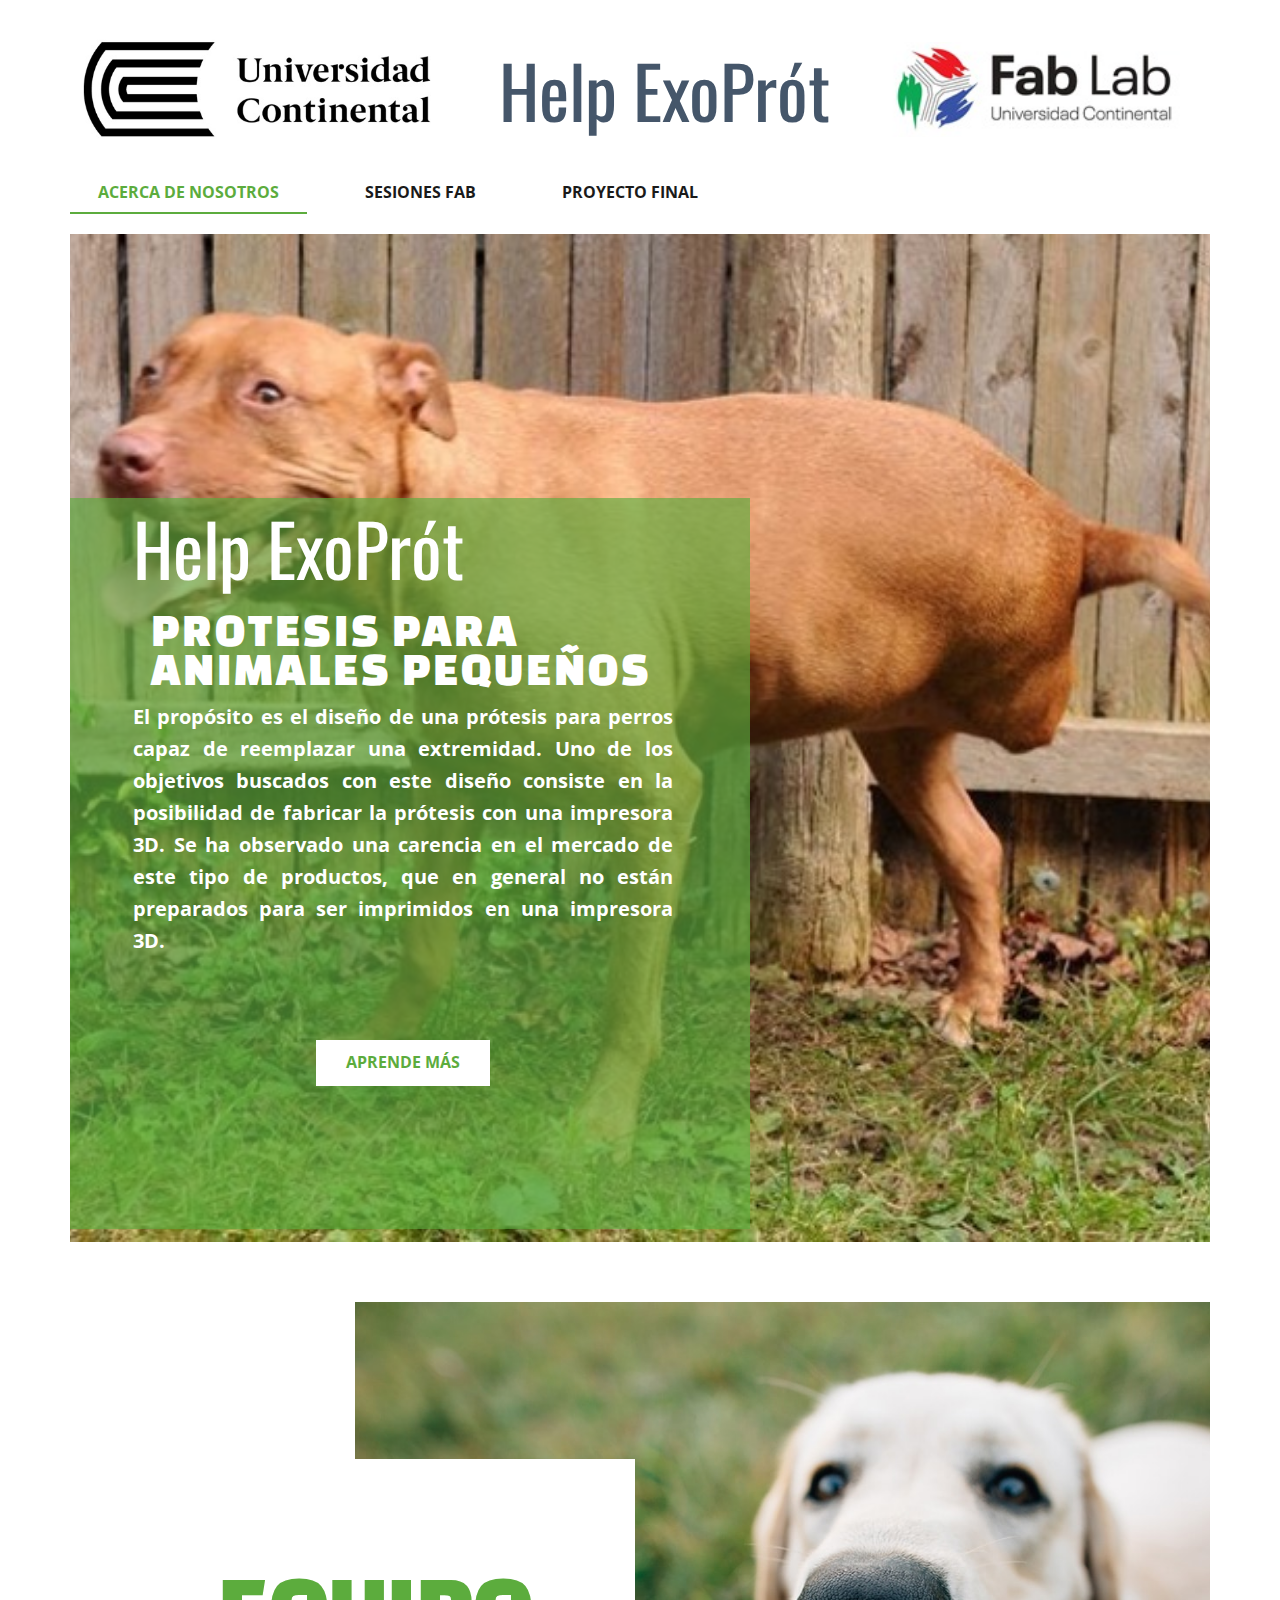
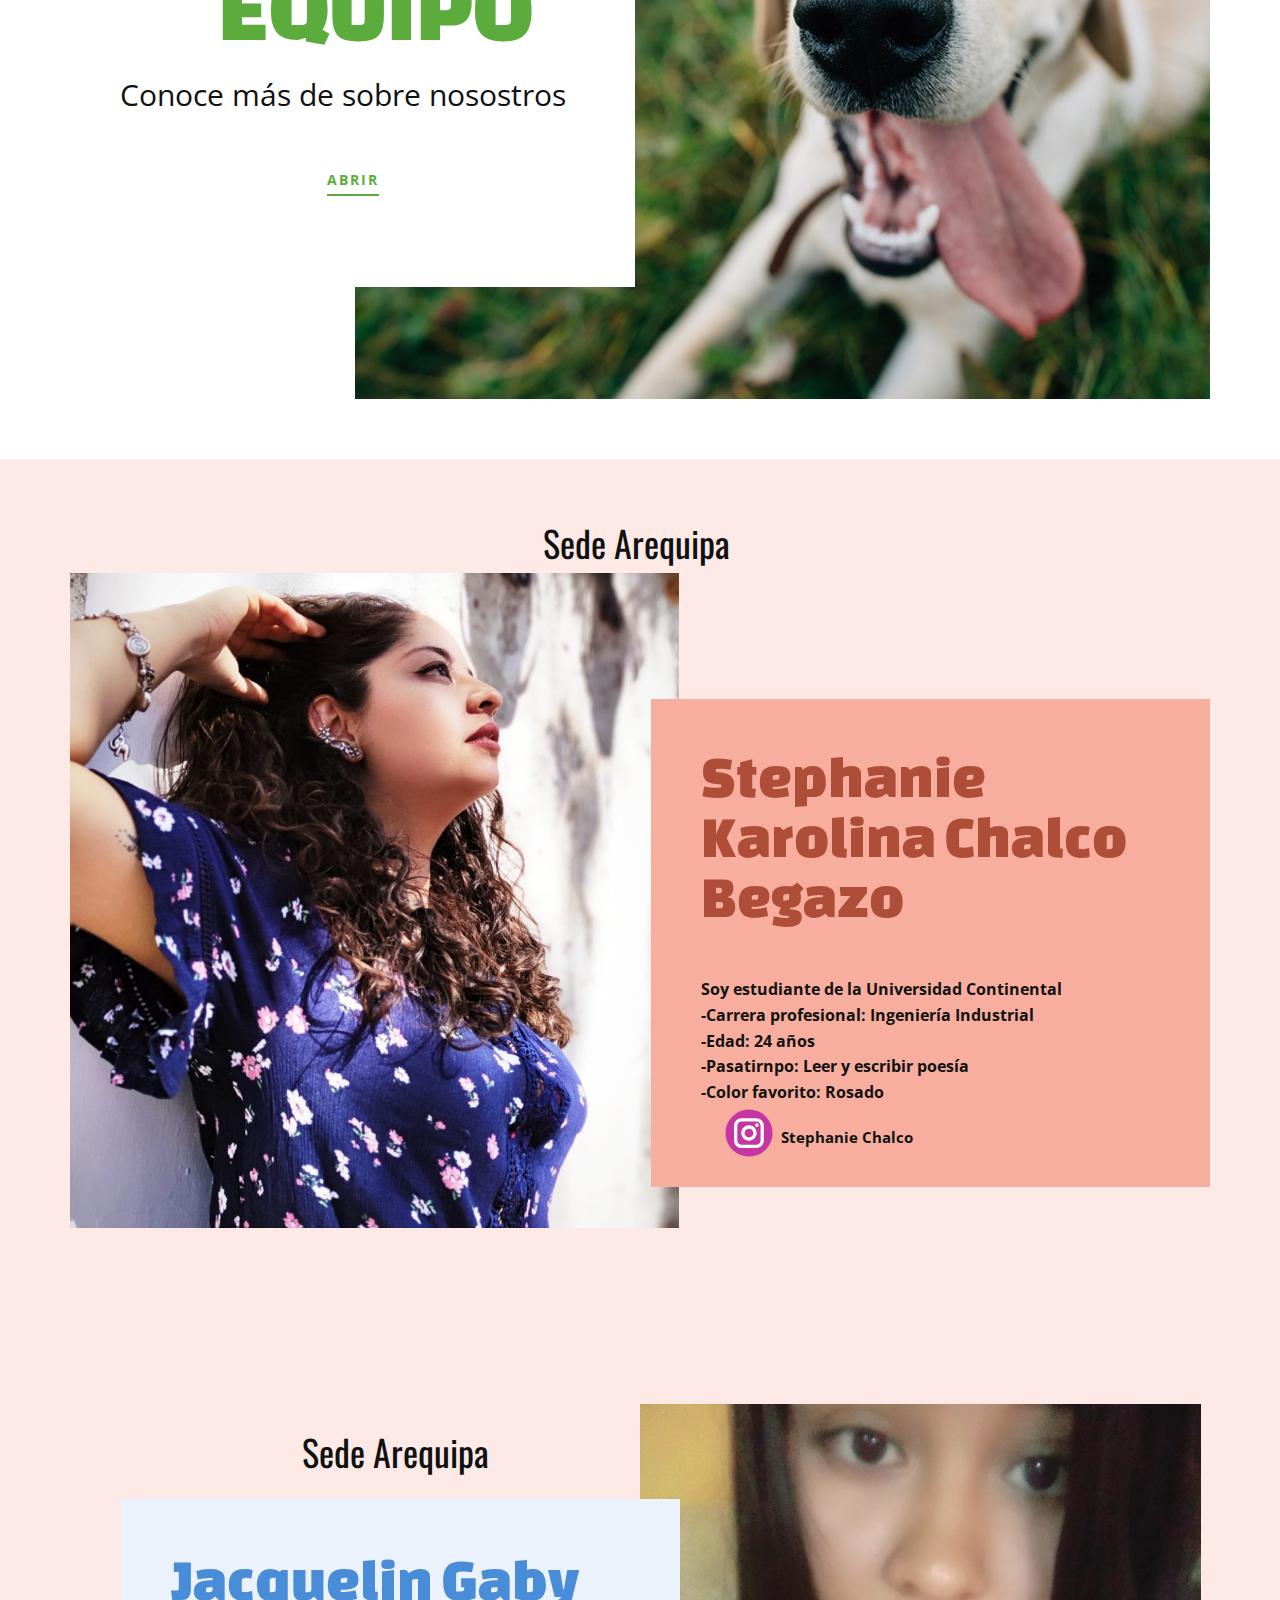
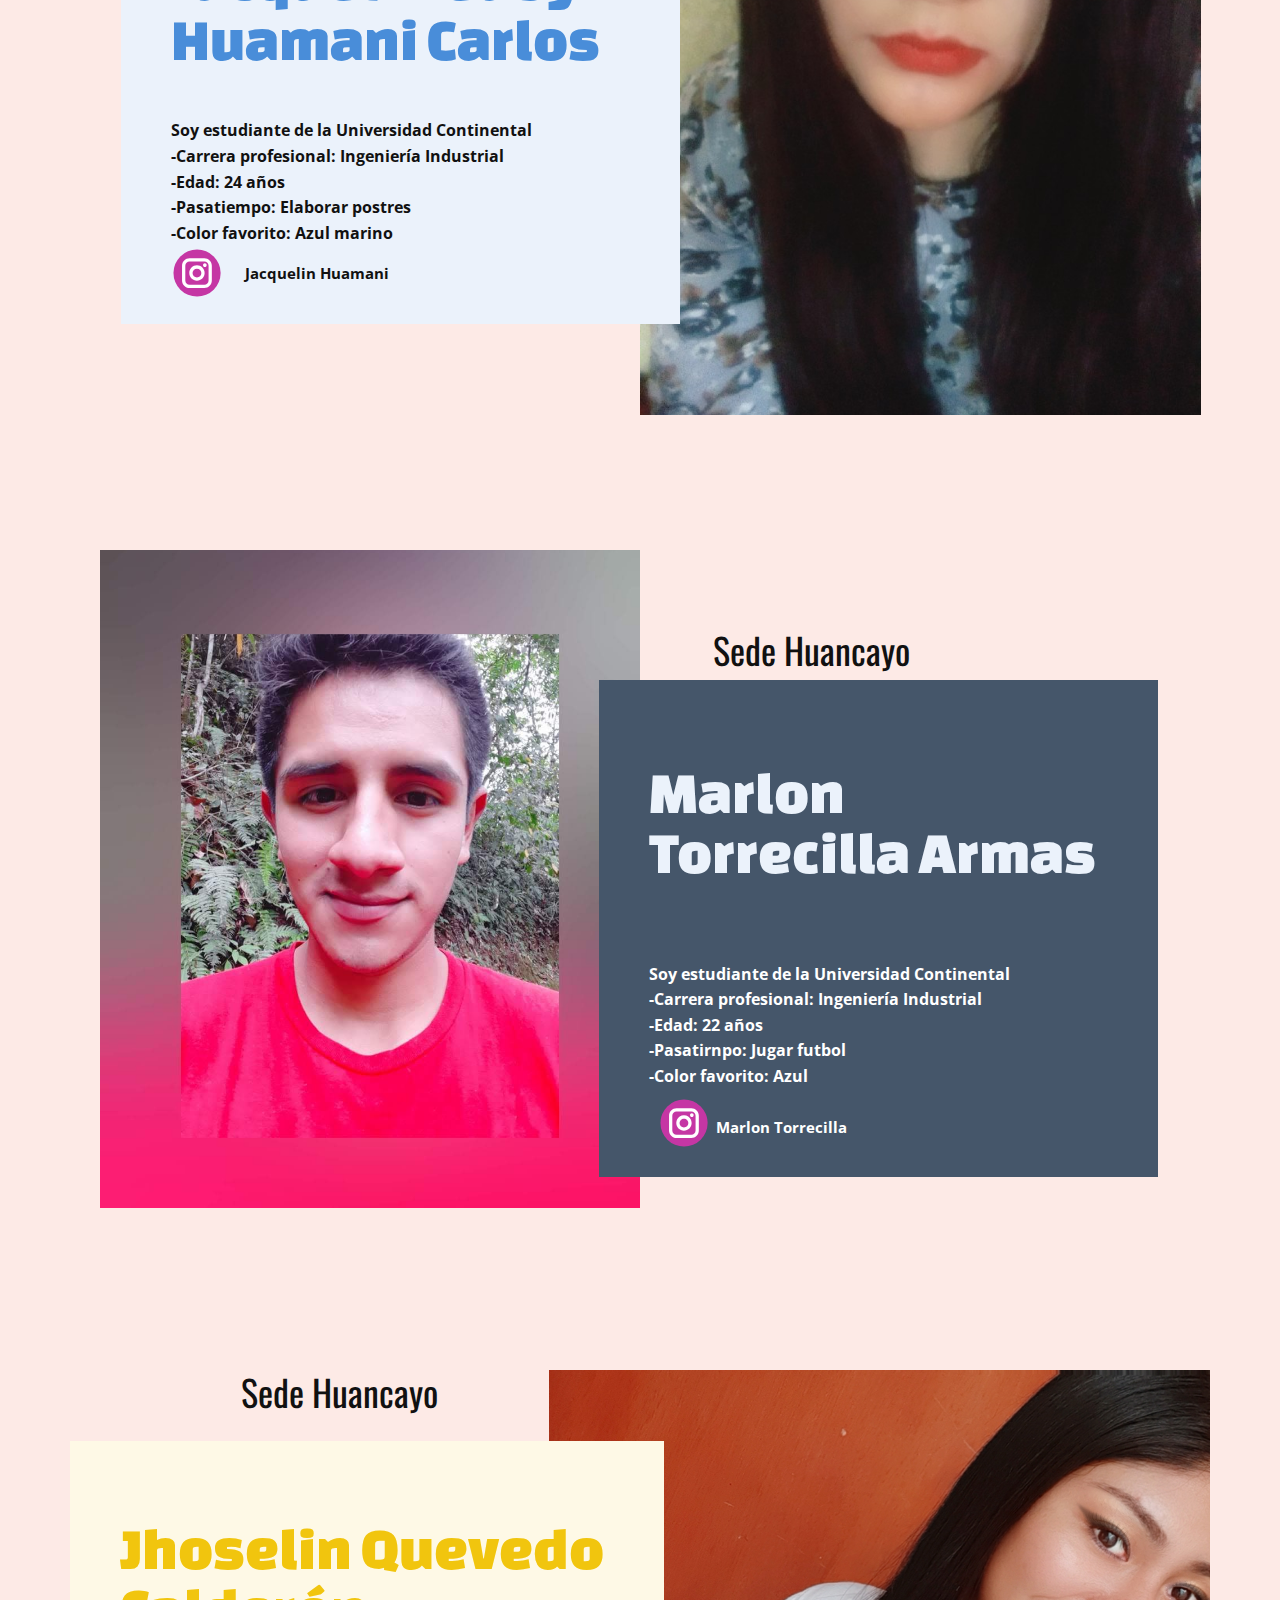
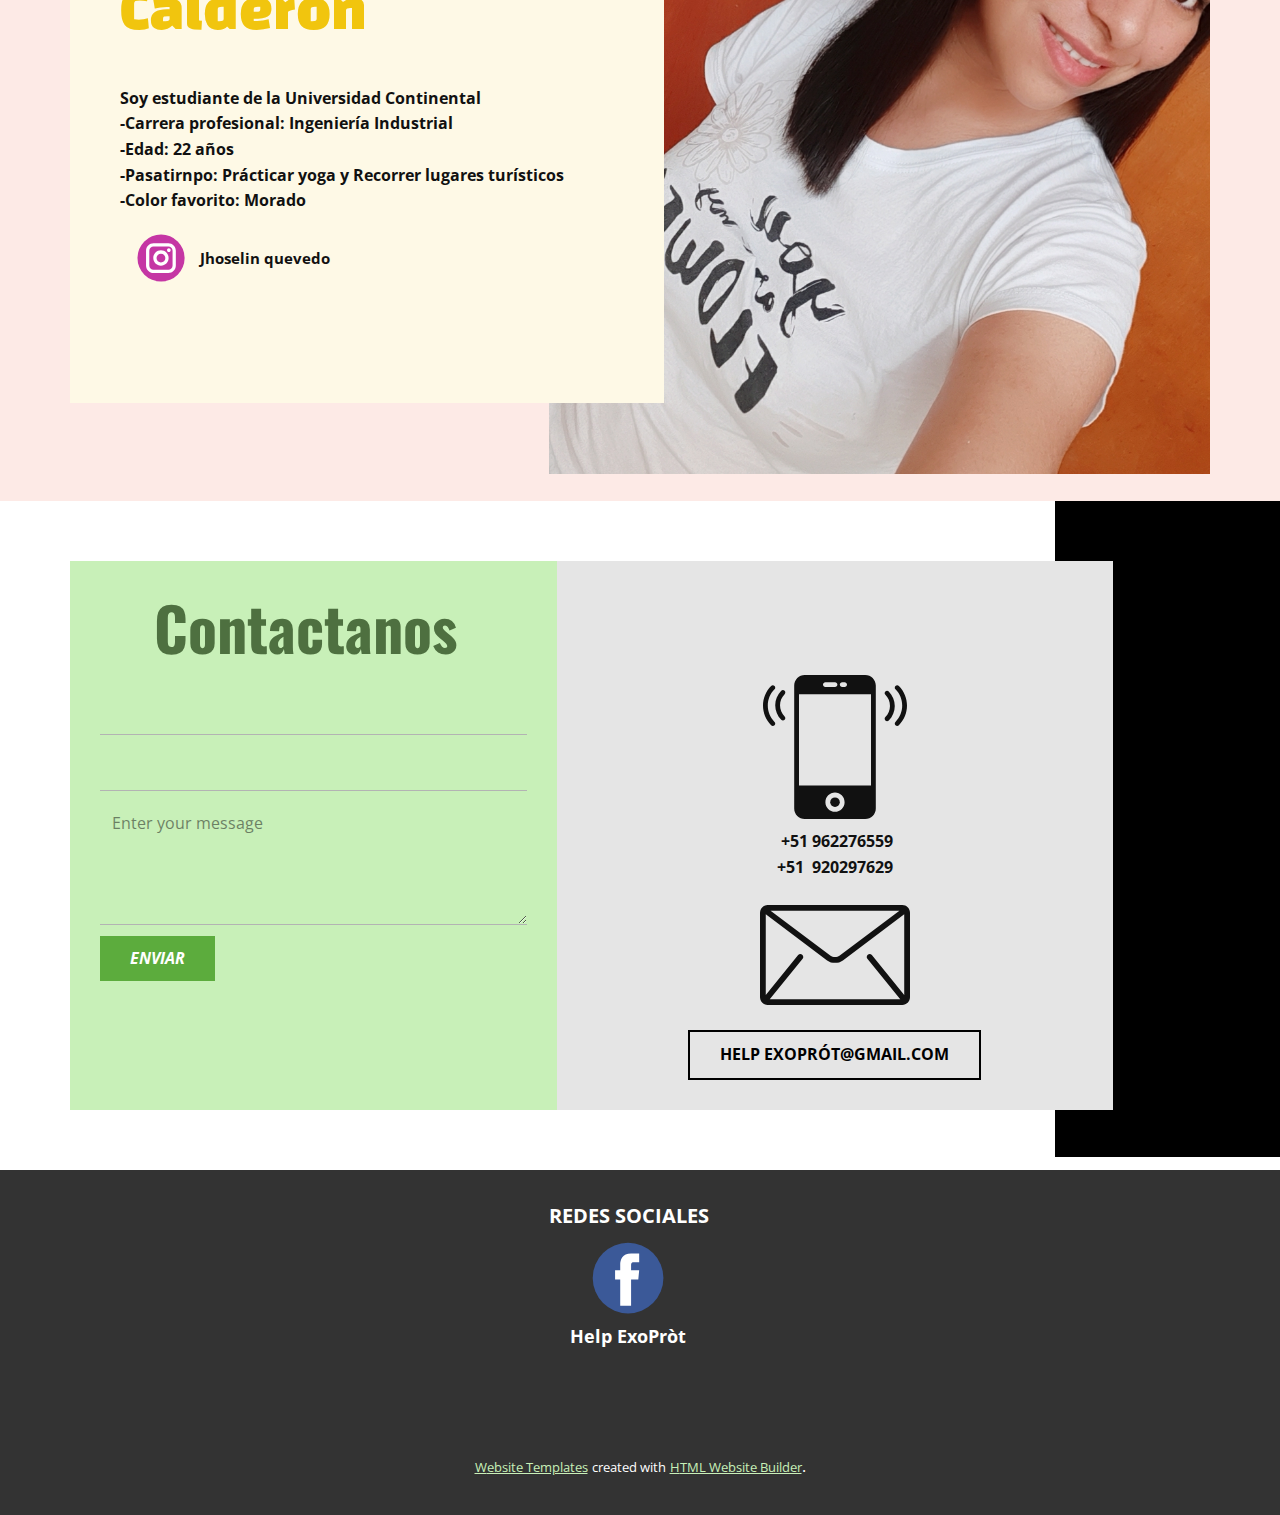
<file: Acerca-de-nosotros.html>
<!DOCTYPE html>
<html style="font-size: 16px;">
  <head>
    <meta name="viewport" content="width=device-width, initial-scale=1.0">
    <meta charset="utf-8">
    <meta name="keywords" content="Dog Training, Courses, Advanced Training, 10 reasons, You and your best friend can learn and grow together, How to Train a Dog?, #01, #02, #03, #04, Contact Us">
    <meta name="description" content="">
    <meta name="page_type" content="np-template-header-footer-from-plugin">
    <title>Acerca de nosotros</title>
    <link rel="stylesheet" href="nicepage.css" media="screen">
<link rel="stylesheet" href="Acerca-de-nosotros.css" media="screen">
    <script class="u-script" type="text/javascript" src="jquery.js" defer=""></script>
    <script class="u-script" type="text/javascript" src="nicepage.js" defer=""></script>
    <meta name="generator" content="Nicepage 2.30.1, nicepage.com">
    <link id="u-theme-google-font" rel="stylesheet" href="https://fonts.googleapis.com/css?family=Oswald:200,300,400,500,600,700|Open+Sans:300,300i,400,400i,600,600i,700,700i,800,800i">
    <link id="u-page-google-font" rel="stylesheet" href="https://fonts.googleapis.com/css?family=Changa+One:400,400i">
    
    
    
    
    
    <script type="application/ld+json">{
		"@context": "http://schema.org",
		"@type": "Organization",
		"name": "",
		"url": "index.html",
		"logo": "images/universidad-continental-logo.jpg",
		"sameAs": []
}</script>
    <meta property="og:title" content="Acerca de nosotros">
    <meta property="og:type" content="website">
    <meta name="theme-color" content="#5cac3d">
    <link rel="canonical" href="index.html">
    <meta property="og:url" content="index.html">
  </head>
  <body class="u-body"><header class="u-clearfix u-header u-white u-header" id="sec-4b9c"><div class="u-clearfix u-sheet u-sheet-1">
        <a href="#" class="u-image u-logo u-image-1" data-image-width="569" data-image-height="199">
          <img src="images/universidad-continental-logo.jpg" class="u-logo-image u-logo-image-1" data-image-width="371.5">
        </a>
        <img src="images/logo%20fab%20lab.jpeg" alt="" class="u-image u-image-default u-image-2" data-image-width="246" data-image-height="87">
        <h1 class="u-heading-font u-text u-text-default u-text-palette-4-dark-2 u-title u-text-1">Help ExoPrót</h1>
        <nav class="u-align-left u-menu u-menu-dropdown u-offcanvas u-menu-1">
          <div class="menu-collapse" style="font-size: 1rem; letter-spacing: 0px; font-weight: 700; text-transform: uppercase;">
            <a class="u-border-2 u-border-active-palette-1-base u-border-hover-palette-1-light-1 u-border-no-left u-border-no-right u-border-no-top u-button-style u-custom-left-right-menu-spacing u-custom-padding-bottom u-custom-top-bottom-menu-spacing u-nav-link u-text-active-palette-1-base u-text-grey-90 u-text-hover-grey-90" href="#">
              <svg><use xmlns:xlink="http://www.w3.org/1999/xlink" xlink:href="#menu-hamburger"></use></svg>
              <svg version="1.1" xmlns="http://www.w3.org/2000/svg" xmlns:xlink="http://www.w3.org/1999/xlink"><defs><symbol id="menu-hamburger" viewBox="0 0 16 16" style="width: 16px; height: 16px;"><rect y="1" width="16" height="2"></rect><rect y="7" width="16" height="2"></rect><rect y="13" width="16" height="2"></rect>
</symbol>
</defs></svg>
            </a>
          </div>
          <div class="u-custom-menu u-nav-container">
            <ul class="u-nav u-spacing-30 u-unstyled u-nav-1"><li class="u-nav-item"><a class="u-border-2 u-border-active-palette-1-base u-border-hover-palette-1-light-1 u-border-no-left u-border-no-right u-border-no-top u-button-style u-nav-link u-text-active-palette-1-base u-text-grey-90 u-text-hover-grey-90" href="Acerca-de-nosotros.html" style="padding: 12px 28px;">Acerca de nosotros</a>
</li><li class="u-nav-item"><a class="u-border-2 u-border-active-palette-1-base u-border-hover-palette-1-light-1 u-border-no-left u-border-no-right u-border-no-top u-button-style u-nav-link u-text-active-palette-1-base u-text-grey-90 u-text-hover-grey-90" href="Sesiones-Fab.html" style="padding: 12px 28px;">Sesiones Fab</a>
</li><li class="u-nav-item"><a class="u-border-2 u-border-active-palette-1-base u-border-hover-palette-1-light-1 u-border-no-left u-border-no-right u-border-no-top u-button-style u-nav-link u-text-active-palette-1-base u-text-grey-90 u-text-hover-grey-90" href="Proyecto-Final.html" style="padding: 12px 28px;">Proyecto Final</a>
</li></ul>
          </div>
          <div class="u-custom-menu u-nav-container-collapse">
            <div class="u-black u-container-style u-inner-container-layout u-opacity u-opacity-95 u-sidenav">
              <div class="u-sidenav-overflow">
                <div class="u-menu-close"></div>
                <ul class="u-align-center u-nav u-popupmenu-items u-unstyled u-nav-2"><li class="u-nav-item"><a class="u-button-style u-nav-link" href="Acerca-de-nosotros.html" style="padding: 12px 26px;">Acerca de nosotros</a>
</li><li class="u-nav-item"><a class="u-button-style u-nav-link" href="Sesiones-Fab.html" style="padding: 12px 26px;">Sesiones Fab</a>
</li><li class="u-nav-item"><a class="u-button-style u-nav-link" href="Proyecto-Final.html" style="padding: 12px 26px;">Proyecto Final</a>
</li></ul>
              </div>
            </div>
            <div class="u-black u-menu-overlay u-opacity u-opacity-70"></div>
          </div>
        </nav>
      </div></header>
    <section class="u-clearfix u-section-1" id="sec-466c">
      <div class="u-clearfix u-image u-sheet u-image-1" data-image-width="728" data-image-height="485">
        <div class="u-container-style u-group u-opacity u-opacity-65 u-palette-1-base u-group-1">
          <div class="u-container-layout u-container-layout-1">
            <h1 class="u-align-justify u-heading-font u-text u-title u-text-1">Help ExoPrót</h1>
            <h2 class="u-custom-font u-text u-text-2">PROTESIS PARA ANIMALES PEQUEÑOS</h2>
            <p class="u-align-justify u-large-text u-text u-text-font u-text-variant u-text-3"><b>El propósito es el diseño de una prótesis para perros capaz de reemplazar una extremidad. Uno de los objetivos buscados con este diseño consiste en la posibilidad de fabricar la prótesis con una impresora 3D. Se ha observado una carencia en el mercado de este tipo de productos, que en general no están preparados para ser imprimidos en una impresora 3D.&nbsp;</b>
            </p>
            <a href="https://www.escuelaveterinariamasterd.es/blog/animales-discapacidades" class="u-btn u-btn-rectangle u-button-style u-text-palette-1-base u-white u-btn-1" target="_blank">Aprende más</a>
          </div>
        </div>
      </div>
    </section>
    <section class="u-clearfix u-section-2" src="" id="carousel_ba74">
      <div class="u-clearfix u-sheet u-valign-middle u-sheet-1">
        <img class="u-expand-resize u-image u-image-1" src="images/6477min.jpg">
        <div class="u-container-style u-group u-white u-group-1">
          <div class="u-container-layout u-container-layout-1">
            <h1 class="u-custom-font u-text u-text-palette-1-dark-1 u-text-1">&nbsp; &nbsp; &nbsp; &nbsp;EQUIPO</h1>
            <p class="u-text u-text-2">Conoce más de sobre nosostros&nbsp;</p>
            <a href="Acerca-de-nosotros.html#carousel_5bb7" data-page-id="191806332" class="u-border-2 u-border-custom-color-1 u-link u-text-palette-1-base u-link-1">Abrir</a>
          </div>
        </div>
      </div>
    </section>
    <section class="u-clearfix u-palette-2-light-3 u-section-3" id="carousel_5bb7">
      <div class="u-clearfix u-sheet u-sheet-1">
        <h4 class="u-text u-text-default u-text-1">Sede Arequipa&nbsp;</h4>
        <img class="u-expand-resize u-image u-image-1" src="images/STEPHANIE.jpeg" data-image-width="1200" data-image-height="1600">
        <div class="u-container-style u-group u-palette-2-light-2 u-group-1">
          <div class="u-container-layout u-container-layout-1">
            <h1 class="u-custom-font u-text u-text-palette-2-dark-1 u-title u-text-2">Stephanie Karolina Chalco Begazo</h1>
            <p class="u-text u-text-3">Soy estudiante de la Universidad Continental&nbsp;<br>-Carrera profesional: Ingeniería Industrial<br>-Edad: 24 años<br>-Pasatirnpo: Leer y escribir poesía<br>-Color favorito: Rosado
            </p>
            <div class="u-social-icons u-spacing-10 u-social-icons-1">
              <a class="u-social-url" target="_blank" href="#"><span class="u-icon u-icon-circle u-social-instagram u-social-type-color u-icon-1"><svg class="u-svg-link" preserveAspectRatio="xMidYMin slice" viewBox="0 0 112 112" style=""><use xmlns:xlink="http://www.w3.org/1999/xlink" xlink:href="#svg-0d2c"></use></svg><svg xmlns="http://www.w3.org/2000/svg" xmlns:xlink="http://www.w3.org/1999/xlink" version="1.1" xml:space="preserve" class="u-svg-content" viewBox="0 0 112 112" x="0px" y="0px" id="svg-0d2c" style="color: rgb(197, 54, 164);"><circle fill="currentColor" cx="56.1" cy="56.1" r="55"></circle><path fill="#FFFFFF" d="M55.9,38.2c-9.9,0-17.9,8-17.9,17.9C38,66,46,74,55.9,74c9.9,0,17.9-8,17.9-17.9C73.8,46.2,65.8,38.2,55.9,38.2
            z M55.9,66.4c-5.7,0-10.3-4.6-10.3-10.3c-0.1-5.7,4.6-10.3,10.3-10.3c5.7,0,10.3,4.6,10.3,10.3C66.2,61.8,61.6,66.4,55.9,66.4z"></path><path fill="#FFFFFF" d="M74.3,33.5c-2.3,0-4.2,1.9-4.2,4.2s1.9,4.2,4.2,4.2s4.2-1.9,4.2-4.2S76.6,33.5,74.3,33.5z"></path><path fill="#FFFFFF" d="M73.1,21.3H38.6c-9.7,0-17.5,7.9-17.5,17.5v34.5c0,9.7,7.9,17.6,17.5,17.6h34.5c9.7,0,17.5-7.9,17.5-17.5V38.8
            C90.6,29.1,82.7,21.3,73.1,21.3z M83,73.3c0,5.5-4.5,9.9-9.9,9.9H38.6c-5.5,0-9.9-4.5-9.9-9.9V38.8c0-5.5,4.5-9.9,9.9-9.9h34.5
            c5.5,0,9.9,4.5,9.9,9.9V73.3z"></path></svg></span>
              </a>
            </div>
            <a href="https://www.instagram.com/stephaniechalco?r=nametag" class="u-btn u-btn-round u-button-style u-hover-palette-1-light-1 u-none u-radius-6 u-btn-1" target="_blank">Stephanie Chalco</a>
          </div>
        </div>
        <img src="images/jacquelin.jpeg" alt="" class="u-image u-image-default u-image-2" data-image-width="720" data-image-height="960">
        <div class="u-container-style u-group u-palette-4-light-3 u-group-2">
          <div class="u-container-layout u-container-layout-2">
            <h1 class="u-custom-font u-text u-text-palette-4-base u-title u-text-4">Jacquelin Gaby Huamani Carlos</h1>
            <p class="u-text u-text-5">Soy estudiante de la Universidad Continental<br>-Carrera profesional: Ingeniería Industrial&nbsp;<br>-Edad: 24 años<br>-Pasatiempo: Elaborar postres&nbsp;<br>-Color favorito: Azul marino
            </p>
            <div class="u-social-icons u-spacing-10 u-social-icons-2">
              <a class="u-social-url" target="_blank" href="#"><span class="u-icon u-icon-circle u-social-instagram u-social-type-color u-icon-2"><svg class="u-svg-link" preserveAspectRatio="xMidYMin slice" viewBox="0 0 112 112" style=""><use xmlns:xlink="http://www.w3.org/1999/xlink" xlink:href="#svg-8cfb"></use></svg><svg xmlns="http://www.w3.org/2000/svg" xmlns:xlink="http://www.w3.org/1999/xlink" version="1.1" xml:space="preserve" class="u-svg-content" viewBox="0 0 112 112" x="0px" y="0px" id="svg-8cfb" style="color: rgb(197, 54, 164);"><circle fill="currentColor" cx="56.1" cy="56.1" r="55"></circle><path fill="#FFFFFF" d="M55.9,38.2c-9.9,0-17.9,8-17.9,17.9C38,66,46,74,55.9,74c9.9,0,17.9-8,17.9-17.9C73.8,46.2,65.8,38.2,55.9,38.2
            z M55.9,66.4c-5.7,0-10.3-4.6-10.3-10.3c-0.1-5.7,4.6-10.3,10.3-10.3c5.7,0,10.3,4.6,10.3,10.3C66.2,61.8,61.6,66.4,55.9,66.4z"></path><path fill="#FFFFFF" d="M74.3,33.5c-2.3,0-4.2,1.9-4.2,4.2s1.9,4.2,4.2,4.2s4.2-1.9,4.2-4.2S76.6,33.5,74.3,33.5z"></path><path fill="#FFFFFF" d="M73.1,21.3H38.6c-9.7,0-17.5,7.9-17.5,17.5v34.5c0,9.7,7.9,17.6,17.5,17.6h34.5c9.7,0,17.5-7.9,17.5-17.5V38.8
            C90.6,29.1,82.7,21.3,73.1,21.3z M83,73.3c0,5.5-4.5,9.9-9.9,9.9H38.6c-5.5,0-9.9-4.5-9.9-9.9V38.8c0-5.5,4.5-9.9,9.9-9.9h34.5
            c5.5,0,9.9,4.5,9.9,9.9V73.3z"></path></svg></span>
              </a>
            </div>
            <a href="https://www.instagram.com/jacqui_gaby/" class="u-btn u-btn-round u-button-style u-hover-palette-1-light-1 u-none u-radius-6 u-btn-2" target="_blank">Jacquelin Huamani</a>
          </div>
        </div>
        <h4 class="u-text u-text-default u-text-6">Sede Arequipa&nbsp;</h4>
        <img src="images/MARLON.jpeg" alt="" class="u-image u-image-default u-image-3" data-image-width="960" data-image-height="1280">
        <div class="u-container-style u-group u-palette-4-dark-2 u-group-3">
          <div class="u-container-layout u-container-layout-3">
            <h1 class="u-custom-font u-text u-text-palette-1-base u-title u-text-7">
              <font class="u-text-palette-4-light-3">Marlon Torrecilla Armas<br>
              </font>
              <br>
            </h1>
            <p class="u-text u-text-8">Soy estudiante de la Universidad Continental&nbsp;<br>-Carrera profesional: Ingeniería Industrial<br>-Edad: 22 años<br>-Pasatirnpo: Jugar futbol&nbsp;<br>-Color favorito: Azul&nbsp;
            </p>
            <div class="u-social-icons u-spacing-10 u-social-icons-3">
              <a class="u-social-url" target="_blank" href="#"><span class="u-icon u-icon-circle u-social-instagram u-social-type-color u-icon-3"><svg class="u-svg-link" preserveAspectRatio="xMidYMin slice" viewBox="0 0 112 112" style=""><use xmlns:xlink="http://www.w3.org/1999/xlink" xlink:href="#svg-5e82"></use></svg><svg xmlns="http://www.w3.org/2000/svg" xmlns:xlink="http://www.w3.org/1999/xlink" version="1.1" xml:space="preserve" class="u-svg-content" viewBox="0 0 112 112" x="0px" y="0px" id="svg-5e82" style="color: rgb(197, 54, 164);"><circle fill="currentColor" cx="56.1" cy="56.1" r="55"></circle><path fill="#FFFFFF" d="M55.9,38.2c-9.9,0-17.9,8-17.9,17.9C38,66,46,74,55.9,74c9.9,0,17.9-8,17.9-17.9C73.8,46.2,65.8,38.2,55.9,38.2
            z M55.9,66.4c-5.7,0-10.3-4.6-10.3-10.3c-0.1-5.7,4.6-10.3,10.3-10.3c5.7,0,10.3,4.6,10.3,10.3C66.2,61.8,61.6,66.4,55.9,66.4z"></path><path fill="#FFFFFF" d="M74.3,33.5c-2.3,0-4.2,1.9-4.2,4.2s1.9,4.2,4.2,4.2s4.2-1.9,4.2-4.2S76.6,33.5,74.3,33.5z"></path><path fill="#FFFFFF" d="M73.1,21.3H38.6c-9.7,0-17.5,7.9-17.5,17.5v34.5c0,9.7,7.9,17.6,17.5,17.6h34.5c9.7,0,17.5-7.9,17.5-17.5V38.8
            C90.6,29.1,82.7,21.3,73.1,21.3z M83,73.3c0,5.5-4.5,9.9-9.9,9.9H38.6c-5.5,0-9.9-4.5-9.9-9.9V38.8c0-5.5,4.5-9.9,9.9-9.9h34.5
            c5.5,0,9.9,4.5,9.9,9.9V73.3z"></path></svg></span>
              </a>
            </div>
            <a href="https://www.instagram.com/marlon.torrecilla98?r=nametag" class="u-btn u-btn-round u-button-style u-hover-palette-1-light-1 u-none u-radius-6 u-btn-3" target="_blank">Marlon Torrecilla</a>
          </div>
        </div>
        <h4 class="u-text u-text-default u-text-9">Sede Huancayo&nbsp;</h4>
        <img src="images/JHOSELIN.jpeg" alt="" class="u-image u-image-default u-image-4" data-image-width="1080" data-image-height="1080">
        <div class="u-container-style u-group u-palette-3-light-3 u-group-4">
          <div class="u-container-layout u-container-layout-4">
            <h1 class="u-custom-font u-text u-text-palette-3-base u-title u-text-10">Jhoselin Quevedo Calderón&nbsp;</h1>
            <p class="u-text u-text-11">Soy estudiante de la Universidad Continental&nbsp;<br>-Carrera profesional: Ingeniería Industrial<br>-Edad: 22 años<br>-Pasatirnpo: Prácticar yoga y Recorrer lugares&nbsp;turísticos <br>-Color favorito: Morado&nbsp;
            </p>
            <div class="u-social-icons u-spacing-10 u-social-icons-4">
              <a class="u-social-url" target="_blank" href="#"><span class="u-icon u-icon-circle u-social-instagram u-social-type-color u-icon-4"><svg class="u-svg-link" preserveAspectRatio="xMidYMin slice" viewBox="0 0 112 112" style=""><use xmlns:xlink="http://www.w3.org/1999/xlink" xlink:href="#svg-5509"></use></svg><svg xmlns="http://www.w3.org/2000/svg" xmlns:xlink="http://www.w3.org/1999/xlink" version="1.1" xml:space="preserve" class="u-svg-content" viewBox="0 0 112 112" x="0px" y="0px" id="svg-5509" style="color: rgb(197, 54, 164);"><circle fill="currentColor" cx="56.1" cy="56.1" r="55"></circle><path fill="#FFFFFF" d="M55.9,38.2c-9.9,0-17.9,8-17.9,17.9C38,66,46,74,55.9,74c9.9,0,17.9-8,17.9-17.9C73.8,46.2,65.8,38.2,55.9,38.2
            z M55.9,66.4c-5.7,0-10.3-4.6-10.3-10.3c-0.1-5.7,4.6-10.3,10.3-10.3c5.7,0,10.3,4.6,10.3,10.3C66.2,61.8,61.6,66.4,55.9,66.4z"></path><path fill="#FFFFFF" d="M74.3,33.5c-2.3,0-4.2,1.9-4.2,4.2s1.9,4.2,4.2,4.2s4.2-1.9,4.2-4.2S76.6,33.5,74.3,33.5z"></path><path fill="#FFFFFF" d="M73.1,21.3H38.6c-9.7,0-17.5,7.9-17.5,17.5v34.5c0,9.7,7.9,17.6,17.5,17.6h34.5c9.7,0,17.5-7.9,17.5-17.5V38.8
            C90.6,29.1,82.7,21.3,73.1,21.3z M83,73.3c0,5.5-4.5,9.9-9.9,9.9H38.6c-5.5,0-9.9-4.5-9.9-9.9V38.8c0-5.5,4.5-9.9,9.9-9.9h34.5
            c5.5,0,9.9,4.5,9.9,9.9V73.3z"></path></svg></span>
              </a>
            </div>
            <a href="https://www.instagram.com/yomira_qc/" class="u-btn u-btn-round u-button-style u-hover-palette-1-light-1 u-none u-radius-6 u-btn-4" target="_blank">Jhoselin quevedo</a>
          </div>
        </div>
        <h4 class="u-text u-text-12">Sede Huancayo&nbsp;</h4>
      </div>
    </section>
    <section class="u-clearfix u-section-4" id="sec-c137">
      <div class="u-align-left-xl u-black u-container-style u-group u-group-1">
        <div class="u-container-layout u-container-layout-1"></div>
      </div>
      <div class="u-clearfix u-layout-wrap u-layout-wrap-1">
        <div class="u-layout">
          <div class="u-layout-row">
            <div class="u-container-style u-layout-cell u-left-cell u-palette-1-light-2 u-size-28 u-layout-cell-1">
              <div class="u-container-layout u-valign-top u-container-layout-2">
                <h3 class="u-text u-text-default u-text-palette-1-dark-2 u-text-1">Contactanos&nbsp;</h3>
                <div class="u-expanded-width u-form u-form-1">
                  <form action="#" method="POST" class="u-clearfix u-form-spacing-10 u-form-vertical u-inner-form" style="padding: 0;" source="custom" name="form">
                    <div class="u-form-group u-form-name u-form-group-1">
                      <label for="name-b381" class="u-form-control-hidden u-label">Name</label>
                      <input type="text" placeholder="" id="name-b381" name="name" class="u-border-1 u-border-grey-30 u-border-no-left u-border-no-right u-border-no-top u-input u-input-rectangle" required="">
                    </div>
                    <div class="u-form-email u-form-group u-form-group-2">
                      <label for="email-b381" class="u-form-control-hidden u-label">Email</label>
                      <input type="email" placeholder="" id="email-b381" name="email" class="u-border-1 u-border-grey-30 u-border-no-left u-border-no-right u-border-no-top u-input u-input-rectangle" required="">
                    </div>
                    <div class="u-form-group u-form-message u-form-group-3">
                      <label for="message-b381" class="u-form-control-hidden u-label">Message</label>
                      <textarea placeholder="Enter your message" rows="4" cols="50" id="message-b381" name="message" class="u-border-1 u-border-grey-30 u-border-no-left u-border-no-right u-border-no-top u-input u-input-rectangle" required=""></textarea>
                    </div>
                    <div class="u-align-left u-form-group u-form-submit u-form-group-4">
                      <a href="#" class="u-btn u-btn-submit u-button-style u-btn-1"><i><b>enviar</b></i>
                        <br>
                      </a>
                      <input type="submit" value="submit" class="u-form-control-hidden">
                    </div>
                    <div class="u-form-send-message u-form-send-success"> Thank you! Your message has been sent. </div>
                    <div class="u-form-send-error u-form-send-message"> Unable to send your message. Please fix errors then try again. </div>
                    <input type="hidden" value="" name="recaptchaResponse">
                  </form>
                </div>
              </div>
            </div>
            <div class="u-align-center u-container-style u-grey-10 u-layout-cell u-right-cell u-size-32 u-layout-cell-2">
              <div class="u-container-layout u-container-layout-3"><span class="u-icon u-icon-circle u-text-body-color u-icon-1"><svg class="u-svg-link" preserveAspectRatio="xMidYMin slice" viewBox="0 0 60 60" style=""><use xmlns:xlink="http://www.w3.org/1999/xlink" xlink:href="#svg-9853"></use></svg><svg xmlns="http://www.w3.org/2000/svg" xmlns:xlink="http://www.w3.org/1999/xlink" version="1.1" xml:space="preserve" class="u-svg-content" viewBox="0 0 60 60" x="0px" y="0px" id="svg-9853" style="enable-background:new 0 0 60 60;"><g><path d="M56.612,4.569c-0.391-0.391-1.023-0.391-1.414,0s-0.391,1.023,0,1.414c3.736,3.736,3.736,9.815,0,13.552
		c-0.391,0.391-0.391,1.023,0,1.414c0.195,0.195,0.451,0.293,0.707,0.293s0.512-0.098,0.707-0.293
		C61.128,16.434,61.128,9.085,56.612,4.569z"></path><path d="M52.401,6.845c-0.391-0.391-1.023-0.391-1.414,0s-0.391,1.023,0,1.414c1.237,1.237,1.918,2.885,1.918,4.639
		s-0.681,3.401-1.918,4.638c-0.391,0.391-0.391,1.023,0,1.414c0.195,0.195,0.451,0.293,0.707,0.293s0.512-0.098,0.707-0.293
		c1.615-1.614,2.504-3.764,2.504-6.052S54.017,8.459,52.401,6.845z"></path><path d="M4.802,5.983c0.391-0.391,0.391-1.023,0-1.414s-1.023-0.391-1.414,0c-4.516,4.516-4.516,11.864,0,16.38
		c0.195,0.195,0.451,0.293,0.707,0.293s0.512-0.098,0.707-0.293c0.391-0.391,0.391-1.023,0-1.414
		C1.065,15.799,1.065,9.72,4.802,5.983z"></path><path d="M9.013,6.569c-0.391-0.391-1.023-0.391-1.414,0c-1.615,1.614-2.504,3.764-2.504,6.052s0.889,4.438,2.504,6.053
		c0.195,0.195,0.451,0.293,0.707,0.293s0.512-0.098,0.707-0.293c0.391-0.391,0.391-1.023,0-1.414
		c-1.237-1.237-1.918-2.885-1.918-4.639S7.775,9.22,9.013,7.983C9.403,7.593,9.403,6.96,9.013,6.569z"></path><circle cx="30" cy="53" r="2"></circle><path d="M42.595,0H17.405C14.976,0,13,1.977,13,4.405v51.189C13,58.023,14.976,60,17.405,60h25.189C45.024,60,47,58.023,47,55.595
		V4.405C47,1.977,45.024,0,42.595,0z M33,3h1c0.552,0,1,0.447,1,1s-0.448,1-1,1h-1c-0.552,0-1-0.447-1-1S32.448,3,33,3z M26,3h4
		c0.552,0,1,0.447,1,1s-0.448,1-1,1h-4c-0.552,0-1-0.447-1-1S25.448,3,26,3z M30,57c-2.206,0-4-1.794-4-4s1.794-4,4-4s4,1.794,4,4
		S32.206,57,30,57z M45,46H15V8h30V46z"></path>
</g></svg></span>
                <p class="u-text u-text-2">&nbsp;+51 962276559<br>+51&nbsp; 920297629
                </p><span class="u-icon u-icon-circle u-text-body-color u-icon-2"><svg class="u-svg-link" preserveAspectRatio="xMidYMin slice" viewBox="0 0 512 512" style=""><use xmlns:xlink="http://www.w3.org/1999/xlink" xlink:href="#svg-abf1"></use></svg><svg xmlns="http://www.w3.org/2000/svg" xmlns:xlink="http://www.w3.org/1999/xlink" version="1.1" xml:space="preserve" class="u-svg-content" viewBox="0 0 512 512" x="0px" y="0px" id="svg-abf1" style="enable-background:new 0 0 512 512;"><g><g><path d="M485.743,85.333H26.257C11.815,85.333,0,97.148,0,111.589V400.41c0,14.44,11.815,26.257,26.257,26.257h459.487    c14.44,0,26.257-11.815,26.257-26.257V111.589C512,97.148,500.185,85.333,485.743,85.333z M475.89,105.024L271.104,258.626    c-3.682,2.802-9.334,4.555-15.105,4.529c-5.77,0.026-11.421-1.727-15.104-4.529L36.109,105.024H475.89z M366.5,268.761    l111.59,137.847c0.112,0.138,0.249,0.243,0.368,0.368H33.542c0.118-0.131,0.256-0.23,0.368-0.368L145.5,268.761    c3.419-4.227,2.771-10.424-1.464-13.851c-4.227-3.419-10.424-2.771-13.844,1.457l-110.5,136.501V117.332l209.394,157.046    c7.871,5.862,17.447,8.442,26.912,8.468c9.452-0.02,19.036-2.6,26.912-8.468l209.394-157.046v275.534L381.807,256.367    c-3.42-4.227-9.623-4.877-13.844-1.457C363.729,258.329,363.079,264.534,366.5,268.761z"></path>
</g>
</g></svg></span>
                <p class="u-text u-text-default u-text-3">
                  <a class="u-border-2 u-border-black u-btn u-button-style u-hover-black u-none u-text-black u-text-hover-white u-btn-2" href="mailto:stephanie.chalcob@gmail.com?subject=stephanie.chalcob%40gmail.com" target="_blank">Help ExoPrót@gmail.com</a>
                </p>
              </div>
            </div>
          </div>
        </div>
      </div>
    </section>
    
    
    <footer class="u-clearfix u-footer u-grey-80" id="sec-8f29"><div class="u-clearfix u-sheet u-sheet-1">
        <p class="u-large-text u-text u-text-font u-text-variant u-text-1">REDES SOCIALES&nbsp;&nbsp;</p>
        <div class="u-social-icons u-spacing-99 u-social-icons-1" data-animation-name="fadeIn" data-animation-duration="1000" data-animation-delay="0" data-animation-direction="">
          <a class="u-social-url" target="_blank" href=""><span class="u-icon u-icon-circle u-social-facebook u-social-type-color u-icon-1"><svg class="u-svg-link" preserveAspectRatio="xMidYMin slice" viewBox="0 0 112 112" style=""><use xmlns:xlink="http://www.w3.org/1999/xlink" xlink:href="#svg-cc7e"></use></svg><svg xmlns="http://www.w3.org/2000/svg" xmlns:xlink="http://www.w3.org/1999/xlink" version="1.1" xml:space="preserve" class="u-svg-content" viewBox="0 0 112 112" x="0px" y="0px" id="svg-cc7e" style="color: rgb(59, 89, 152);"><circle fill="currentColor" cx="56.1" cy="56.1" r="55"></circle><path fill="#FFFFFF" d="M73.5,31.6h-9.1c-1.4,0-3.6,0.8-3.6,3.9v8.5h12.6L72,58.3H60.8v40.8H43.9V58.3h-8V43.9h8v-9.2
            c0-6.7,3.1-17,17-17h12.5v13.9H73.5z"></path></svg></span>
          </a>
        </div>
        <a href="https://www.facebook.com/Help-ExoPr%C3%B3t-104228728180920" class="u-btn u-btn-round u-button-style u-hover-palette-1-light-1 u-none u-radius-6 u-btn-1" target="_blank">Help ExoPròt</a>
      </div></footer>
    <section class="u-backlink u-clearfix u-grey-80">
      <a class="u-link" href="https://nicepage.com/website-templates" target="_blank">
        <span>Website Templates</span>
      </a>
      <p class="u-text">
        <span>created with</span>
      </p>
      <a class="u-link" href="https://nicepage.com/html-website-builder" target="_blank">
        <span>HTML Website Builder</span>
      </a>. 
    </section>
  </body>
</html>
</file>
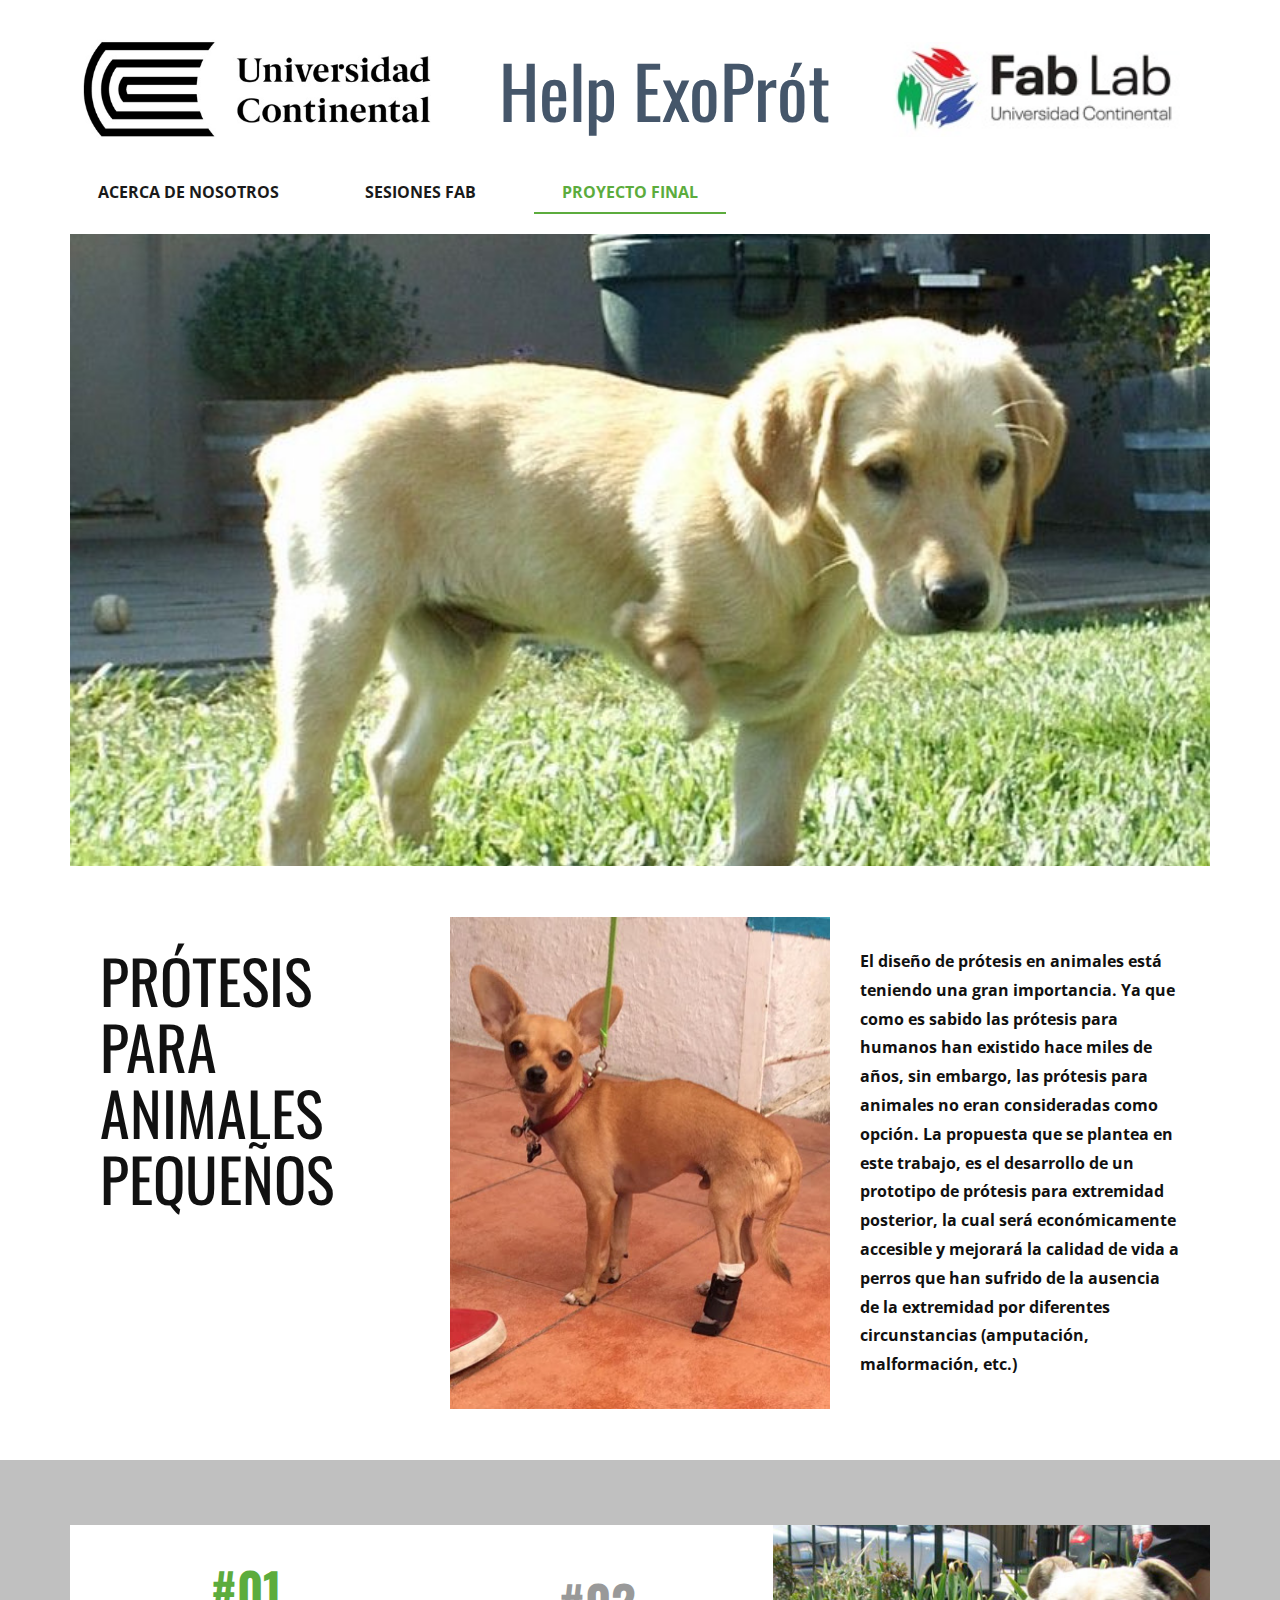
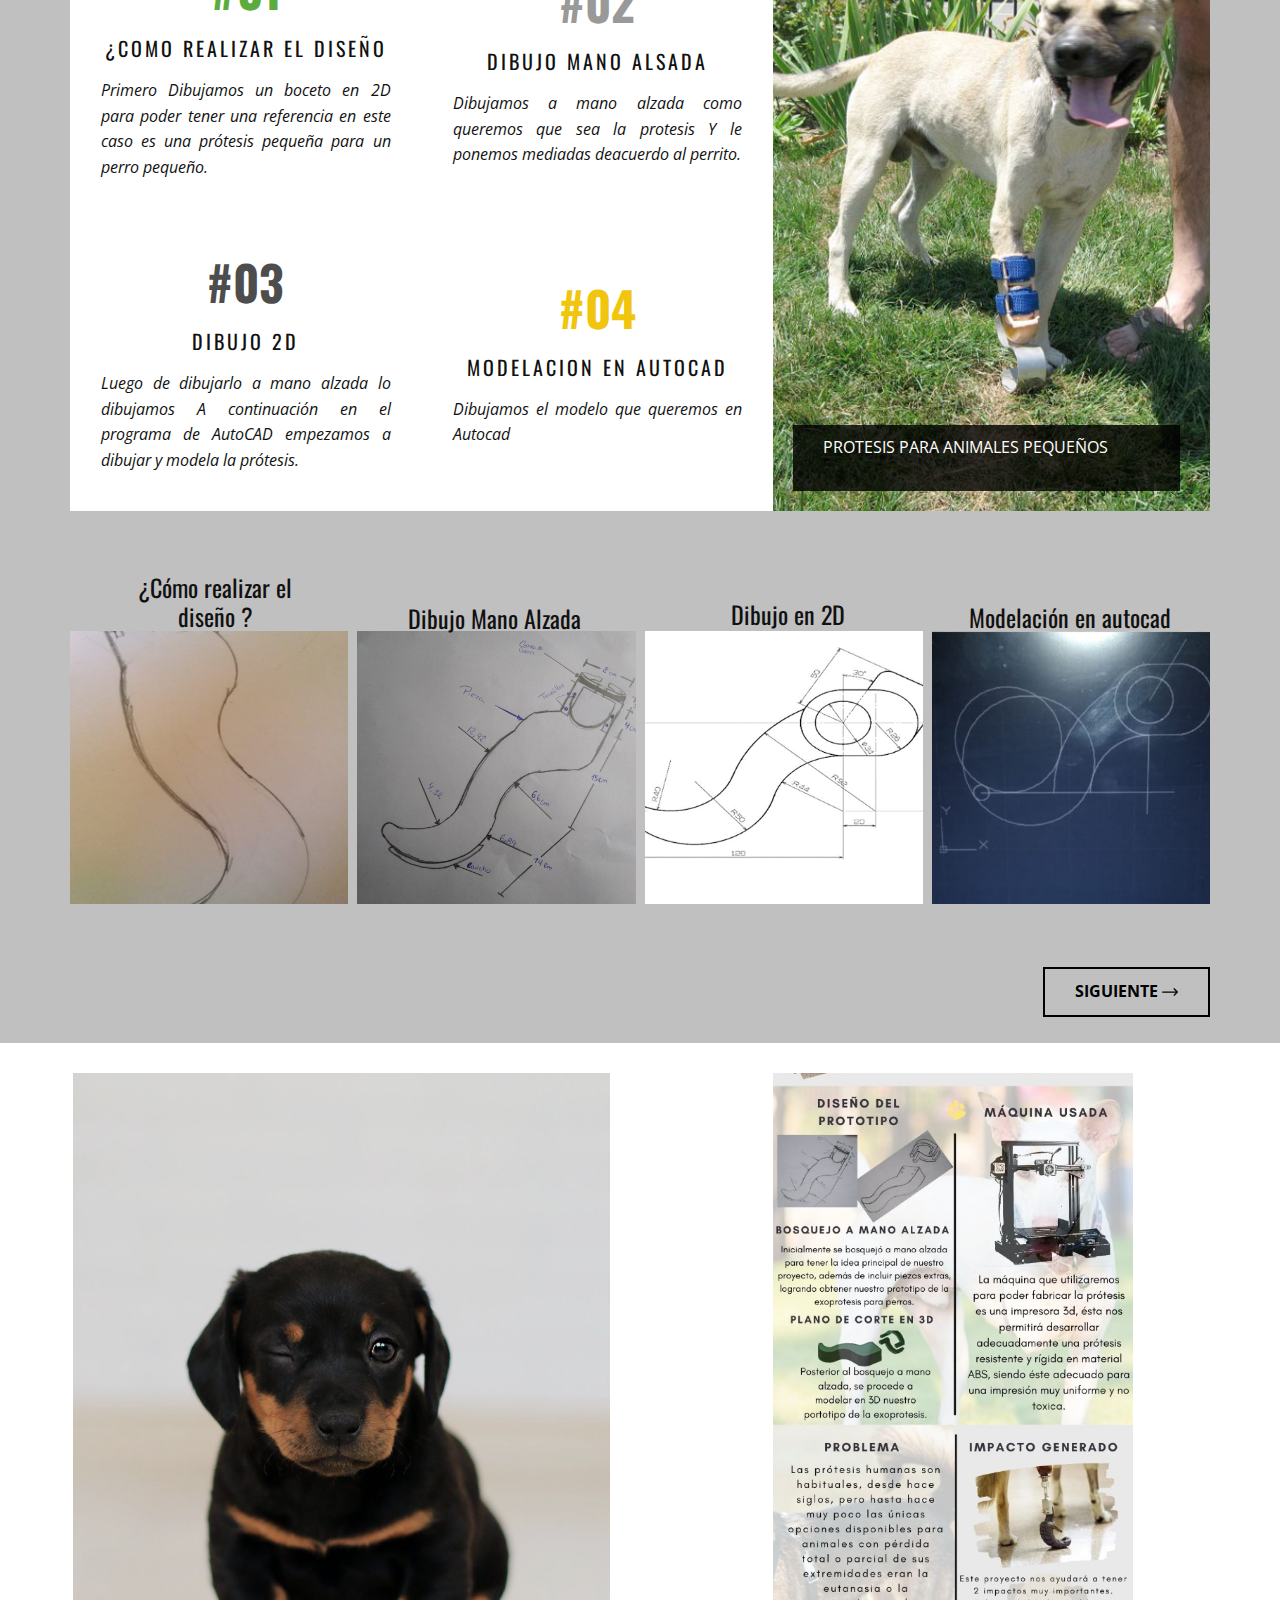
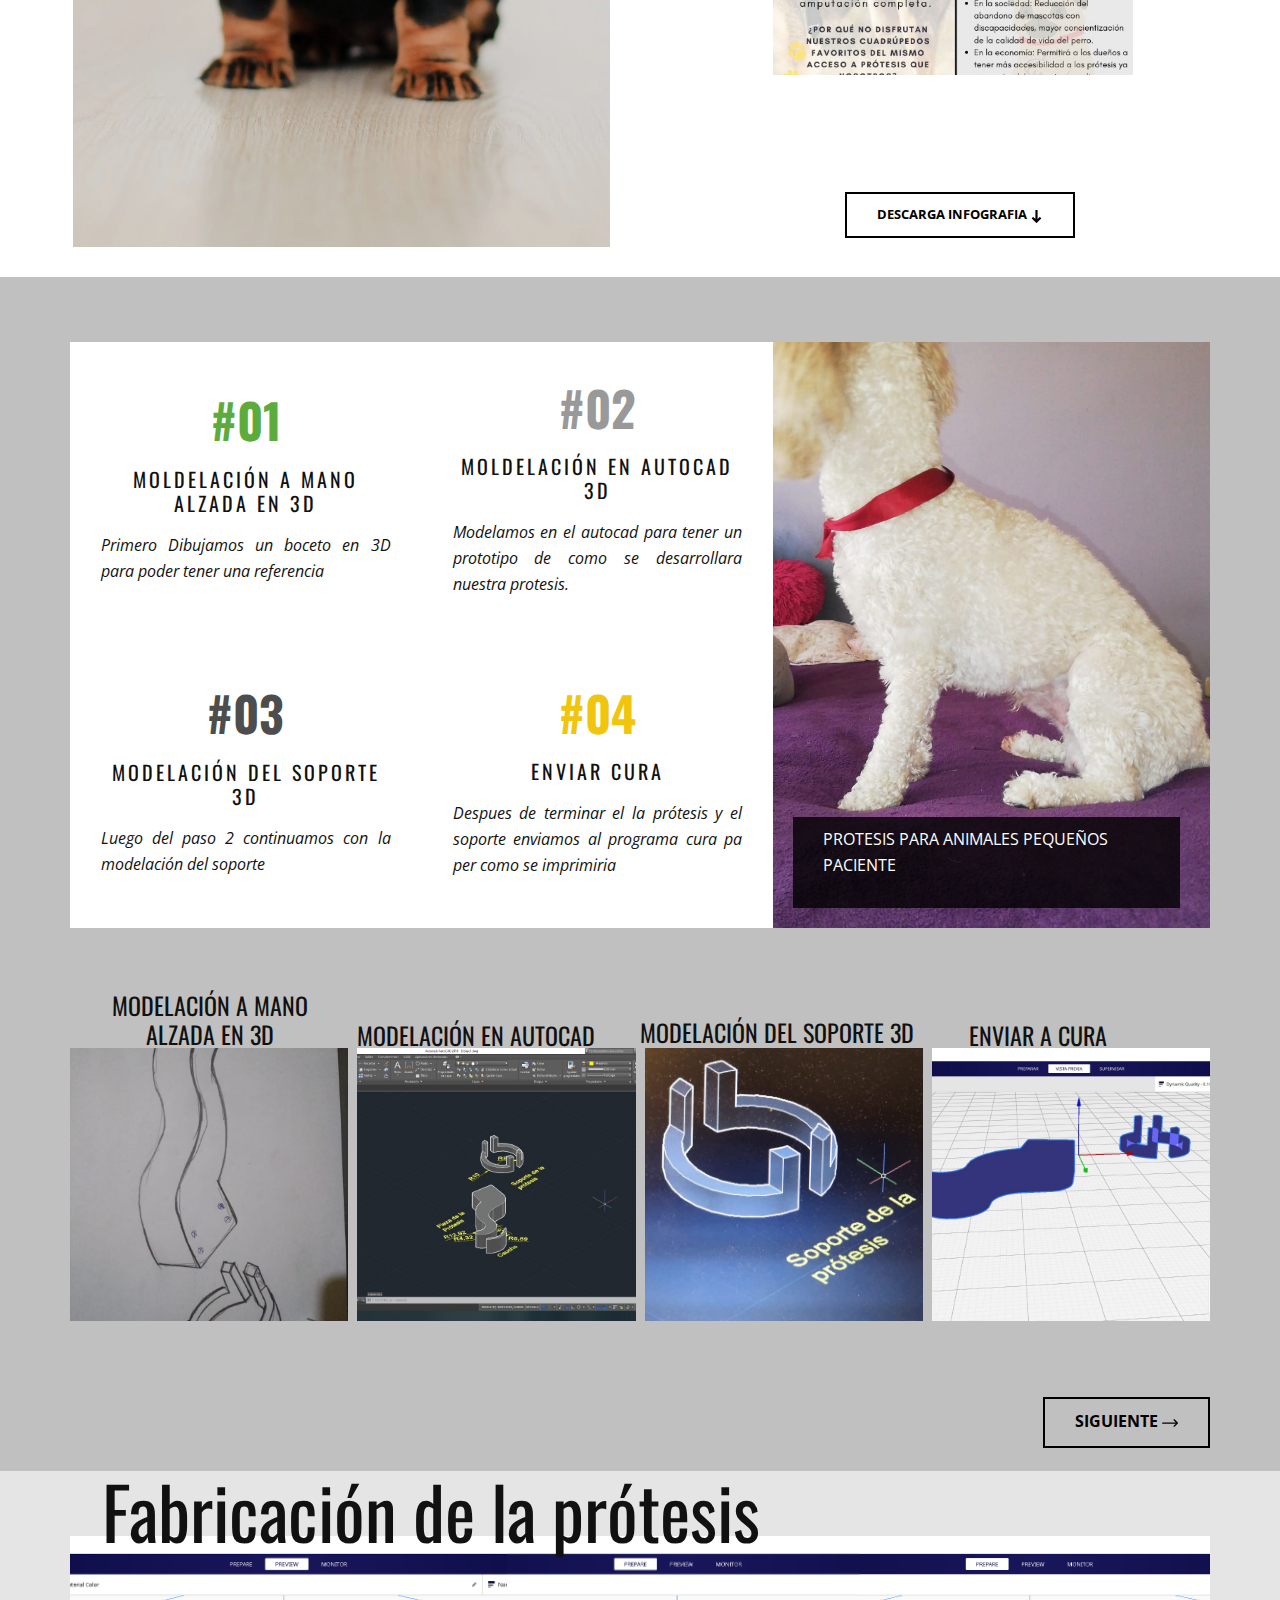
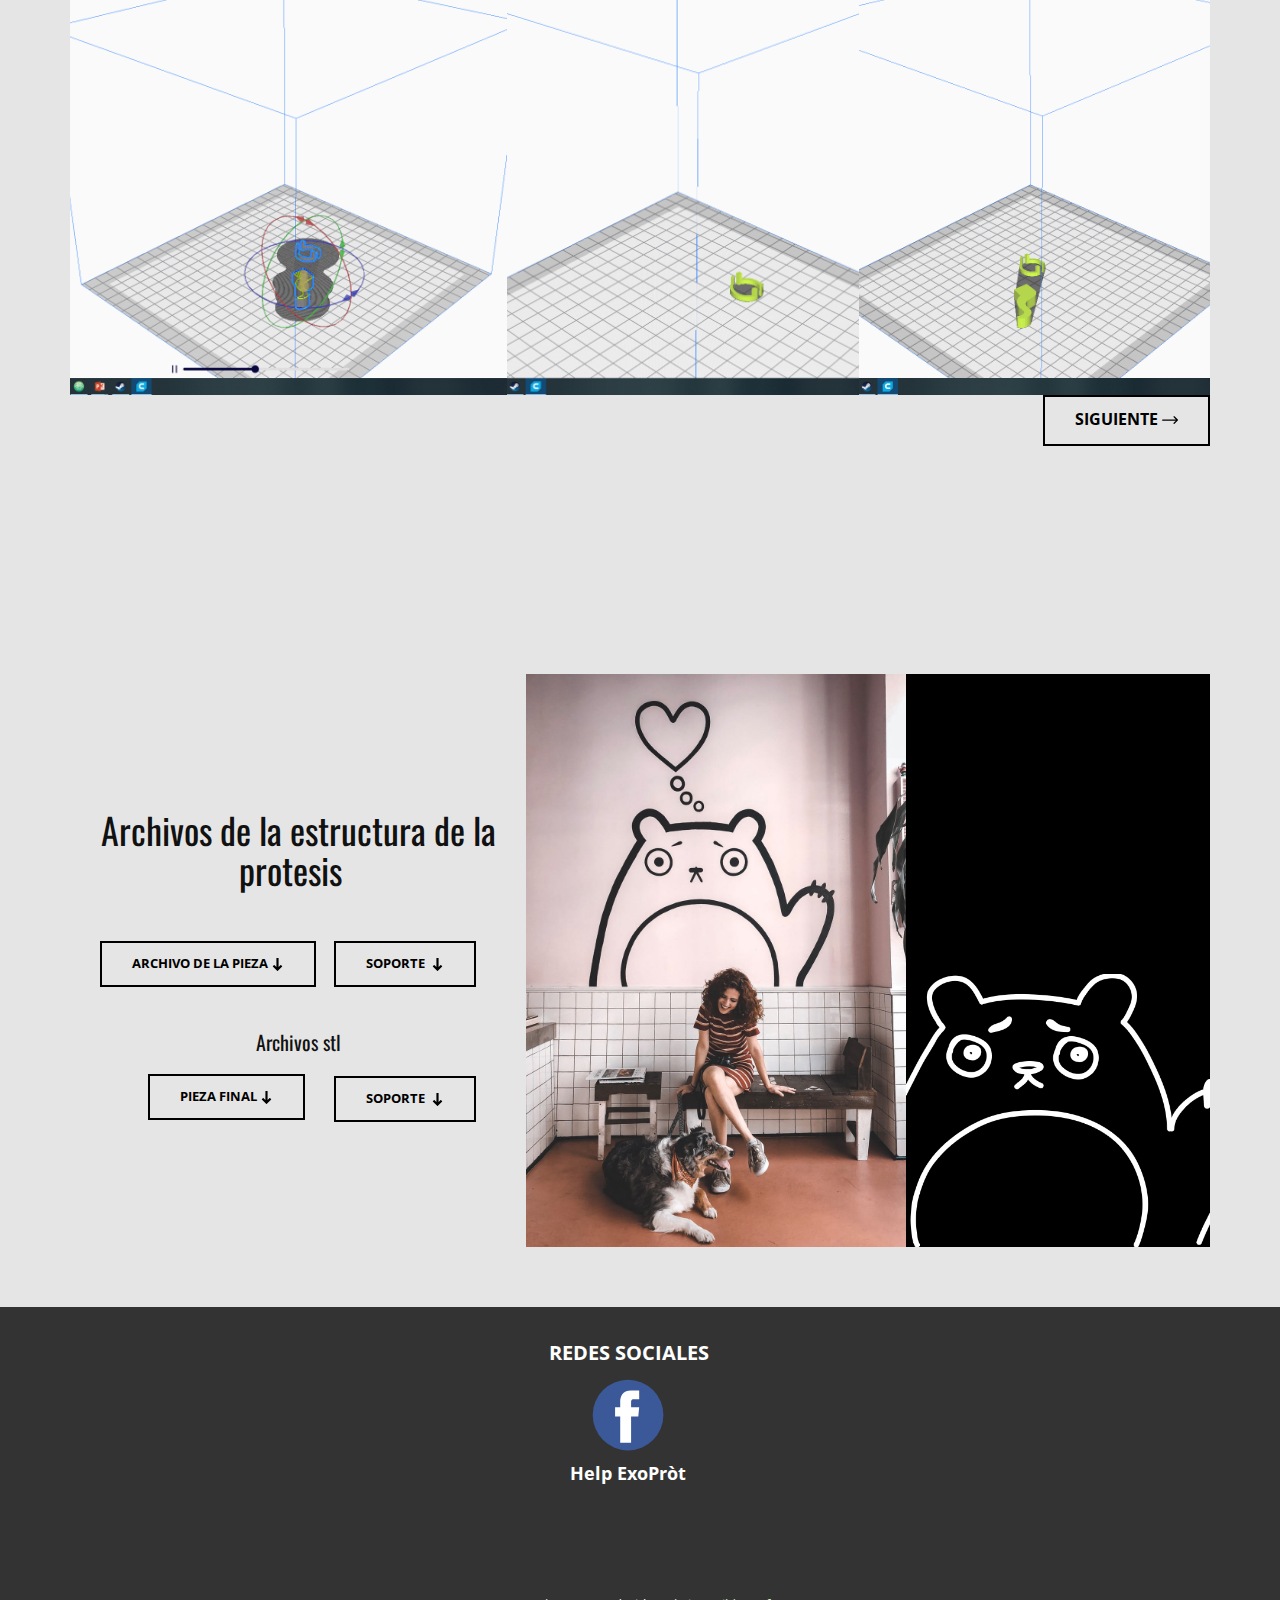
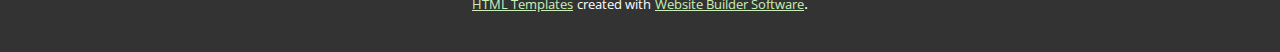
<file: Proyecto-Final.html>
<!DOCTYPE html>
<html style="font-size: 16px;">
  <head>
    <meta name="viewport" content="width=device-width, initial-scale=1.0">
    <meta charset="utf-8">
    <meta name="keywords" content="Russian Blue Cat, Pet Love, #01, #02, #03, #04, Vet clinic, Rescue a Pet, Need a Sweet Heart?">
    <meta name="description" content="">
    <meta name="page_type" content="np-template-header-footer-from-plugin">
    <title>Proyecto Final</title>
    <link rel="stylesheet" href="nicepage.css" media="screen">
<link rel="stylesheet" href="Proyecto-Final.css" media="screen">
    <script class="u-script" type="text/javascript" src="jquery.js" defer=""></script>
    <script class="u-script" type="text/javascript" src="nicepage.js" defer=""></script>
    <meta name="generator" content="Nicepage 2.30.1, nicepage.com">
    <link id="u-theme-google-font" rel="stylesheet" href="https://fonts.googleapis.com/css?family=Oswald:200,300,400,500,600,700|Open+Sans:300,300i,400,400i,600,600i,700,700i,800,800i">
    <link id="u-page-google-font" rel="stylesheet" href="https://fonts.googleapis.com/css?family=Oswald:200,300,400,500,600,700">
    
    
    
    
    
    
    
    
    <script type="application/ld+json">{
		"@context": "http://schema.org",
		"@type": "Organization",
		"name": "",
		"url": "index.html",
		"logo": "images/universidad-continental-logo.jpg",
		"sameAs": []
}</script>
    <meta property="og:title" content="Proyecto Final">
    <meta property="og:type" content="website">
    <meta name="theme-color" content="#5cac3d">
    <link rel="canonical" href="index.html">
    <meta property="og:url" content="index.html">
  </head>
  <body class="u-body u-overlap"><header class="u-clearfix u-header u-white u-header" id="sec-4b9c"><div class="u-clearfix u-sheet u-sheet-1">
        <a href="#" class="u-image u-logo u-image-1" data-image-width="569" data-image-height="199">
          <img src="images/universidad-continental-logo.jpg" class="u-logo-image u-logo-image-1" data-image-width="371.5">
        </a>
        <img src="images/logo%20fab%20lab.jpeg" alt="" class="u-image u-image-default u-image-2" data-image-width="246" data-image-height="87">
        <h1 class="u-heading-font u-text u-text-default u-text-palette-4-dark-2 u-title u-text-1">Help ExoPrót</h1>
        <nav class="u-align-left u-menu u-menu-dropdown u-offcanvas u-menu-1">
          <div class="menu-collapse" style="font-size: 1rem; letter-spacing: 0px; font-weight: 700; text-transform: uppercase;">
            <a class="u-border-2 u-border-active-palette-1-base u-border-hover-palette-1-light-1 u-border-no-left u-border-no-right u-border-no-top u-button-style u-custom-left-right-menu-spacing u-custom-padding-bottom u-custom-top-bottom-menu-spacing u-nav-link u-text-active-palette-1-base u-text-grey-90 u-text-hover-grey-90" href="#">
              <svg><use xmlns:xlink="http://www.w3.org/1999/xlink" xlink:href="#menu-hamburger"></use></svg>
              <svg version="1.1" xmlns="http://www.w3.org/2000/svg" xmlns:xlink="http://www.w3.org/1999/xlink"><defs><symbol id="menu-hamburger" viewBox="0 0 16 16" style="width: 16px; height: 16px;"><rect y="1" width="16" height="2"></rect><rect y="7" width="16" height="2"></rect><rect y="13" width="16" height="2"></rect>
</symbol>
</defs></svg>
            </a>
          </div>
          <div class="u-custom-menu u-nav-container">
            <ul class="u-nav u-spacing-30 u-unstyled u-nav-1"><li class="u-nav-item"><a class="u-border-2 u-border-active-palette-1-base u-border-hover-palette-1-light-1 u-border-no-left u-border-no-right u-border-no-top u-button-style u-nav-link u-text-active-palette-1-base u-text-grey-90 u-text-hover-grey-90" href="Acerca-de-nosotros.html" style="padding: 12px 28px;">Acerca de nosotros</a>
</li><li class="u-nav-item"><a class="u-border-2 u-border-active-palette-1-base u-border-hover-palette-1-light-1 u-border-no-left u-border-no-right u-border-no-top u-button-style u-nav-link u-text-active-palette-1-base u-text-grey-90 u-text-hover-grey-90" href="Sesiones-Fab.html" style="padding: 12px 28px;">Sesiones Fab</a>
</li><li class="u-nav-item"><a class="u-border-2 u-border-active-palette-1-base u-border-hover-palette-1-light-1 u-border-no-left u-border-no-right u-border-no-top u-button-style u-nav-link u-text-active-palette-1-base u-text-grey-90 u-text-hover-grey-90" href="Proyecto-Final.html" style="padding: 12px 28px;">Proyecto Final</a>
</li></ul>
          </div>
          <div class="u-custom-menu u-nav-container-collapse">
            <div class="u-black u-container-style u-inner-container-layout u-opacity u-opacity-95 u-sidenav">
              <div class="u-sidenav-overflow">
                <div class="u-menu-close"></div>
                <ul class="u-align-center u-nav u-popupmenu-items u-unstyled u-nav-2"><li class="u-nav-item"><a class="u-button-style u-nav-link" href="Acerca-de-nosotros.html" style="padding: 12px 26px;">Acerca de nosotros</a>
</li><li class="u-nav-item"><a class="u-button-style u-nav-link" href="Sesiones-Fab.html" style="padding: 12px 26px;">Sesiones Fab</a>
</li><li class="u-nav-item"><a class="u-button-style u-nav-link" href="Proyecto-Final.html" style="padding: 12px 26px;">Proyecto Final</a>
</li></ul>
              </div>
            </div>
            <div class="u-black u-menu-overlay u-opacity u-opacity-70"></div>
          </div>
        </nav>
      </div></header>
    <section class="u-align-left u-clearfix u-section-1" id="carousel_a13f">
      <div class="u-clearfix u-sheet u-sheet-1">
        <img class="u-expand-resize u-expanded-width u-image u-image-1" src="images/perro%20sin%20extremidades%202.jpg" data-image-width="730" data-image-height="548">
      </div>
    </section>
    <section class="u-clearfix u-section-2" id="carousel_fd36">
      <div class="u-clearfix u-sheet u-valign-middle u-sheet-1">
        <div class="u-clearfix u-layout-wrap u-layout-wrap-1">
          <div class="u-layout">
            <div class="u-layout-row">
              <div class="u-align-left u-container-style u-layout-cell u-left-cell u-size-20 u-layout-cell-1">
                <div class="u-container-layout u-valign-top u-container-layout-1">
                  <h1 class="u-text u-text-1">PRÓTESIS PARA ANIMALES PEQUEÑOS&nbsp;</h1>
                </div>
              </div>
              <div class="u-container-style u-image u-layout-cell u-size-20 u-image-1" data-image-width="512" data-image-height="484">
                <div class="u-container-layout u-container-layout-2"></div>
              </div>
              <div class="u-align-center-sm u-align-center-xs u-container-style u-layout-cell u-right-cell u-size-20 u-layout-cell-3">
                <div class="u-container-layout u-valign-middle u-container-layout-3">
                  <p class="u-text u-text-default u-text-2"><b>El diseño de prótesis en animales está teniendo una gran importancia. Ya que como es sabido las prótesis para humanos han existido hace miles de años, sin embargo, las prótesis para animales no eran consideradas como opción. La propuesta que se plantea en este trabajo, es el desarrollo de un prototipo de prótesis para extremidad posterior, la cual será económicamente accesible y mejorará la calidad de vida a perros que han sufrido de la ausencia de la extremidad por diferentes circunstancias (amputación, malformación, etc.)&nbsp;</b>
                  </p>
                </div>
              </div>
            </div>
          </div>
        </div>
      </div>
    </section>
    <section class="u-clearfix u-grey-25 u-valign-top-md u-valign-top-sm u-valign-top-xs u-section-3" id="sec-7065">
      <div class="u-clearfix u-sheet u-sheet-1">
        <div class="u-clearfix u-layout-wrap u-layout-wrap-1">
          <div class="u-layout">
            <div class="u-layout-row">
              <div class="u-size-37 u-size-60-md">
                <div class="u-layout-col">
                  <div class="u-size-30">
                    <div class="u-layout-row">
                      <div class="u-container-style u-layout-cell u-right-cell u-similar-fill u-size-30 u-white u-layout-cell-1">
                        <div class="u-container-layout u-valign-middle u-container-layout-1">
                          <h1 class="u-align-center u-custom-font u-font-oswald u-text u-text-default u-text-palette-1-base u-text-1">#01</h1>
                          <h5 class="u-align-center u-text u-text-2">¿COMO REALIZAR EL DISEÑO</h5>
                          <p class="u-align-justify u-text u-text-3">Primero Dibujamos un boceto en 2D para poder tener una referencia en este caso es una prótesis pequeña para un perro pequeño.</p>
                        </div>
                      </div>
                      <div class="u-container-style u-layout-cell u-size-30 u-white u-layout-cell-2">
                        <div class="u-container-layout u-valign-middle u-container-layout-2">
                          <h1 class="u-align-center u-custom-font u-font-oswald u-text u-text-default u-text-grey-40 u-text-4">#02</h1>
                          <h5 class="u-align-center u-text u-text-5">DIBUJO MANO ALSADA</h5>
                          <p class="u-align-justify u-text u-text-6">Dibujamos a mano alzada como queremos que sea la protesis Y le ponemos mediadas deacuerdo al perrito.</p>
                        </div>
                      </div>
                    </div>
                  </div>
                  <div class="u-size-30">
                    <div class="u-layout-row">
                      <div class="u-container-style u-layout-cell u-right-cell u-similar-fill u-size-30 u-white u-layout-cell-3">
                        <div class="u-container-layout u-valign-middle u-container-layout-3">
                          <h1 class="u-align-center u-custom-font u-font-oswald u-text u-text-default u-text-grey-70 u-text-7">#03</h1>
                          <h5 class="u-align-center u-text u-text-8">DIBUJO 2D</h5>
                          <p class="u-align-justify u-text u-text-9">Luego de dibujarlo a mano alzada lo dibujamos&nbsp;A continuación en el programa de AutoCAD empezamos a dibujar y modela la prótesis.</p>
                        </div>
                      </div>
                      <div class="u-container-style u-layout-cell u-similar-fill u-size-30 u-white u-layout-cell-4">
                        <div class="u-container-layout u-valign-middle u-container-layout-4">
                          <h1 class="u-align-center u-custom-font u-font-oswald u-text u-text-default u-text-palette-3-base u-text-10">#04</h1>
                          <h5 class="u-align-center u-text u-text-11">MODELACION EN AUTOCAD</h5>
                          <p class="u-align-justify u-text u-text-12">Dibujamos el modelo que queremos en Autocad&nbsp;</p>
                        </div>
                      </div>
                    </div>
                  </div>
                </div>
              </div>
              <div class="u-size-23 u-size-60-md">
                <div class="u-layout-col">
                  <div class="u-align-left u-container-style u-image u-layout-cell u-left-cell u-similar-fill u-size-60 u-image-1" data-image-width="820" data-image-height="620">
                    <div class="u-container-layout u-valign-bottom u-container-layout-5">
                      <div class="u-black u-container-style u-expanded-width u-group u-opacity u-opacity-80 u-group-1">
                        <div class="u-container-layout u-container-layout-6">
                          <p class="u-text u-text-default u-text-13">PROTESIS PARA ANIMALES PEQUEÑOS</p>
                        </div>
                      </div>
                    </div>
                  </div>
                </div>
              </div>
            </div>
          </div>
        </div>
        <h4 class="u-align-center u-text u-text-14">¿Cómo realizar el diseño ?</h4>
        <div class="u-expanded-width u-gallery u-layout-grid u-lightbox u-show-text-on-hover u-gallery-1">
          <div class="u-gallery-inner u-gallery-inner-1">
            <div class="u-effect-fade u-gallery-item">
              <div class="u-back-slide u-back-slide-1" data-image-width="582" data-image-height="750">
                <img class="u-back-image u-expanded u-back-image-1" src="images/Imagen11111.jpg">
              </div>
              <div class="u-over-slide u-shading u-over-slide-1">
                <h3 class="u-gallery-heading"></h3>
                <p class="u-gallery-text"></p>
              </div>
            </div>
            <div class="u-effect-fade u-gallery-item">
              <div class="u-back-slide u-back-slide-2" data-image-width="1280" data-image-height="960">
                <img class="u-back-image u-expanded u-back-image-2" src="images/dibujo%20mano%20alzada%201.jpeg">
              </div>
              <div class="u-over-slide u-shading u-over-slide-2">
                <h3 class="u-gallery-heading"></h3>
                <p class="u-gallery-text"></p>
              </div>
            </div>
            <div class="u-effect-fade u-gallery-item">
              <div class="u-back-slide u-back-slide-3" data-image-width="1227" data-image-height="775">
                <img class="u-back-image u-expanded u-back-image-3" src="images/plano%202d%201.png">
              </div>
              <div class="u-over-slide u-shading u-over-slide-3">
                <h3 class="u-gallery-heading"></h3>
                <p class="u-gallery-text"></p>
              </div>
            </div>
            <div class="u-effect-fade u-gallery-item u-gallery-item-4">
              <div class="u-back-slide u-back-slide-4" data-image-width="1191" data-image-height="737">
                <img class="u-back-image u-expanded u-back-image-4" src="images/dieno%202d%2012.png">
              </div>
              <div class="u-over-slide u-shading u-over-slide-4">
                <h3 class="u-gallery-heading"></h3>
                <p class="u-gallery-text"></p>
              </div>
            </div>
          </div>
        </div>
        <h4 class="u-text u-text-15">Dibujo Mano Alzada&nbsp;</h4>
        <h4 class="u-text u-text-16">Dibujo en 2D</h4>
        <h4 class="u-text u-text-17">Modelación en autocad</h4>
        <a href="Sesiones-Fab.html#carousel_1dc9" data-page-id="88061915" class="u-border-2 u-border-black u-btn u-button-style u-hover-black u-none u-text-black u-text-hover-white u-btn-1">Siguiente&nbsp;<span class="u-icon"><svg xmlns="http://www.w3.org/2000/svg" xmlns:xlink="http://www.w3.org/1999/xlink" version="1.1" xml:space="preserve" class="u-svg-content" viewBox="0 0 512 512" x="0px" y="0px" style="width: 1em; height: 1em;"><path d="M506.134,241.843c-0.006-0.006-0.011-0.013-0.018-0.019l-104.504-104c-7.829-7.791-20.492-7.762-28.285,0.068 c-7.792,7.829-7.762,20.492,0.067,28.284L443.558,236H20c-11.046,0-20,8.954-20,20c0,11.046,8.954,20,20,20h423.557 l-70.162,69.824c-7.829,7.792-7.859,20.455-0.067,28.284c7.793,7.831,20.457,7.858,28.285,0.068l104.504-104 c0.006-.006,0.011-.013,0.018-.019C513.968,262.339,513.943,249.635,506.134,241.843z"></path></svg><img></span>
        </a>
      </div>
    </section>
    <section class="u-clearfix u-valign-middle u-section-4" id="carousel_b4a7">
      <div class="u-clearfix u-expanded-width u-layout-wrap u-layout-wrap-1">
        <div class="u-layout">
          <div class="u-layout-row">
            <div class="u-size-30">
              <div class="u-layout-row">
                <div class="u-container-style u-layout-cell u-left-cell u-size-60 u-layout-cell-1">
                  <div class="u-container-layout u-container-layout-1">
                    <img class="u-expand-resize u-image u-image-1" src="images/pexelsphoto20233844.jpeg" data-image-width="1053" data-image-height="1500">
                  </div>
                </div>
              </div>
            </div>
            <div class="u-size-30">
              <div class="u-layout-col">
                <div class="u-align-left u-container-style u-custom-color-1 u-layout-cell u-right-cell u-size-60 u-layout-cell-2">
                  <div class="u-container-layout u-valign-top u-container-layout-2">
                    <img src="images/WhatsApp%20Image%202020-11-19%20at%209.38.42%20AM.jpeg" alt="" class="u-image u-image-default u-image-2" data-image-width="512" data-image-height="1280">
                    <a href="files/INFOGRAFAFINALCORREGIDA-PROTESISPARAPERROSPEQUEOS.pdf" class="u-border-2 u-border-black u-btn u-button-style u-file-link u-hover-black u-none u-text-black u-text-hover-white u-btn-1">DESCARGA INFOGRAFIA&nbsp;<span class="u-icon u-text-palette-1-dark-2"><svg xmlns="http://www.w3.org/2000/svg" xmlns:xlink="http://www.w3.org/1999/xlink" version="1.1" xml:space="preserve" class="u-svg-content" viewBox="0 0 512 512" x="0px" y="0px" style="width: 1em; height: 1em;"><path d="M441.156,322.876l-48.666-47.386c-3.319-3.243-8.619-3.234-11.93,0.017l-81.894,80.299V8.533 c0-4.71-3.823-8.533-8.533-8.533h-68.267c-4.71,0-8.533,3.823-8.533,8.533v347.273l-81.894-80.299    c-3.311-3.243-8.602-3.251-11.921-0.017l-48.666,47.386c-1.655,1.604-2.586,3.806-2.586,6.11c0,2.304,0.939,4.506,2.586,6.11 l179.2,174.481c1.655,1.613,3.806,2.423,5.948,2.423c2.15,0,4.292-0.811,5.956-2.423l179.2-174.481 c1.647-1.604,2.577-3.806,2.577-6.11C443.733,326.682,442.803,324.48,441.156,322.876z"></path></svg><img></span>
                    </a>
                  </div>
                </div>
              </div>
            </div>
          </div>
        </div>
      </div>
    </section>
    <section class="u-clearfix u-grey-25 u-valign-top-md u-valign-top-sm u-valign-top-xs u-section-5" id="sec-9475">
      <div class="u-clearfix u-sheet u-sheet-1">
        <div class="u-clearfix u-layout-wrap u-layout-wrap-1">
          <div class="u-layout">
            <div class="u-layout-row">
              <div class="u-size-37 u-size-60-md">
                <div class="u-layout-col">
                  <div class="u-size-30">
                    <div class="u-layout-row">
                      <div class="u-container-style u-layout-cell u-right-cell u-similar-fill u-size-30 u-white u-layout-cell-1">
                        <div class="u-container-layout u-valign-middle u-container-layout-1">
                          <h1 class="u-align-center u-custom-font u-font-oswald u-text u-text-default u-text-palette-1-base u-text-1">#01</h1>
                          <h5 class="u-align-center u-text u-text-2">MOLDELACIÓN A MANO ALZADA EN 3D</h5>
                          <p class="u-align-justify u-text u-text-3">Primero Dibujamos un boceto en 3D para poder tener una referencia</p>
                        </div>
                      </div>
                      <div class="u-container-style u-layout-cell u-size-30 u-white u-layout-cell-2">
                        <div class="u-container-layout u-valign-middle u-container-layout-2">
                          <h1 class="u-align-center u-custom-font u-font-oswald u-text u-text-default u-text-grey-40 u-text-4">#02</h1>
                          <h5 class="u-align-center u-text u-text-5">MOLDELACIÓN EN AUTOCAD 3D</h5>
                          <p class="u-align-justify u-text u-text-6">Modelamos en el autocad para tener un prototipo de como se desarrollara nuestra protesis.</p>
                        </div>
                      </div>
                    </div>
                  </div>
                  <div class="u-size-30">
                    <div class="u-layout-row">
                      <div class="u-container-style u-layout-cell u-right-cell u-similar-fill u-size-30 u-white u-layout-cell-3">
                        <div class="u-container-layout u-valign-middle u-container-layout-3">
                          <h1 class="u-align-center u-custom-font u-font-oswald u-text u-text-default u-text-grey-70 u-text-7">#03</h1>
                          <h5 class="u-align-center u-text u-text-8">MODELACIÓN DEL SOPORTE 3D</h5>
                          <p class="u-align-justify u-text u-text-9">Luego del paso 2 continuamos con la modelación del soporte&nbsp;</p>
                        </div>
                      </div>
                      <div class="u-container-style u-layout-cell u-similar-fill u-size-30 u-white u-layout-cell-4">
                        <div class="u-container-layout u-valign-middle u-container-layout-4">
                          <h1 class="u-align-center u-custom-font u-font-oswald u-text u-text-default u-text-palette-3-base u-text-10">#04</h1>
                          <h5 class="u-align-center u-text u-text-11">ENVIAR CURA</h5>
                          <p class="u-align-justify u-text u-text-12">Despues de terminar el la prótesis y el soporte enviamos al programa cura pa per como se imprimiria</p>
                        </div>
                      </div>
                    </div>
                  </div>
                </div>
              </div>
              <div class="u-size-23 u-size-60-md">
                <div class="u-layout-col">
                  <div class="u-align-left u-container-style u-image u-layout-cell u-left-cell u-similar-fill u-size-60 u-image-1" data-image-width="788" data-image-height="1599">
                    <div class="u-container-layout u-valign-bottom u-container-layout-5">
                      <div class="u-black u-container-style u-expanded-width u-group u-opacity u-opacity-80 u-group-1">
                        <div class="u-container-layout u-container-layout-6">
                          <p class="u-text u-text-13">PROTESIS PARA ANIMALES PEQUEÑOS PACIENTE</p>
                        </div>
                      </div>
                    </div>
                  </div>
                </div>
              </div>
            </div>
          </div>
        </div>
        <h4 class="u-align-center u-text u-text-14">MODELACIÓN A MANO ALZADA EN 3D</h4>
        <div class="u-expanded-width u-gallery u-layout-grid u-lightbox u-show-text-on-hover u-gallery-1">
          <div class="u-gallery-inner u-gallery-inner-1">
            <div class="u-effect-fade u-gallery-item">
              <div class="u-back-slide u-back-slide-1" data-image-width="780" data-image-height="1040">
                <img class="u-back-image u-expanded u-back-image-1" src="images/WhatsApp%20Image%202020-11-18%20at%208.42.57%20AM.jpeg">
              </div>
              <div class="u-over-slide u-shading u-over-slide-1">
                <h3 class="u-gallery-heading"></h3>
                <p class="u-gallery-text"></p>
              </div>
            </div>
            <div class="u-effect-fade u-gallery-item">
              <div class="u-back-slide u-back-slide-2" data-image-width="1280" data-image-height="720">
                <img class="u-back-image u-expanded u-back-image-2" src="images/WhatsApp%20Image%202020-11-17%20at%202.01.21%20PM.jpeg">
              </div>
              <div class="u-over-slide u-shading u-over-slide-2">
                <h3 class="u-gallery-heading"></h3>
                <p class="u-gallery-text"></p>
              </div>
            </div>
            <div class="u-effect-fade u-gallery-item">
              <div class="u-back-slide u-back-slide-3" data-image-width="1152" data-image-height="568">
                <img class="u-back-image u-expanded u-back-image-3" src="images/WhatsApp%20Image%202020-11-18%20at%2012.59.43%20PM.jpeg">
              </div>
              <div class="u-over-slide u-shading u-over-slide-3">
                <h3 class="u-gallery-heading"></h3>
                <p class="u-gallery-text"></p>
              </div>
            </div>
            <div class="u-effect-fade u-gallery-item u-gallery-item-4">
              <div class="u-back-slide u-back-slide-4" data-image-width="1280" data-image-height="720">
                <img class="u-back-image u-expanded u-back-image-4" src="images/WhatsApp%20Image%202020-11-21%20at%2011.33.36%20AM.jpeg">
              </div>
              <div class="u-over-slide u-shading u-over-slide-4">
                <h3 class="u-gallery-heading"></h3>
                <p class="u-gallery-text"></p>
              </div>
            </div>
          </div>
        </div>
        <h4 class="u-text u-text-15">MODELACIÓN EN AUTOCAD</h4>
        <h4 class="u-text u-text-16">MODELACIÓN DEL SOPORTE 3D</h4>
        <h4 class="u-text u-text-17">ENVIAR A CURA</h4>
        <a href="Proyecto-Final.html#carousel_539e" data-page-id="63258174" class="u-border-2 u-border-black u-btn u-button-style u-hover-black u-none u-text-black u-text-hover-white u-btn-1">Siguiente&nbsp;<span class="u-icon"><svg xmlns="http://www.w3.org/2000/svg" xmlns:xlink="http://www.w3.org/1999/xlink" version="1.1" xml:space="preserve" class="u-svg-content" viewBox="0 0 512 512" x="0px" y="0px" style="width: 1em; height: 1em;"><path d="M506.134,241.843c-0.006-0.006-0.011-0.013-0.018-0.019l-104.504-104c-7.829-7.791-20.492-7.762-28.285,0.068 c-7.792,7.829-7.762,20.492,0.067,28.284L443.558,236H20c-11.046,0-20,8.954-20,20c0,11.046,8.954,20,20,20h423.557 l-70.162,69.824c-7.829,7.792-7.859,20.455-0.067,28.284c7.793,7.831,20.457,7.858,28.285,0.068l104.504-104 c0.006-.006,0.011-.013,0.018-.019C513.968,262.339,513.943,249.635,506.134,241.843z"></path></svg><img></span>
        </a>
      </div>
    </section>
    <section class="u-align-center u-clearfix u-grey-10 u-valign-bottom-lg u-valign-middle-md u-valign-middle-sm u-valign-middle-xs u-section-6" id="carousel_e598">
      <div class="u-clearfix u-sheet u-sheet-1">
        <div class="u-clearfix u-expanded-width u-layout-wrap u-layout-wrap-1">
          <div class="u-layout">
            <div class="u-layout-row">
              <div class="u-size-23">
                <div class="u-layout-col">
                  <div class="u-align-left u-container-style u-image u-layout-cell u-right-cell u-similar-fill u-size-60 u-image-1" data-image-width="1600" data-image-height="900">
                    <div class="u-container-layout u-valign-middle u-container-layout-1"></div>
                  </div>
                </div>
              </div>
              <div class="u-size-37">
                <div class="u-layout-row">
                  <div class="u-align-left u-container-style u-image u-layout-cell u-size-30 u-image-2" data-image-width="1600" data-image-height="900">
                    <div class="u-container-layout u-container-layout-2"></div>
                  </div>
                  <div class="u-align-left u-container-style u-image u-layout-cell u-left-cell u-similar-fill u-size-30 u-image-3" data-image-width="1600" data-image-height="900">
                    <div class="u-container-layout u-container-layout-3"></div>
                  </div>
                </div>
              </div>
            </div>
          </div>
        </div>
        <h1 class="u-heading-font u-text u-text-default u-title u-text-1">Fabricación de la prótesis</h1>
        <a href="Proyecto-Final.html#carousel_539e" data-page-id="63258174" class="u-border-2 u-border-black u-btn u-button-style u-hover-black u-none u-text-black u-text-hover-white u-btn-1">siguiente&nbsp;<span class="u-icon"><svg xmlns="http://www.w3.org/2000/svg" xmlns:xlink="http://www.w3.org/1999/xlink" version="1.1" xml:space="preserve" class="u-svg-content" viewBox="0 0 512 512" x="0px" y="0px" style="width: 1em; height: 1em;"><path d="M506.134,241.843c-0.006-0.006-0.011-0.013-0.018-0.019l-104.504-104c-7.829-7.791-20.492-7.762-28.285,0.068 c-7.792,7.829-7.762,20.492,0.067,28.284L443.558,236H20c-11.046,0-20,8.954-20,20c0,11.046,8.954,20,20,20h423.557 l-70.162,69.824c-7.829,7.792-7.859,20.455-0.067,28.284c7.793,7.831,20.457,7.858,28.285,0.068l104.504-104 c0.006-.006,0.011-.013,0.018-.019C513.968,262.339,513.943,249.635,506.134,241.843z"></path></svg><img></span>
        </a>
      </div>
    </section>
    <section class="u-clearfix u-grey-10 u-section-7" id="carousel_539e">
      <div class="u-clearfix u-sheet u-valign-middle-sm u-sheet-1">
        <div class="u-clearfix u-expanded-width u-layout-wrap u-layout-wrap-1">
          <div class="u-layout">
            <div class="u-layout-row">
              <div class="u-container-style u-layout-cell u-left-cell u-size-24 u-layout-cell-1">
                <div class="u-container-layout u-container-layout-1">
                  <h1 class="u-align-center u-text u-text-default u-text-1">Archivos de la estructura de la protesis&nbsp;&nbsp;</h1>
                  <a href="https://nicepage.com" class="u-border-2 u-border-black u-btn u-button-style u-hover-black u-none u-text-black u-text-hover-white u-btn-1">archivo de la pieza&nbsp;<span class="u-icon u-text-palette-1-dark-2"><svg xmlns="http://www.w3.org/2000/svg" xmlns:xlink="http://www.w3.org/1999/xlink" version="1.1" xml:space="preserve" class="u-svg-content" viewBox="0 0 512 512" x="0px" y="0px" style="width: 1em; height: 1em;"><path d="M441.156,322.876l-48.666-47.386c-3.319-3.243-8.619-3.234-11.93,0.017l-81.894,80.299V8.533 c0-4.71-3.823-8.533-8.533-8.533h-68.267c-4.71,0-8.533,3.823-8.533,8.533v347.273l-81.894-80.299    c-3.311-3.243-8.602-3.251-11.921-0.017l-48.666,47.386c-1.655,1.604-2.586,3.806-2.586,6.11c0,2.304,0.939,4.506,2.586,6.11 l179.2,174.481c1.655,1.613,3.806,2.423,5.948,2.423c2.15,0,4.292-0.811,5.956-2.423l179.2-174.481 c1.647-1.604,2.577-3.806,2.577-6.11C443.733,326.682,442.803,324.48,441.156,322.876z"></path></svg><img></span>
                  </a>
                  <a href="files/SOPORTE-1.dwg" class="u-border-2 u-border-black u-btn u-button-style u-file-link u-hover-black u-none u-text-black u-text-hover-white u-btn-2">Soporte&nbsp;&nbsp;<span class="u-icon u-text-palette-1-dark-2"><svg xmlns="http://www.w3.org/2000/svg" xmlns:xlink="http://www.w3.org/1999/xlink" version="1.1" xml:space="preserve" class="u-svg-content" viewBox="0 0 512 512" x="0px" y="0px" style="width: 1em; height: 1em;"><path d="M441.156,322.876l-48.666-47.386c-3.319-3.243-8.619-3.234-11.93,0.017l-81.894,80.299V8.533 c0-4.71-3.823-8.533-8.533-8.533h-68.267c-4.71,0-8.533,3.823-8.533,8.533v347.273l-81.894-80.299    c-3.311-3.243-8.602-3.251-11.921-0.017l-48.666,47.386c-1.655,1.604-2.586,3.806-2.586,6.11c0,2.304,0.939,4.506,2.586,6.11 l179.2,174.481c1.655,1.613,3.806,2.423,5.948,2.423c2.15,0,4.292-0.811,5.956-2.423l179.2-174.481 c1.647-1.604,2.577-3.806,2.577-6.11C443.733,326.682,442.803,324.48,441.156,322.876z"></path></svg><img></span>
                  </a>
                  <h5 class="u-align-center u-text u-text-default u-text-2">Archivos stl</h5>
                  <a href="files/PROTESIS-FINAL-1.stl" class="u-border-2 u-border-black u-btn u-button-style u-file-link u-hover-black u-none u-text-black u-text-hover-white u-btn-3">pieza final&nbsp;<span class="u-icon u-text-palette-1-dark-2"><svg xmlns="http://www.w3.org/2000/svg" xmlns:xlink="http://www.w3.org/1999/xlink" version="1.1" xml:space="preserve" class="u-svg-content" viewBox="0 0 512 512" x="0px" y="0px" style="width: 1em; height: 1em;"><path d="M441.156,322.876l-48.666-47.386c-3.319-3.243-8.619-3.234-11.93,0.017l-81.894,80.299V8.533 c0-4.71-3.823-8.533-8.533-8.533h-68.267c-4.71,0-8.533,3.823-8.533,8.533v347.273l-81.894-80.299    c-3.311-3.243-8.602-3.251-11.921-0.017l-48.666,47.386c-1.655,1.604-2.586,3.806-2.586,6.11c0,2.304,0.939,4.506,2.586,6.11 l179.2,174.481c1.655,1.613,3.806,2.423,5.948,2.423c2.15,0,4.292-0.811,5.956-2.423l179.2-174.481 c1.647-1.604,2.577-3.806,2.577-6.11C443.733,326.682,442.803,324.48,441.156,322.876z"></path></svg><img></span>
                  </a>
                  <a href="files/SOPORTE-1.stl" class="u-border-2 u-border-black u-btn u-button-style u-file-link u-hover-black u-none u-text-black u-text-hover-white u-btn-4">soporte&nbsp;&nbsp;<span class="u-icon u-text-palette-1-dark-2"><svg xmlns="http://www.w3.org/2000/svg" xmlns:xlink="http://www.w3.org/1999/xlink" version="1.1" xml:space="preserve" class="u-svg-content" viewBox="0 0 512 512" x="0px" y="0px" style="width: 1em; height: 1em;"><path d="M441.156,322.876l-48.666-47.386c-3.319-3.243-8.619-3.234-11.93,0.017l-81.894,80.299V8.533 c0-4.71-3.823-8.533-8.533-8.533h-68.267c-4.71,0-8.533,3.823-8.533,8.533v347.273l-81.894-80.299    c-3.311-3.243-8.602-3.251-11.921-0.017l-48.666,47.386c-1.655,1.604-2.586,3.806-2.586,6.11c0,2.304,0.939,4.506,2.586,6.11 l179.2,174.481c1.655,1.613,3.806,2.423,5.948,2.423c2.15,0,4.292-0.811,5.956-2.423l179.2-174.481 c1.647-1.604,2.577-3.806,2.577-6.11C443.733,326.682,442.803,324.48,441.156,322.876z"></path></svg><img></span>
                  </a>
                </div>
              </div>
              <div class="u-container-style u-image u-layout-cell u-size-20 u-image-1">
                <div class="u-container-layout u-container-layout-2"></div>
              </div>
              <div class="u-black u-container-style u-layout-cell u-right-cell u-size-16 u-layout-cell-3">
                <div class="u-container-layout u-valign-bottom-lg u-valign-bottom-md u-valign-bottom-xl u-valign-middle-sm u-valign-middle-xs u-container-layout-3">
                  <img src="images/5554.png" alt="" class="u-expanded-width u-image u-image-default u-image-2" data-image-width="650" data-image-height="461">
                </div>
              </div>
            </div>
          </div>
        </div>
      </div>
    </section>
    
    
    <footer class="u-clearfix u-footer u-grey-80" id="sec-8f29"><div class="u-clearfix u-sheet u-sheet-1">
        <p class="u-large-text u-text u-text-font u-text-variant u-text-1">REDES SOCIALES&nbsp;&nbsp;</p>
        <div class="u-social-icons u-spacing-99 u-social-icons-1" data-animation-name="fadeIn" data-animation-duration="1000" data-animation-delay="0" data-animation-direction="">
          <a class="u-social-url" target="_blank" href=""><span class="u-icon u-icon-circle u-social-facebook u-social-type-color u-icon-1"><svg class="u-svg-link" preserveAspectRatio="xMidYMin slice" viewBox="0 0 112 112" style=""><use xmlns:xlink="http://www.w3.org/1999/xlink" xlink:href="#svg-cc7e"></use></svg><svg xmlns="http://www.w3.org/2000/svg" xmlns:xlink="http://www.w3.org/1999/xlink" version="1.1" xml:space="preserve" class="u-svg-content" viewBox="0 0 112 112" x="0px" y="0px" id="svg-cc7e" style="color: rgb(59, 89, 152);"><circle fill="currentColor" cx="56.1" cy="56.1" r="55"></circle><path fill="#FFFFFF" d="M73.5,31.6h-9.1c-1.4,0-3.6,0.8-3.6,3.9v8.5h12.6L72,58.3H60.8v40.8H43.9V58.3h-8V43.9h8v-9.2
            c0-6.7,3.1-17,17-17h12.5v13.9H73.5z"></path></svg></span>
          </a>
        </div>
        <a href="https://www.facebook.com/Help-ExoPr%C3%B3t-104228728180920" class="u-btn u-btn-round u-button-style u-hover-palette-1-light-1 u-none u-radius-6 u-btn-1" target="_blank">Help ExoPròt</a>
      </div></footer>
    <section class="u-backlink u-clearfix u-grey-80">
      <a class="u-link" href="https://nicepage.com/html-templates" target="_blank">
        <span>HTML Templates</span>
      </a>
      <p class="u-text">
        <span>created with</span>
      </p>
      <a class="u-link" href="https://nicepage.com/" target="_blank">
        <span>Website Builder Software</span>
      </a>. 
    </section>
  </body>
</html>
</file>
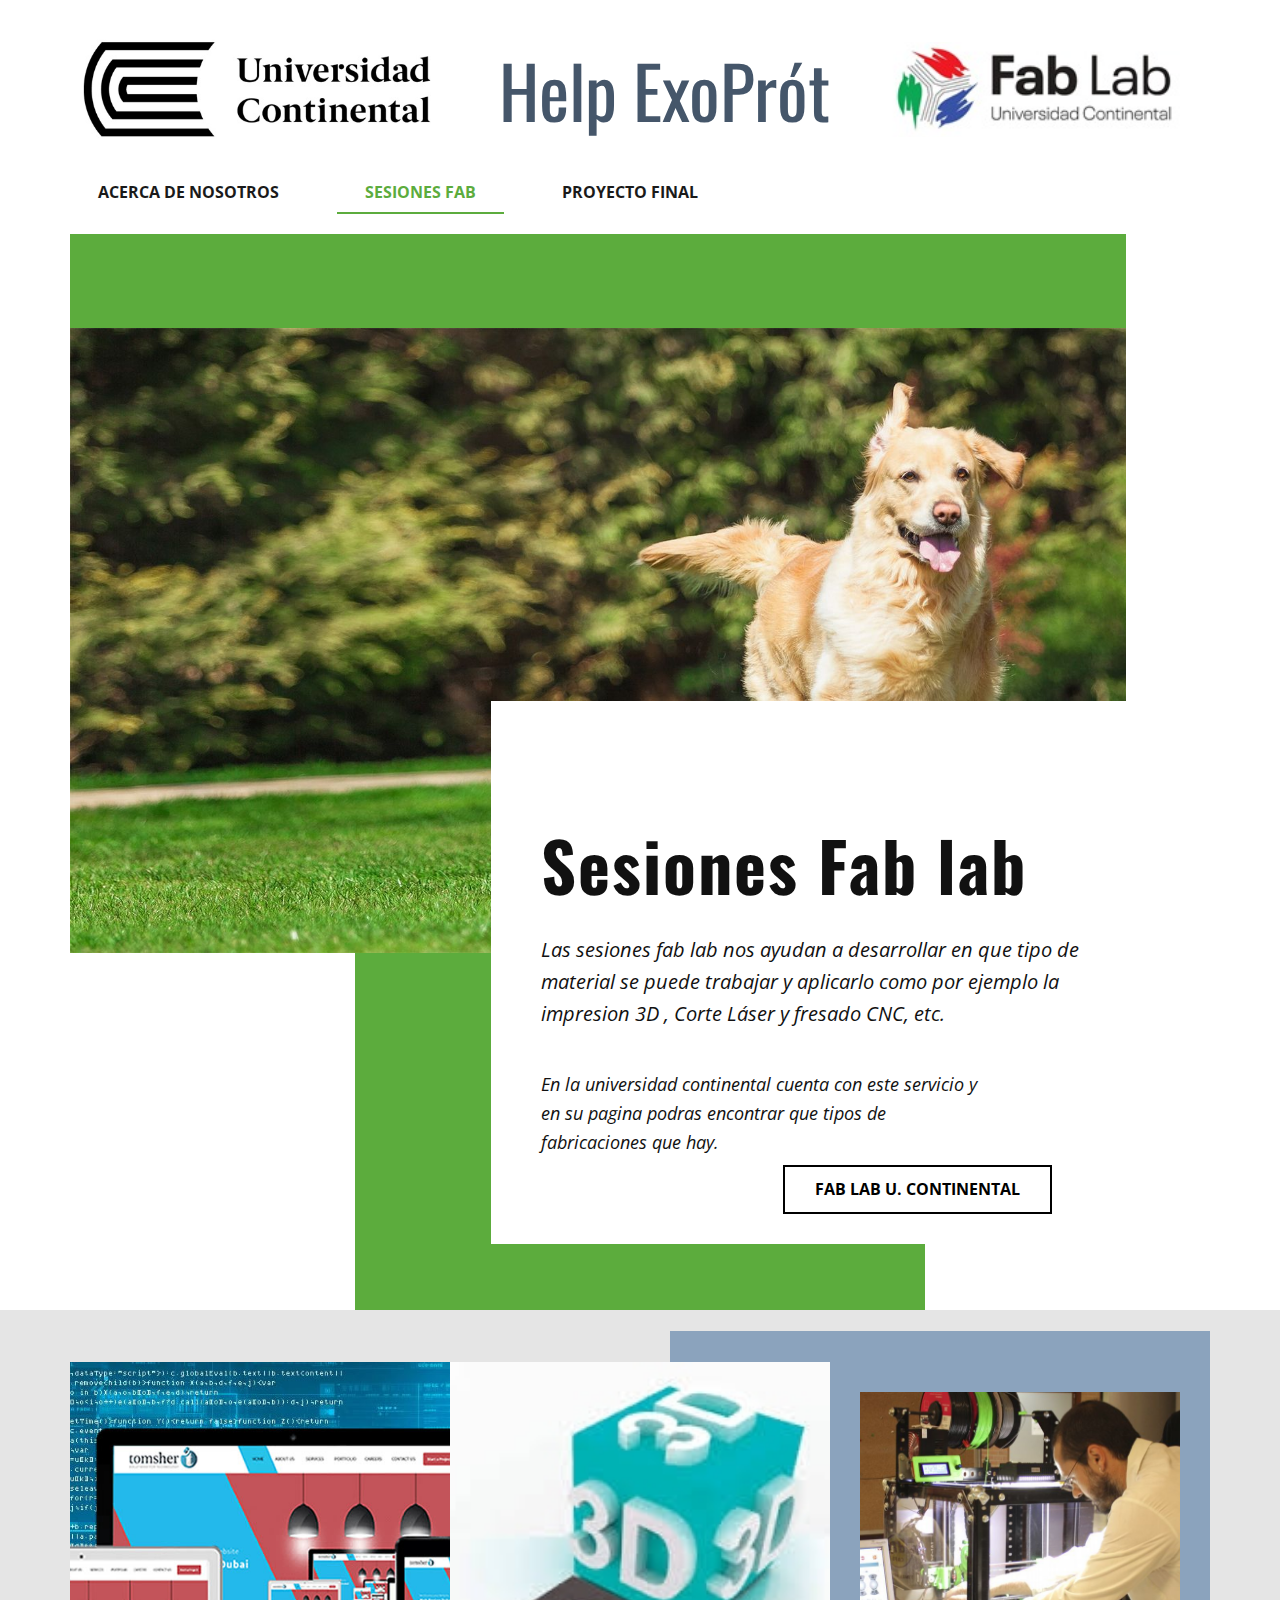
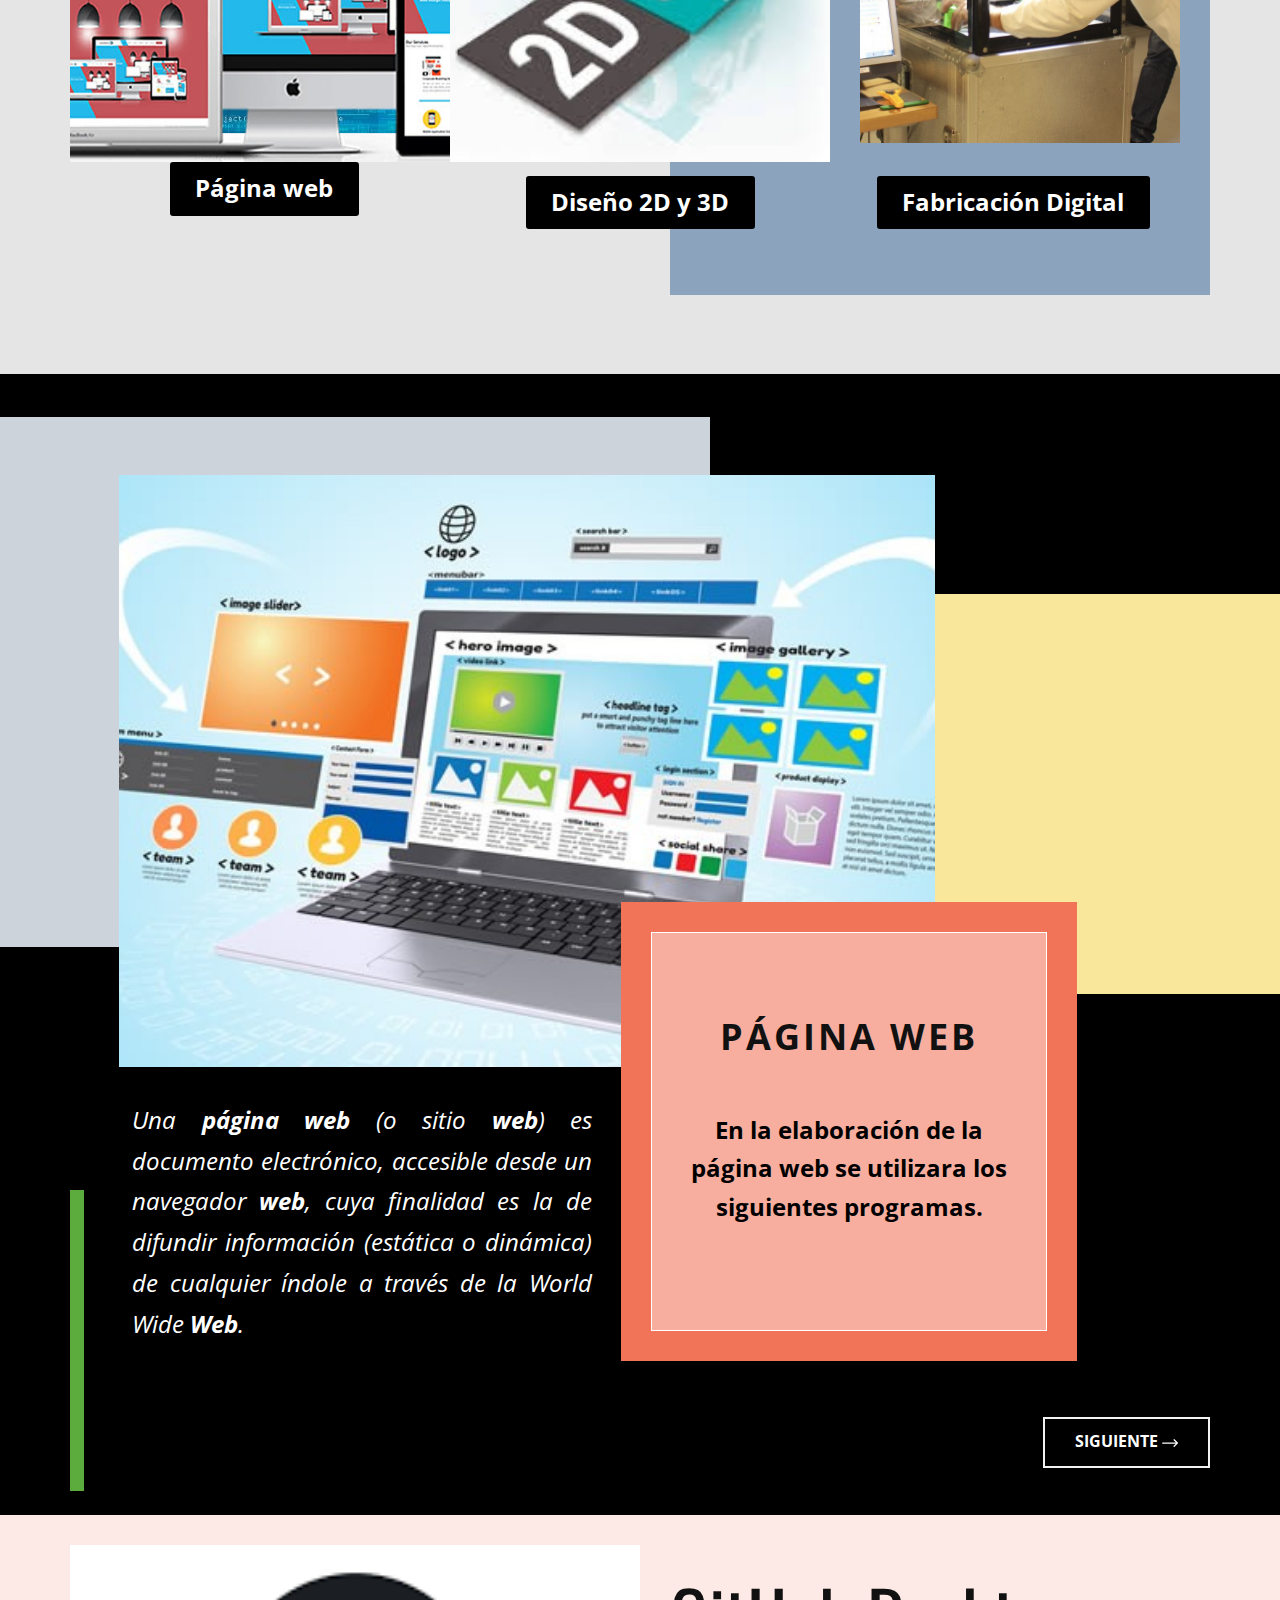
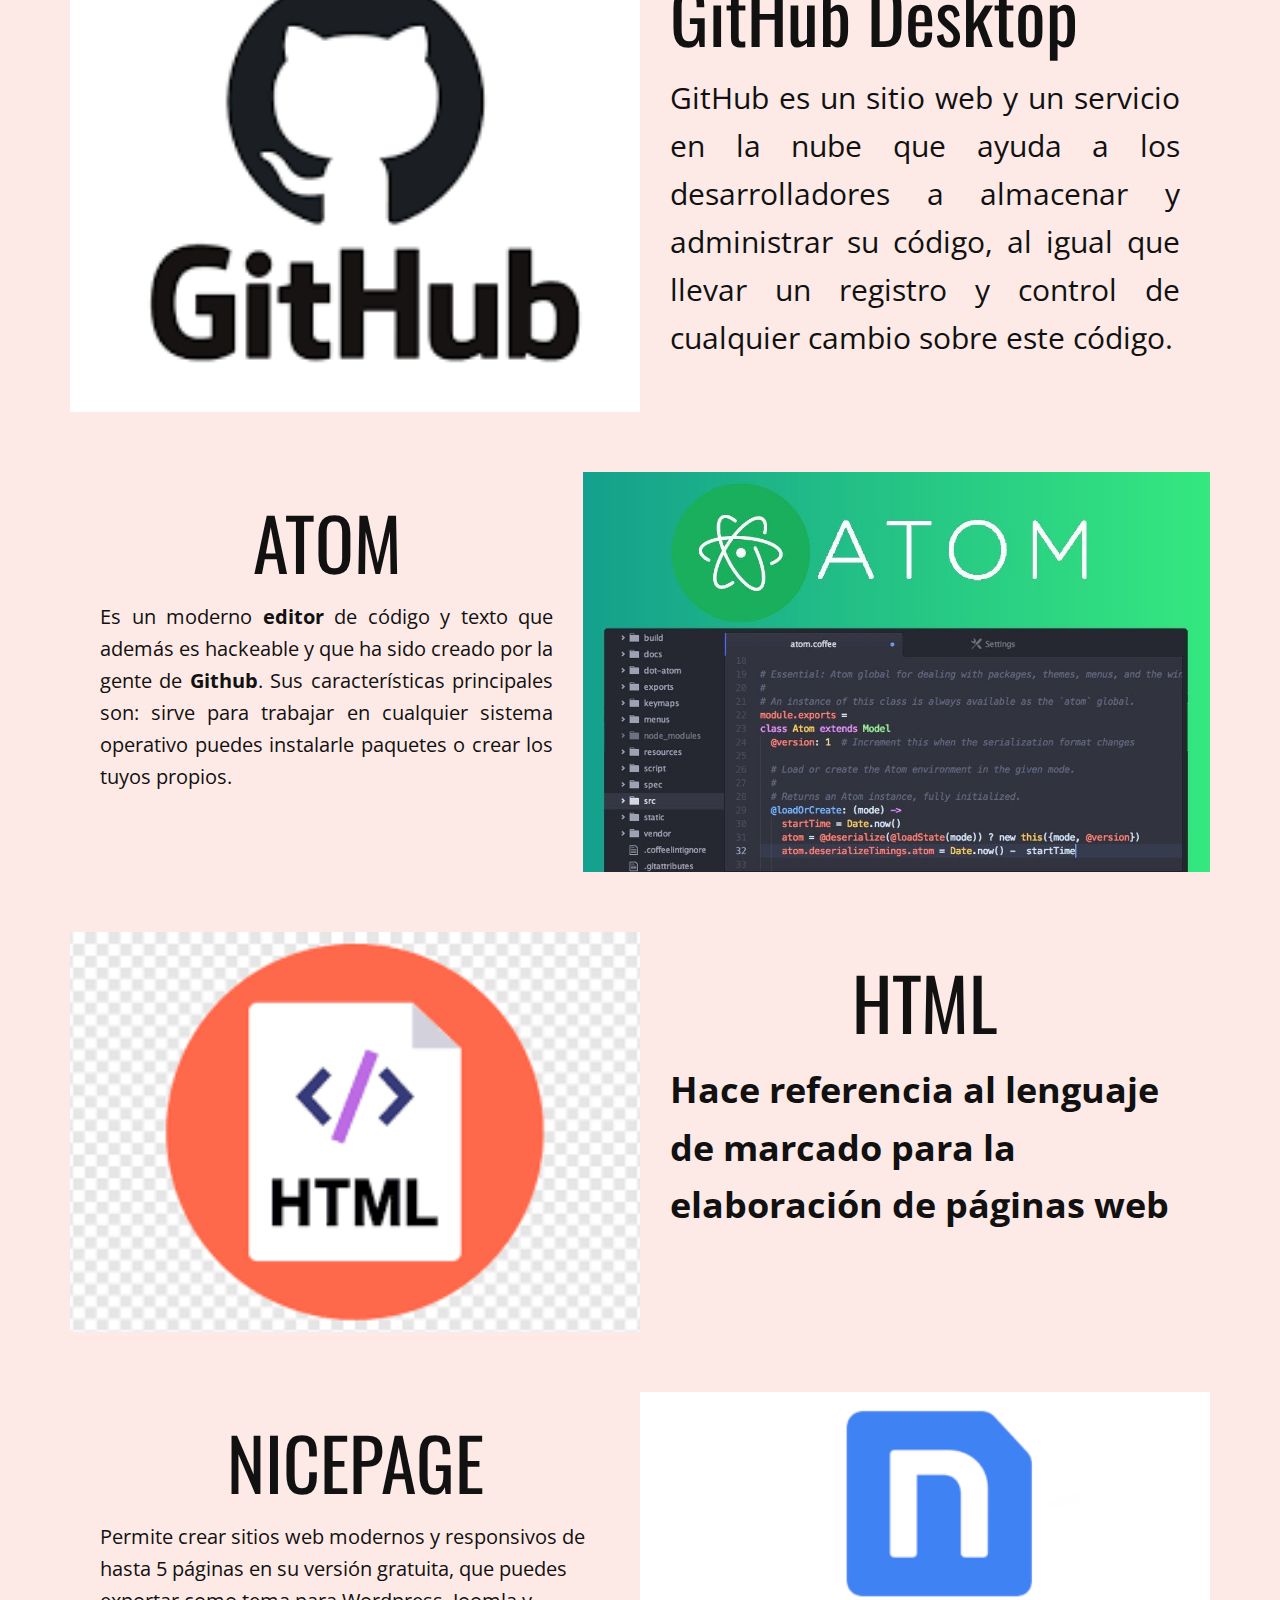
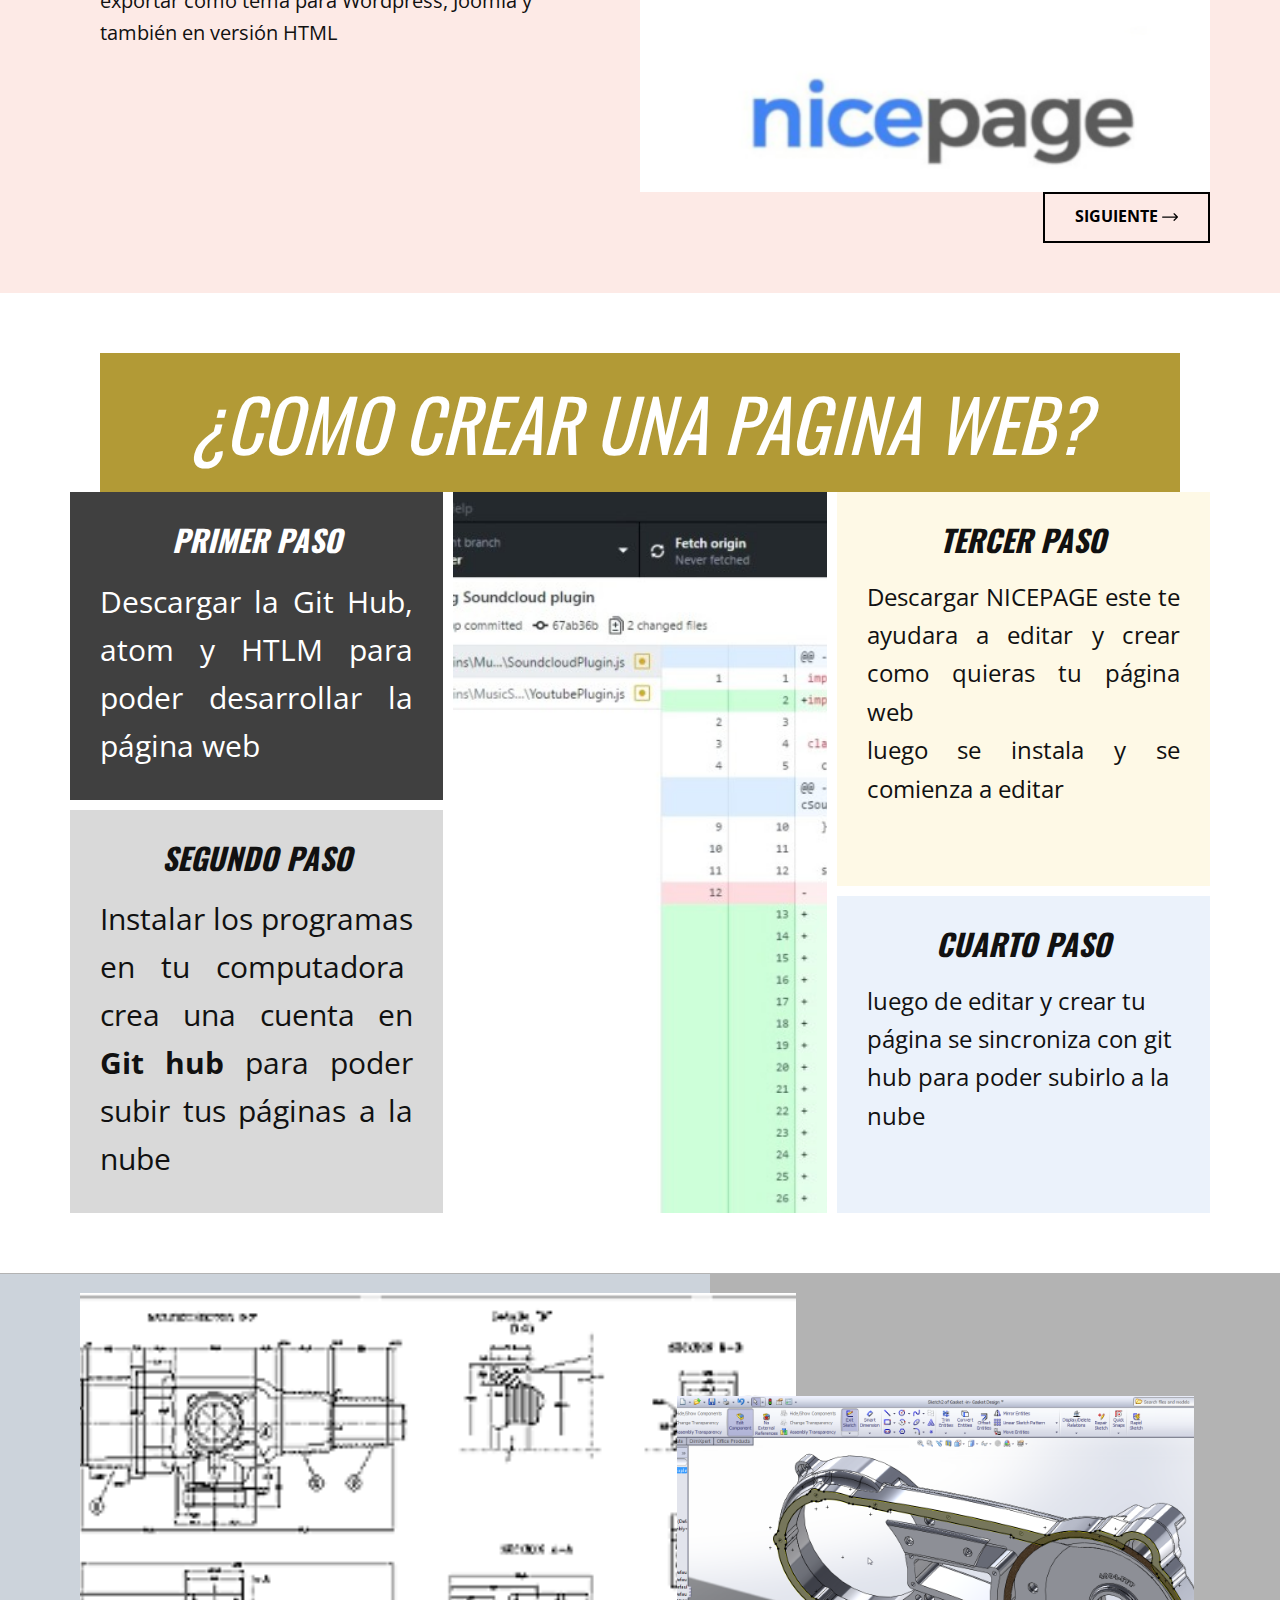
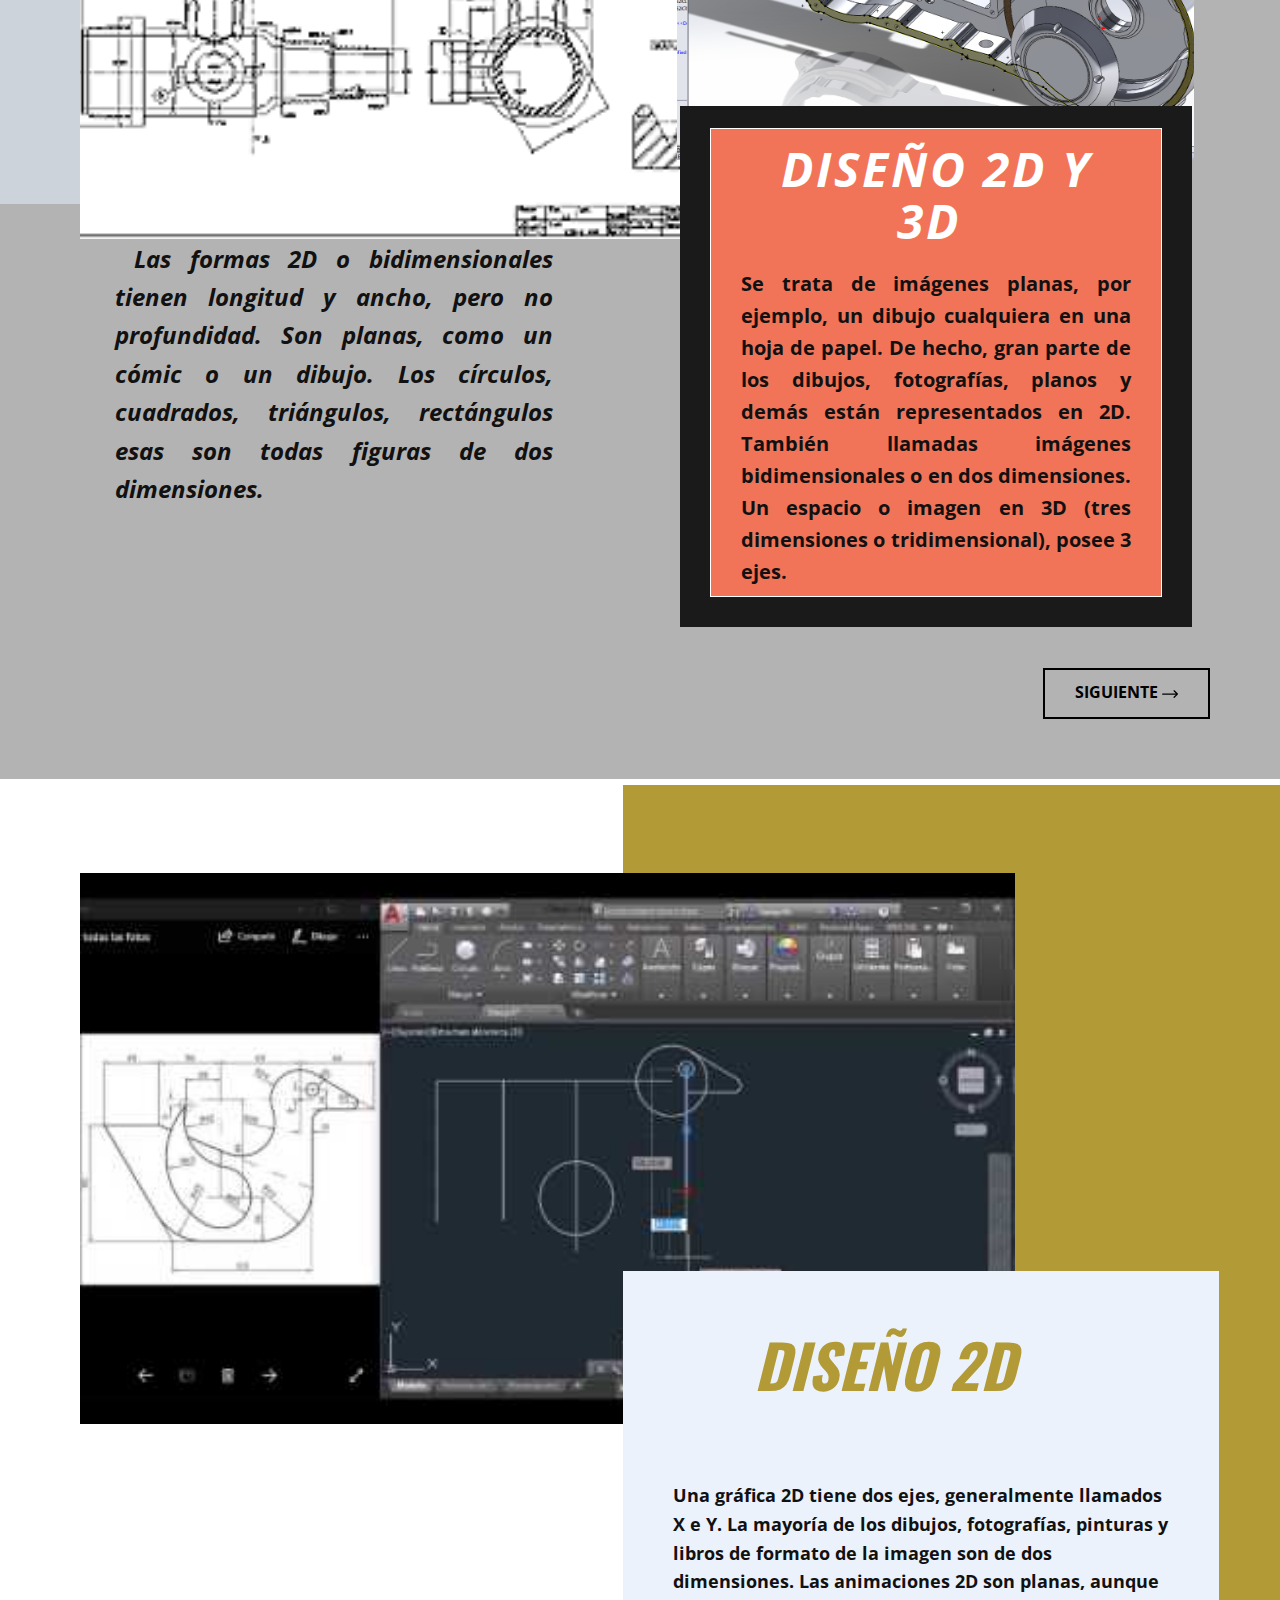
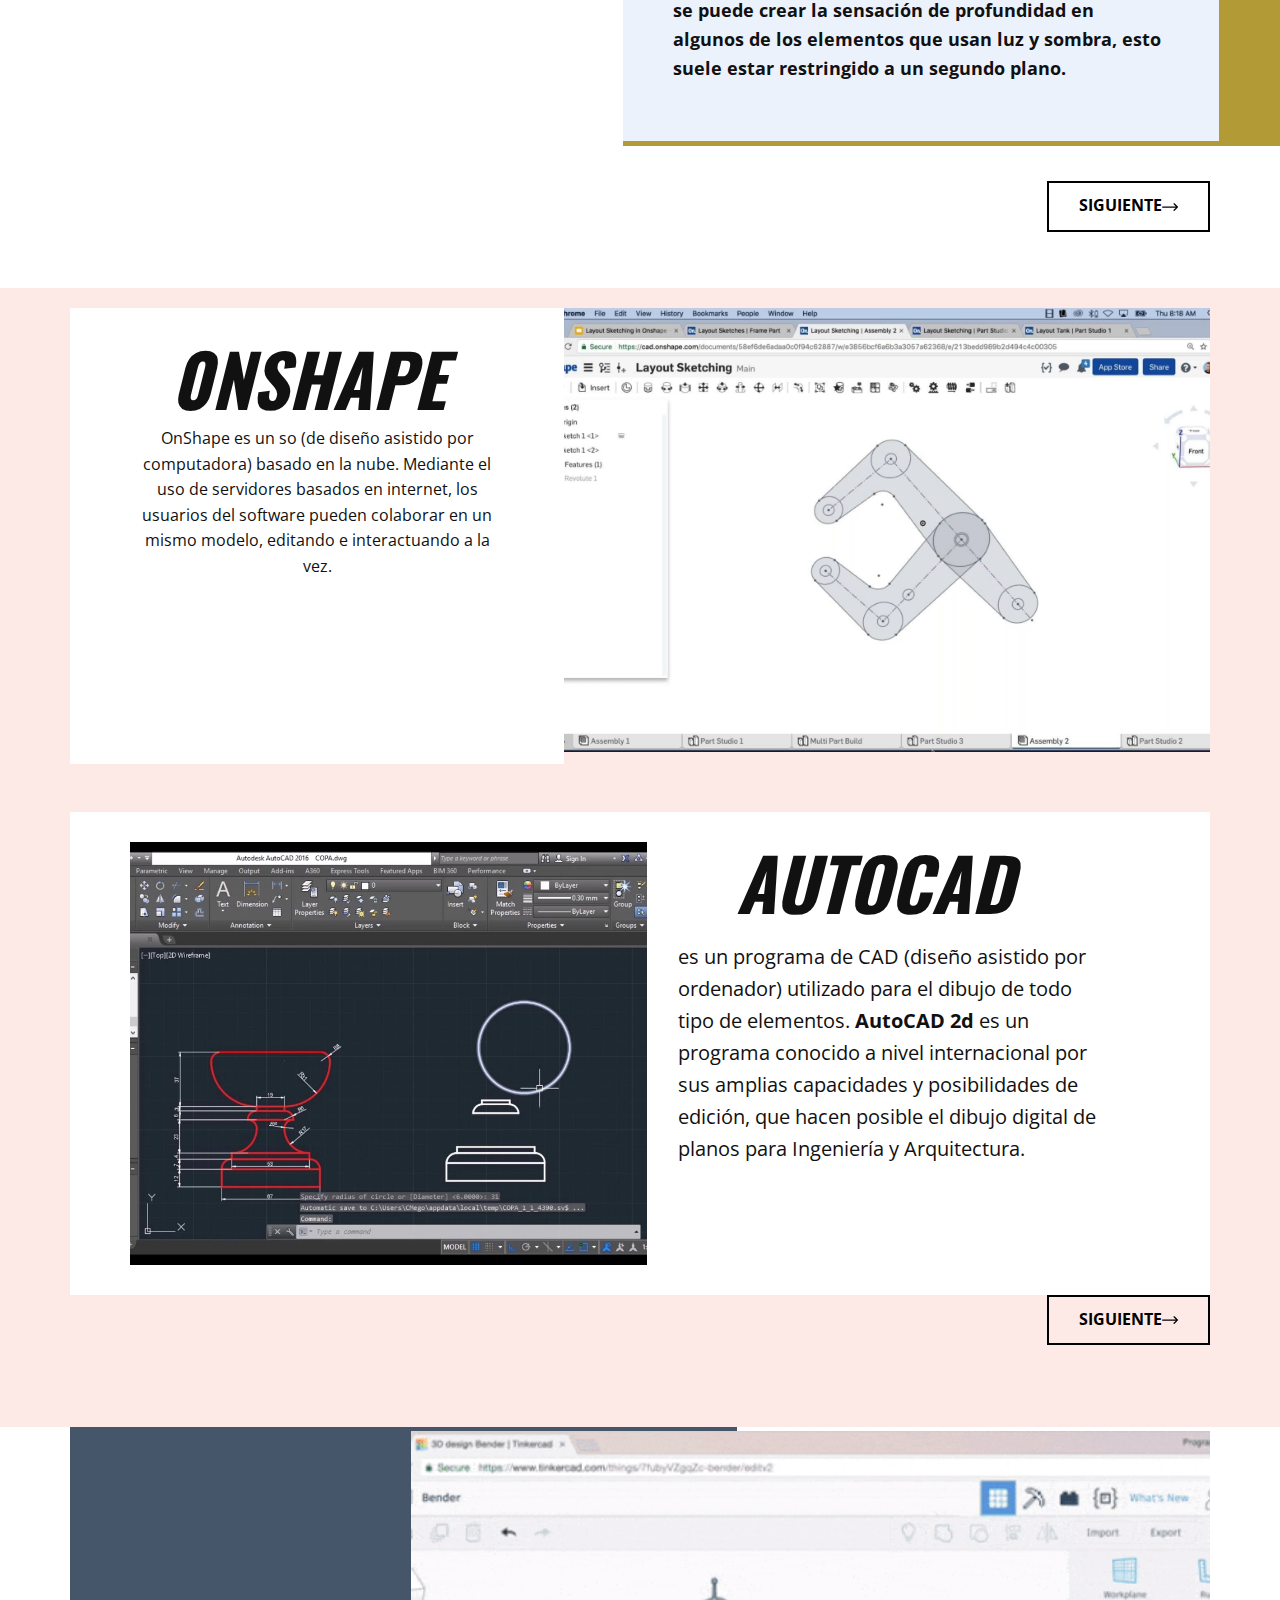
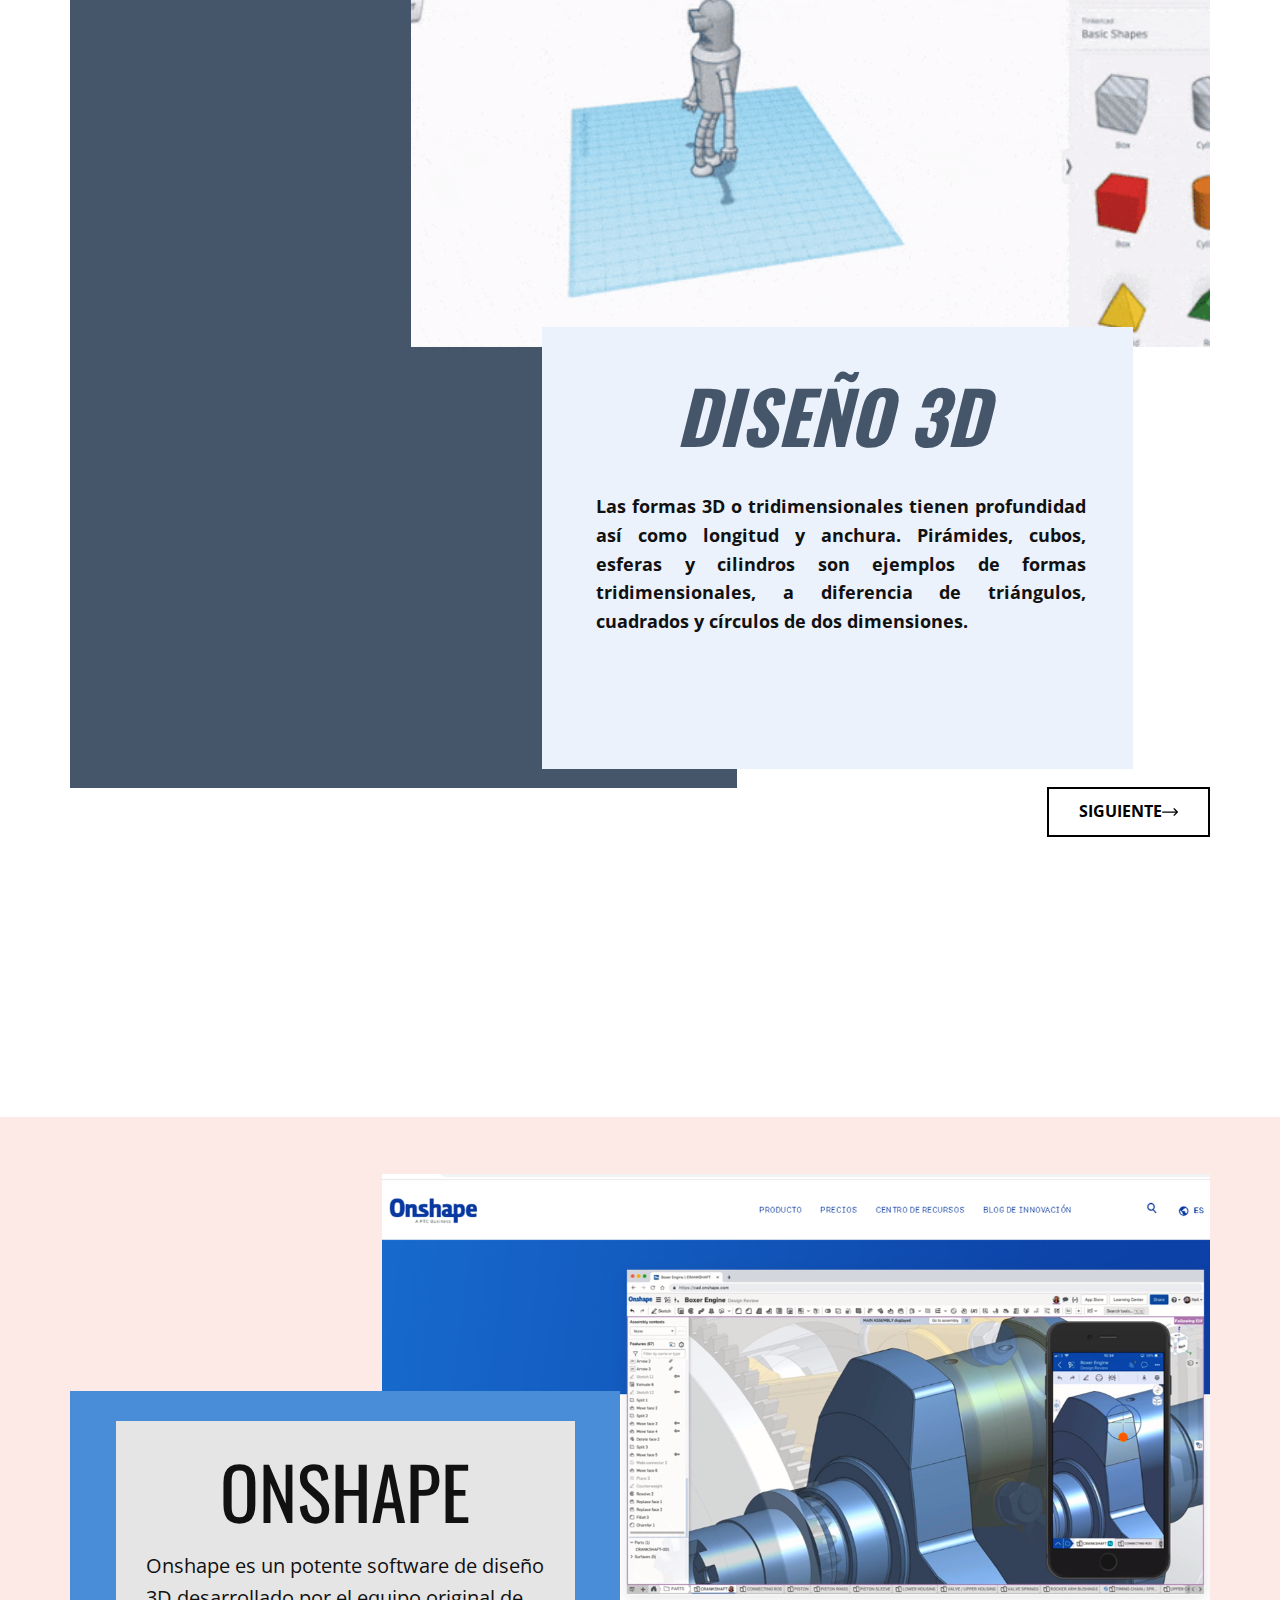
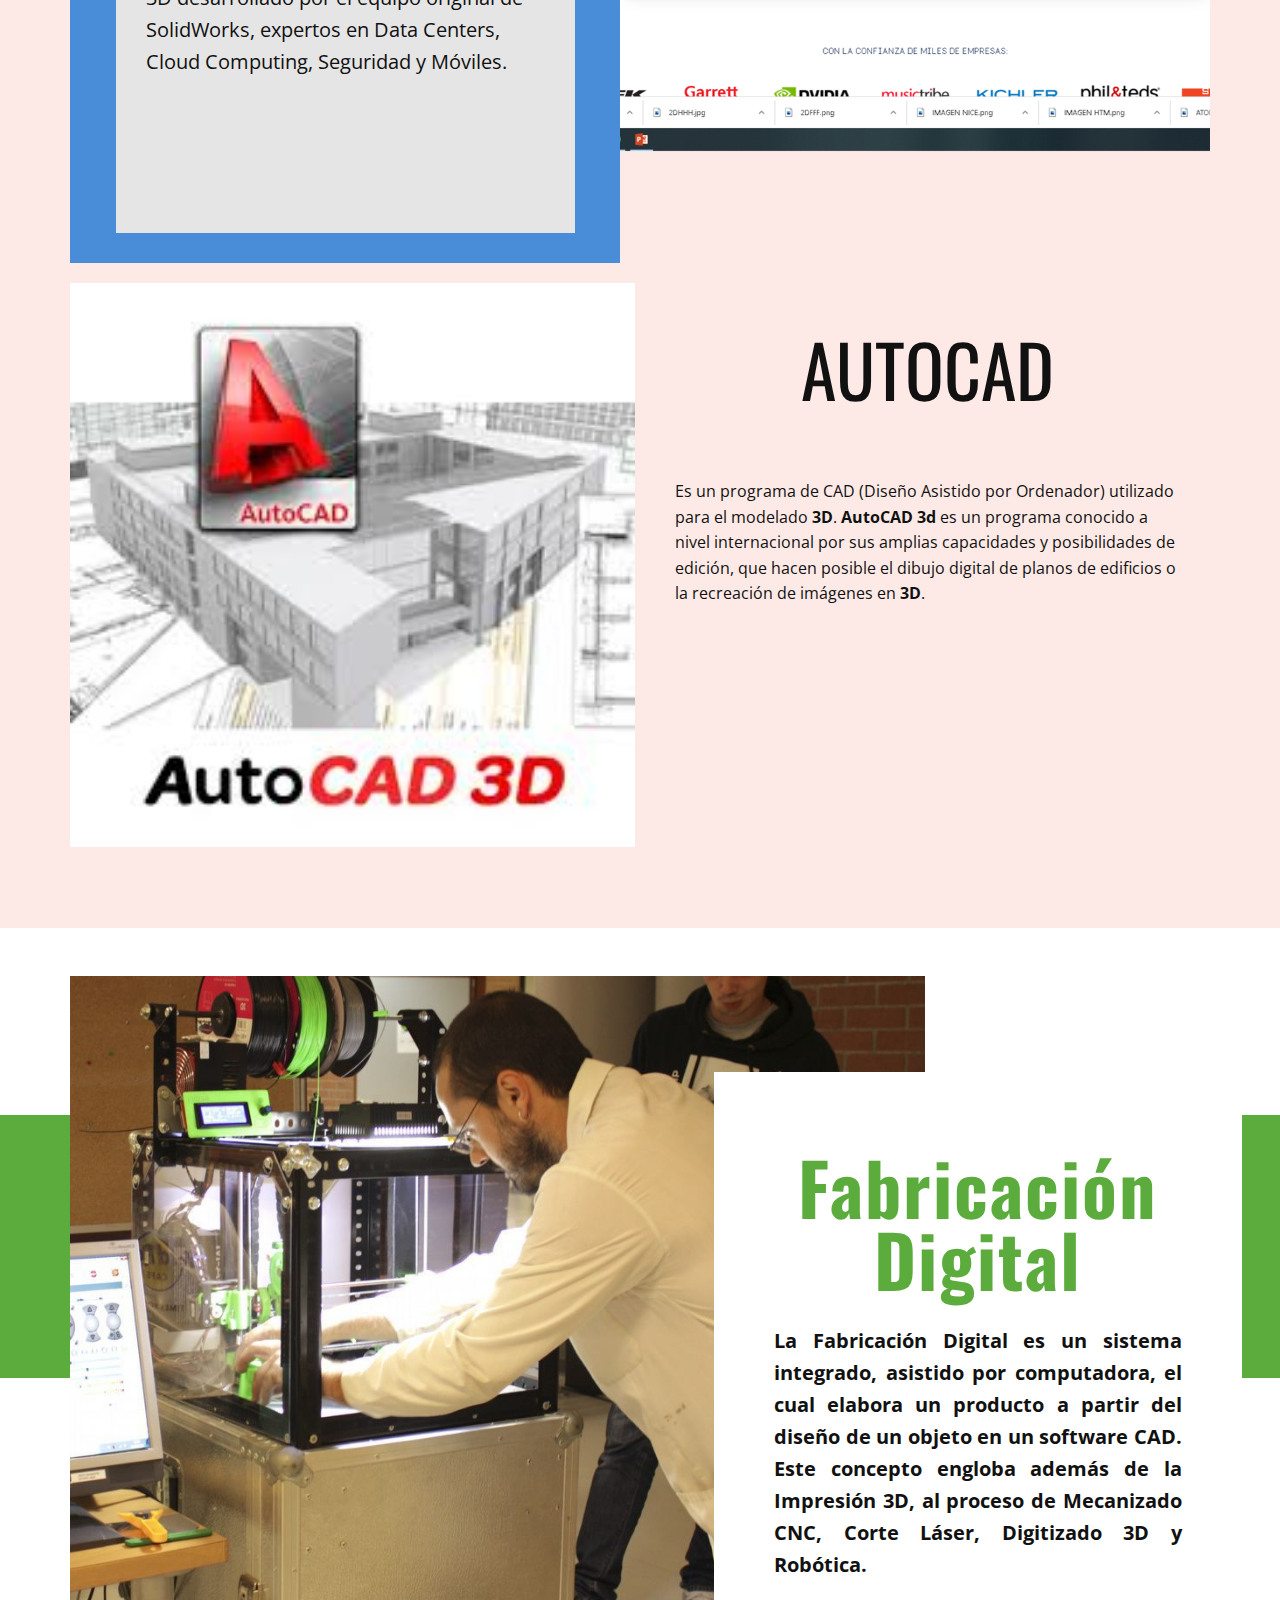
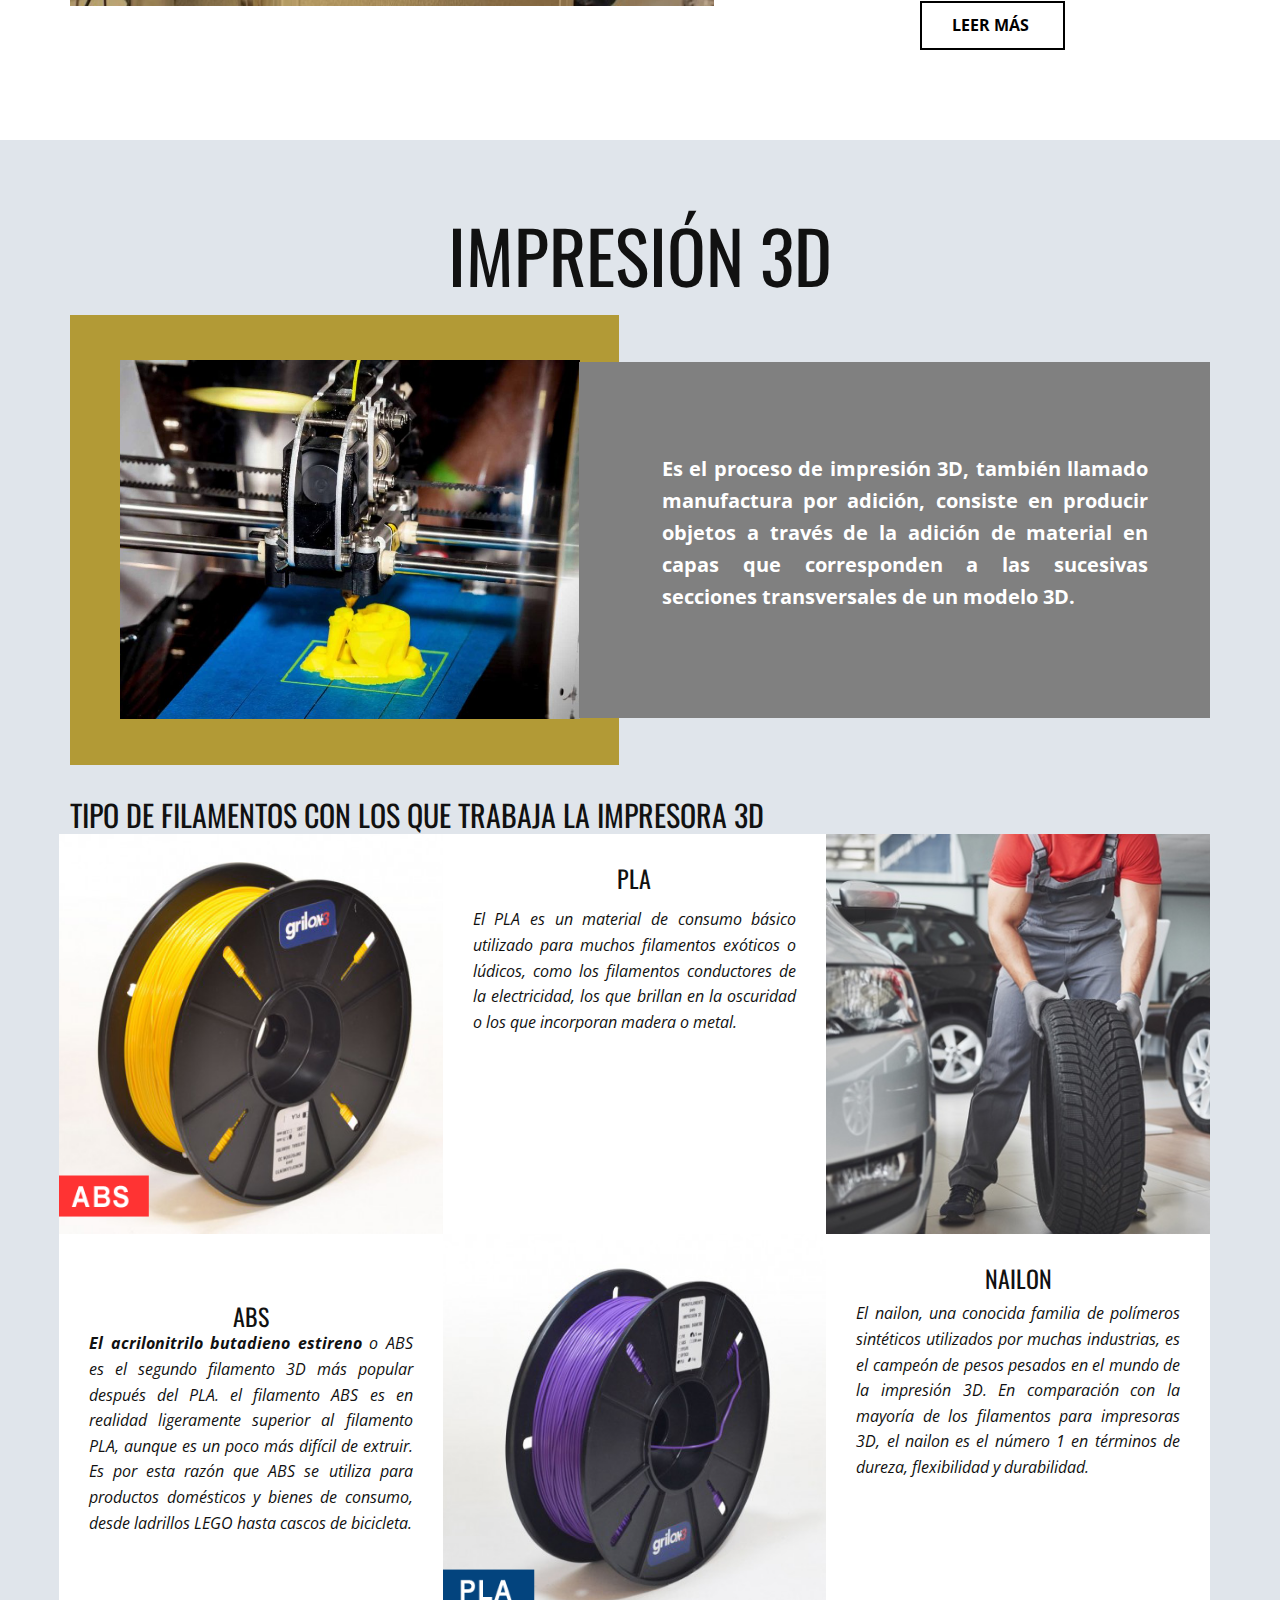
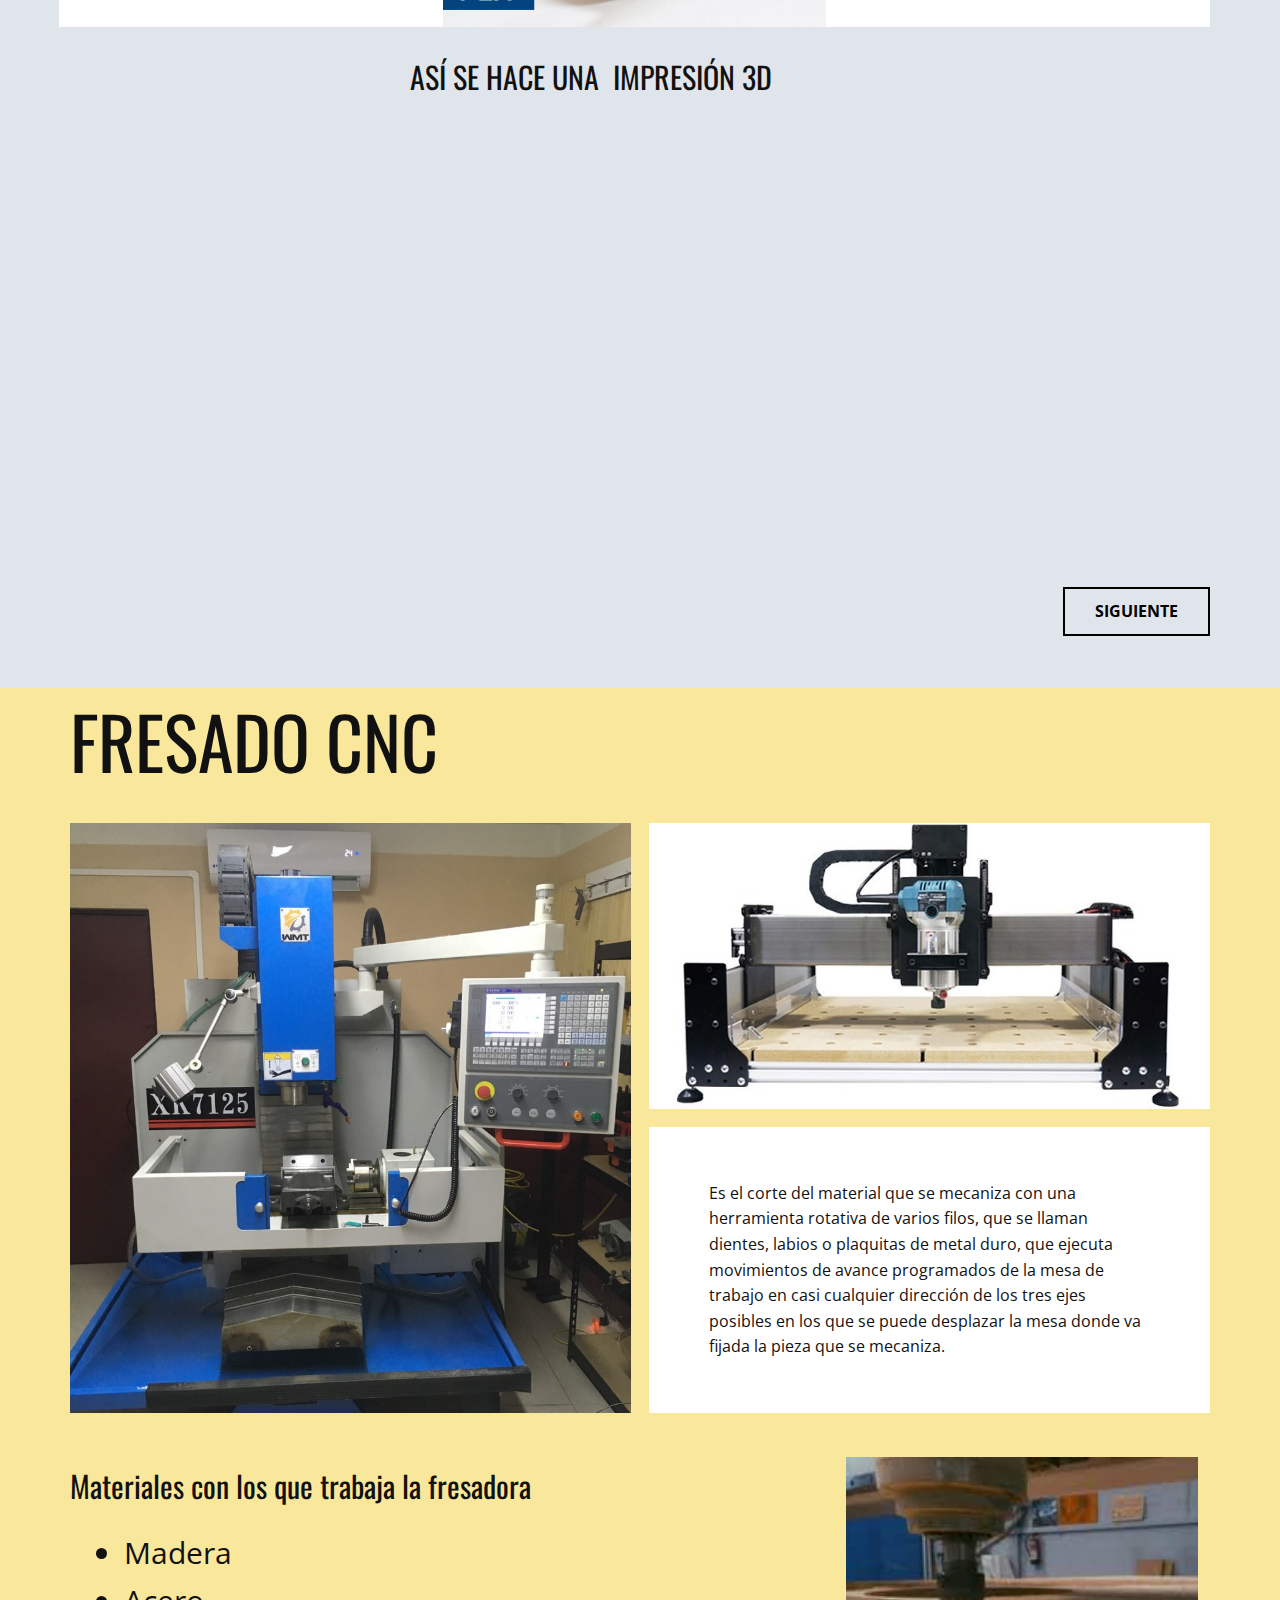
<file: Sesiones-Fab.html>
<!DOCTYPE html>
<html style="font-size: 16px;">
  <head>
    <meta name="viewport" content="width=device-width, initial-scale=1.0">
    <meta charset="utf-8">
    <meta name="keywords" content="Nature Travel, Connecting with nature as you travel, Do something fun, Mountain Travel Agency, Taking a break to go on a nice walk through your local park or a nearby forested area can do wonders. Think of it as your daily vitamin dose of greenery. In fact, the more you immerse yourself in the outdoors, the more benefits you will be able to enjoy!, Road Trips">
    <meta name="description" content="">
    <meta name="page_type" content="np-template-header-footer-from-plugin">
    <title>Sesiones Fab</title>
    <link rel="stylesheet" href="nicepage.css" media="screen">
<link rel="stylesheet" href="Sesiones-Fab.css" media="screen">
    <script class="u-script" type="text/javascript" src="jquery.js" defer=""></script>
    <script class="u-script" type="text/javascript" src="nicepage.js" defer=""></script>
    <meta name="generator" content="Nicepage 2.30.1, nicepage.com">
    <link id="u-theme-google-font" rel="stylesheet" href="https://fonts.googleapis.com/css?family=Oswald:200,300,400,500,600,700|Open+Sans:300,300i,400,400i,600,600i,700,700i,800,800i">
    <link id="u-page-google-font" rel="stylesheet" href="https://fonts.googleapis.com/css?family=Oswald:200,300,400,500,600,700|Oswald:200,300,400,500,600,700|text-font">
    
    
    
    
    
    
    
    
    
    
    
    
    
    
    
    
    <script type="application/ld+json">{
		"@context": "http://schema.org",
		"@type": "Organization",
		"name": "",
		"url": "index.html",
		"logo": "images/universidad-continental-logo.jpg",
		"sameAs": []
}</script>
    <meta property="og:title" content="Sesiones Fab">
    <meta property="og:type" content="website">
    <meta name="theme-color" content="#5cac3d">
    <link rel="canonical" href="index.html">
    <meta property="og:url" content="index.html">
  </head>
  <body class="u-body"><header class="u-clearfix u-header u-white u-header" id="sec-4b9c"><div class="u-clearfix u-sheet u-sheet-1">
        <a href="#" class="u-image u-logo u-image-1" data-image-width="569" data-image-height="199">
          <img src="images/universidad-continental-logo.jpg" class="u-logo-image u-logo-image-1" data-image-width="371.5">
        </a>
        <img src="images/logo%20fab%20lab.jpeg" alt="" class="u-image u-image-default u-image-2" data-image-width="246" data-image-height="87">
        <h1 class="u-heading-font u-text u-text-default u-text-palette-4-dark-2 u-title u-text-1">Help ExoPrót</h1>
        <nav class="u-align-left u-menu u-menu-dropdown u-offcanvas u-menu-1">
          <div class="menu-collapse" style="font-size: 1rem; letter-spacing: 0px; font-weight: 700; text-transform: uppercase;">
            <a class="u-border-2 u-border-active-palette-1-base u-border-hover-palette-1-light-1 u-border-no-left u-border-no-right u-border-no-top u-button-style u-custom-left-right-menu-spacing u-custom-padding-bottom u-custom-top-bottom-menu-spacing u-nav-link u-text-active-palette-1-base u-text-grey-90 u-text-hover-grey-90" href="#">
              <svg><use xmlns:xlink="http://www.w3.org/1999/xlink" xlink:href="#menu-hamburger"></use></svg>
              <svg version="1.1" xmlns="http://www.w3.org/2000/svg" xmlns:xlink="http://www.w3.org/1999/xlink"><defs><symbol id="menu-hamburger" viewBox="0 0 16 16" style="width: 16px; height: 16px;"><rect y="1" width="16" height="2"></rect><rect y="7" width="16" height="2"></rect><rect y="13" width="16" height="2"></rect>
</symbol>
</defs></svg>
            </a>
          </div>
          <div class="u-custom-menu u-nav-container">
            <ul class="u-nav u-spacing-30 u-unstyled u-nav-1"><li class="u-nav-item"><a class="u-border-2 u-border-active-palette-1-base u-border-hover-palette-1-light-1 u-border-no-left u-border-no-right u-border-no-top u-button-style u-nav-link u-text-active-palette-1-base u-text-grey-90 u-text-hover-grey-90" href="Acerca-de-nosotros.html" style="padding: 12px 28px;">Acerca de nosotros</a>
</li><li class="u-nav-item"><a class="u-border-2 u-border-active-palette-1-base u-border-hover-palette-1-light-1 u-border-no-left u-border-no-right u-border-no-top u-button-style u-nav-link u-text-active-palette-1-base u-text-grey-90 u-text-hover-grey-90" href="Sesiones-Fab.html" style="padding: 12px 28px;">Sesiones Fab</a>
</li><li class="u-nav-item"><a class="u-border-2 u-border-active-palette-1-base u-border-hover-palette-1-light-1 u-border-no-left u-border-no-right u-border-no-top u-button-style u-nav-link u-text-active-palette-1-base u-text-grey-90 u-text-hover-grey-90" href="Proyecto-Final.html" style="padding: 12px 28px;">Proyecto Final</a>
</li></ul>
          </div>
          <div class="u-custom-menu u-nav-container-collapse">
            <div class="u-black u-container-style u-inner-container-layout u-opacity u-opacity-95 u-sidenav">
              <div class="u-sidenav-overflow">
                <div class="u-menu-close"></div>
                <ul class="u-align-center u-nav u-popupmenu-items u-unstyled u-nav-2"><li class="u-nav-item"><a class="u-button-style u-nav-link" href="Acerca-de-nosotros.html" style="padding: 12px 26px;">Acerca de nosotros</a>
</li><li class="u-nav-item"><a class="u-button-style u-nav-link" href="Sesiones-Fab.html" style="padding: 12px 26px;">Sesiones Fab</a>
</li><li class="u-nav-item"><a class="u-button-style u-nav-link" href="Proyecto-Final.html" style="padding: 12px 26px;">Proyecto Final</a>
</li></ul>
              </div>
            </div>
            <div class="u-black u-menu-overlay u-opacity u-opacity-70"></div>
          </div>
        </nav>
      </div></header>
    <section class="u-clearfix u-white u-section-1" id="carousel_e7ea">
      <div class="u-clearfix u-sheet u-valign-middle-xs u-sheet-1">
        <div class="u-palette-1-base u-shape u-shape-rectangle u-shape-1"></div>
        <div class="u-palette-1-base u-shape u-shape-rectangle u-shape-2"></div>
        <img src="images/smin.jpg" class="u-align-left u-image u-image-1" data-image-width="1600" data-image-height="911">
        <div class="u-align-left u-container-style u-group u-white u-group-1">
          <div class="u-container-layout u-valign-bottom u-container-layout-1">
            <h1 class="u-text u-text-1">Sesiones Fab lab&nbsp;</h1>
            <p class="u-text u-text-2">Las sesiones fab lab nos ayudan a desarrollar en que tipo de material se puede trabajar y aplicarlo como por ejemplo la impresion 3D , Corte Láser y fresado CNC, etc.</p>
            <p class="u-text u-text-3">En la universidad continental cuenta con este servicio y en su pagina podras encontrar que tipos de fabricaciones que hay.</p>
            <a href="https://fablab.ucontinental.edu.pe/servicios/" class="u-border-2 u-border-black u-btn u-button-style u-hover-black u-none u-text-black u-text-hover-white u-btn-1" target="_blank">fab lab u. continental</a>
          </div>
        </div>
      </div>
    </section>
    <section class="u-clearfix u-grey-10 u-section-2" id="carousel_99eb">
      <div class="u-clearfix u-sheet u-sheet-1">
        <div class="u-align-left u-opacity u-opacity-60 u-palette-4-dark-1 u-right-0 u-shape u-shape-1"></div>
        <div class="u-clearfix u-expanded-width u-layout-wrap u-layout-wrap-1">
          <div class="u-layout">
            <div class="u-layout-row">
              <div class="u-container-style u-image u-layout-cell u-size-20 u-image-1" data-image-width="1000" data-image-height="500">
                <div class="u-container-layout u-container-layout-1"></div>
              </div>
              <div class="u-container-style u-image u-layout-cell u-size-20 u-image-2" data-image-width="232" data-image-height="217">
                <div class="u-container-layout u-container-layout-2"></div>
              </div>
              <div class="u-container-style u-layout-cell u-size-20 u-layout-cell-3">
                <div class="u-container-layout u-valign-top u-container-layout-3">
                  <img class="u-expand-resize u-expanded-width u-image u-image-3" src="images/fabricacion%20digital%201.jpg" data-image-width="1280" data-image-height="720">
                </div>
              </div>
            </div>
          </div>
        </div>
        <a href="Sesiones-Fab.html#sec-ffea" data-page-id="88061915" class="u-black u-btn u-btn-round u-button-style u-hover-palette-1-light-1 u-radius-3 u-text-body-alt-color u-text-hover-white u-btn-1" target="_blank">Página web</a>
        <a href="Sesiones-Fab.html#carousel_72c8" data-page-id="88061915" class="u-black u-btn u-btn-round u-button-style u-hover-palette-1-light-1 u-radius-3 u-text-body-alt-color u-text-hover-white u-btn-2">Diseño 2D y 3D</a>
        <a href="Sesiones-Fab.html#sec-b595" data-page-id="88061915" class="u-black u-btn u-btn-round u-button-style u-hover-palette-1-light-1 u-radius-3 u-text-body-alt-color u-text-hover-white u-btn-3">Fabricación Digital </a>
      </div>
    </section>
    <section class="u-black u-clearfix u-section-3" id="sec-ffea">
      <div class="u-palette-3-light-2 u-shape u-shape-rectangle u-shape-1"></div>
      <div class="u-palette-5-light-1 u-shape u-shape-rectangle u-shape-2"></div>
      <img src="images/pagina%20web%202.jpg" alt="" class="u-image u-image-default u-image-1" data-image-width="655" data-image-height="368">
      <div class="u-container-style u-group u-palette-2-light-1 u-shape-rectangle u-group-1">
        <div class="u-container-layout u-container-layout-1">
          <div class="u-align-center u-border-1 u-border-white u-container-style u-expanded-width u-group u-palette-2-light-2 u-group-2">
            <div class="u-container-layout u-container-layout-2">
              <h2 class="u-text u-text-1">página web<br>
              </h2>
              <p class="u-text u-text-black u-text-2">En la elaboración de la página web se utilizara los siguientes programas.</p>
            </div>
          </div>
        </div>
      </div>
      <div class="u-align-justify u-container-style u-group u-group-3">
        <div class="u-container-layout u-valign-middle u-container-layout-3">
          <p class="u-text u-text-3">Una&nbsp;<b>página web</b>&nbsp;(o sitio&nbsp;<b>web</b>) es documento electrónico, accesible desde un navegador&nbsp;<b>web</b>, cuya finalidad es la de difundir información (estática o dinámica) de cualquier índole a través de la World Wide&nbsp;<b>Web</b>.
          </p>
        </div>
      </div>
      <div class="u-palette-1-base u-shape u-shape-rectangle u-shape-3"></div>
      <a href="Sesiones-Fab.html#sec-09eb" data-page-id="88061915" class="u-border-2 u-border-grey-5 u-btn u-button-style u-hover-black u-none u-text-body-alt-color u-text-hover-white u-btn-1">sIGUIENTE&nbsp;<span class="u-icon"><svg xmlns="http://www.w3.org/2000/svg" xmlns:xlink="http://www.w3.org/1999/xlink" version="1.1" xml:space="preserve" class="u-svg-content" viewBox="0 0 512 512" x="0px" y="0px" style="width: 1em; height: 1em;"><path d="M506.134,241.843c-0.006-0.006-0.011-0.013-0.018-0.019l-104.504-104c-7.829-7.791-20.492-7.762-28.285,0.068 c-7.792,7.829-7.762,20.492,0.067,28.284L443.558,236H20c-11.046,0-20,8.954-20,20c0,11.046,8.954,20,20,20h423.557 l-70.162,69.824c-7.829,7.792-7.859,20.455-0.067,28.284c7.793,7.831,20.457,7.858,28.285,0.068l104.504-104 c0.006-.006,0.011-.013,0.018-.019C513.968,262.339,513.943,249.635,506.134,241.843z"></path></svg><img></span>
      </a>
    </section>
    <section class="u-clearfix u-palette-2-light-3 u-section-4" id="sec-09eb">
      <div class="u-clearfix u-sheet u-sheet-1">
        <div class="u-clearfix u-expanded-width u-layout-wrap u-layout-wrap-1">
          <div class="u-layout">
            <div class="u-layout-row">
              <div class="u-container-style u-image u-layout-cell u-size-30 u-image-1" data-image-width="302" data-image-height="167">
                <div class="u-container-layout u-container-layout-1"></div>
              </div>
              <div class="u-container-style u-layout-cell u-size-30 u-layout-cell-2">
                <div class="u-container-layout u-container-layout-2">
                  <h1 class="u-heading-font u-text u-text-default u-title u-text-1">GitHub Desktop</h1>
                  <p class="u-align-justify u-large-text u-text u-text-default u-text-font u-text-variant u-text-2">GitHub es un sitio web y un servicio en la nube que ayuda a los desarrolladores a almacenar y administrar su código, al igual que llevar un registro y control de cualquier cambio sobre este código.</p>
                </div>
              </div>
            </div>
          </div>
        </div>
        <div class="u-clearfix u-expanded-width u-layout-wrap u-layout-wrap-2">
          <div class="u-layout">
            <div class="u-layout-row">
              <div class="u-container-style u-layout-cell u-size-27 u-layout-cell-3">
                <div class="u-container-layout u-valign-top u-container-layout-3">
                  <h1 class="u-heading-font u-text u-text-default u-title u-text-3">ATOM</h1>
                  <p class="u-align-justify u-large-text u-text u-text-default u-text-font u-text-variant u-text-4">Es un moderno&nbsp;<b>editor</b>&nbsp;de código y texto que además es hackeable y que ha sido creado por la gente de&nbsp;<b>Github</b>. Sus características principales son: sirve para trabajar en cualquier sistema operativo puedes instalarle paquetes o crear los tuyos propios.
                  </p>
                </div>
              </div>
              <div class="u-container-style u-image u-layout-cell u-size-33 u-image-2" data-image-width="1280" data-image-height="720">
                <div class="u-container-layout u-container-layout-4"></div>
              </div>
            </div>
          </div>
        </div>
        <div class="u-clearfix u-expanded-width u-layout-wrap u-layout-wrap-3">
          <div class="u-layout">
            <div class="u-layout-row">
              <div class="u-container-style u-image u-layout-cell u-size-30 u-image-3" data-image-width="298" data-image-height="169">
                <div class="u-container-layout u-container-layout-5"></div>
              </div>
              <div class="u-container-style u-layout-cell u-size-30 u-layout-cell-6">
                <div class="u-container-layout u-valign-top u-container-layout-6">
                  <h1 class="u-heading-font u-text u-text-default u-title u-text-5">HTML</h1>
                  <p class="u-large-text u-text u-text-default u-text-font u-text-variant u-text-6">Hace referencia al lenguaje de marcado para la elaboración de páginas web</p>
                </div>
              </div>
            </div>
          </div>
        </div>
        <div class="u-clearfix u-expanded-width u-layout-wrap u-layout-wrap-4">
          <div class="u-layout">
            <div class="u-layout-row">
              <div class="u-container-style u-layout-cell u-size-30 u-layout-cell-7">
                <div class="u-container-layout u-valign-top u-container-layout-7">
                  <h1 class="u-heading-font u-text u-text-default u-title u-text-7">NICEPAGE</h1>
                  <p class="u-large-text u-text u-text-default u-text-font u-text-variant u-text-8">Permite crear sitios web modernos y responsivos de hasta 5 páginas en su versión gratuita, que puedes exportar como tema para Wordpress, Joomla y también en versión HTML</p>
                </div>
              </div>
              <div class="u-container-style u-image u-layout-cell u-size-30 u-image-4" data-image-width="400" data-image-height="400">
                <div class="u-container-layout u-container-layout-8"></div>
              </div>
            </div>
          </div>
        </div>
        <a href="Sesiones-Fab.html#sec-021c" data-page-id="88061915" class="u-border-2 u-border-black u-btn u-button-style u-hover-black u-none u-text-black u-text-hover-white u-btn-1">SIGUIENTE&nbsp;<span class="u-icon"><svg xmlns="http://www.w3.org/2000/svg" xmlns:xlink="http://www.w3.org/1999/xlink" version="1.1" xml:space="preserve" class="u-svg-content" viewBox="0 0 512 512" x="0px" y="0px" style="width: 1em; height: 1em;"><path d="M506.134,241.843c-0.006-0.006-0.011-0.013-0.018-0.019l-104.504-104c-7.829-7.791-20.492-7.762-28.285,0.068 c-7.792,7.829-7.762,20.492,0.067,28.284L443.558,236H20c-11.046,0-20,8.954-20,20c0,11.046,8.954,20,20,20h423.557 l-70.162,69.824c-7.829,7.792-7.859,20.455-0.067,28.284c7.793,7.831,20.457,7.858,28.285,0.068l104.504-104 c0.006-.006,0.011-.013,0.018-.019C513.968,262.339,513.943,249.635,506.134,241.843z"></path></svg><img></span>
        </a>
      </div>
    </section>
    <section class="u-clearfix u-section-5" data-image-width="2000" data-image-height="1333" id="sec-021c">
      <div class="u-clearfix u-sheet u-valign-middle u-sheet-1">
        <div class="u-align-center u-container-style u-group u-palette-3-dark-1 u-group-1">
          <div class="u-container-layout u-container-layout-1">
            <h1 class="u-heading-font u-text u-text-default u-title u-text-1">¿COMO CREAR UNA PAGINA WEB?</h1>
          </div>
        </div>
        <div class="u-clearfix u-expanded-width u-gutter-10 u-layout-wrap u-layout-wrap-1">
          <div class="u-gutter-0 u-layout">
            <div class="u-layout-row">
              <div class="u-size-20 u-size-30-md">
                <div class="u-layout-col">
                  <div class="u-container-style u-grey-75 u-layout-cell u-left-cell u-size-30 u-layout-cell-1">
                    <div class="u-container-layout u-valign-top u-container-layout-2">
                      <h3 class="u-align-center u-text u-text-2">PRIMER PASO</h3>
                      <p class="u-align-justify u-text u-text-3">Descargar la Git Hub, atom y HTLM para poder desarrollar la página web&nbsp;</p>
                    </div>
                  </div>
                  <div class="u-container-style u-grey-15 u-layout-cell u-left-cell u-size-30 u-layout-cell-2">
                    <div class="u-container-layout u-valign-top u-container-layout-3">
                      <h3 class="u-align-center u-text u-text-4">SEGUNDO PASO</h3>
                      <p class="u-align-justify u-text u-text-5">Instalar los programas en tu computadora&nbsp; crea una cuenta en <b>Git hub</b> para poder subir tus páginas a la nube
                      </p>
                    </div>
                  </div>
                </div>
              </div>
              <div class="u-size-20 u-size-30-md">
                <div class="u-layout-row">
                  <div class="u-align-left u-container-style u-image u-layout-cell u-size-60 u-image-1" src="" data-image-width="838" data-image-height="576">
                    <div class="u-container-layout u-container-layout-4" src=""></div>
                  </div>
                </div>
              </div>
              <div class="u-size-20 u-size-60-md">
                <div class="u-layout-col">
                  <div class="u-container-style u-layout-cell u-palette-3-light-3 u-right-cell u-size-30 u-layout-cell-4">
                    <div class="u-container-layout u-valign-top u-container-layout-5">
                      <h3 class="u-align-center u-text u-text-6">TERCER PASO</h3>
                      <p class="u-align-justify u-text u-text-7">
                        <font style="font-size: 1.5rem;">Descargar NICEPAGE este te ayudara a editar y crear como quieras tu página web&nbsp;<br>luego se instala y se comienza a editar
                        </font>&nbsp;
                      </p>
                    </div>
                  </div>
                  <div class="u-container-style u-layout-cell u-palette-4-light-3 u-right-cell u-size-30 u-layout-cell-5">
                    <div class="u-container-layout u-valign-top u-container-layout-6">
                      <h3 class="u-align-center u-text u-text-8">CUARTO PASO</h3>
                      <p class="u-align-left u-text u-text-9">luego de editar y crear tu página se sincroniza con git hub para poder subirlo a la nube&nbsp;</p>
                    </div>
                  </div>
                </div>
              </div>
            </div>
          </div>
        </div>
      </div>
    </section>
    <section class="u-clearfix u-grey-30 u-section-6" id="carousel_72c8">
      <div class="u-palette-5-light-1 u-shape u-shape-rectangle u-shape-1"></div>
      <img src="images/ed%201.gif" alt="" class="u-image u-image-default u-image-1" data-image-width="300" data-image-height="211">
      <div class="u-container-style u-group u-image u-shape-rectangle u-image-2" data-image-width="1600" data-image-height="900">
        <div class="u-container-layout u-container-layout-1">
          <div class="u-container-style u-grey-90 u-group u-shape-rectangle u-group-2">
            <div class="u-container-layout u-container-layout-2">
              <div class="u-border-1 u-border-white u-container-style u-expanded-width u-group u-palette-2-light-1 u-group-3">
                <div class="u-container-layout u-container-layout-3">
                  <h2 class="u-align-center u-text u-text-1"><i style="">
                      <font style="font-size: 3rem;">diseño 2d Y 3D&nbsp;</font></i>
                    <br>
                  </h2>
                  <p class="u-align-justify u-large-text u-text u-text-body-color u-text-font u-text-variant u-text-2">Se trata de imágenes planas, por ejemplo, un dibujo cualquiera en una hoja de papel. De hecho, gran parte de los dibujos, fotografías, planos y demás están representados en&nbsp;<b>2D</b>. También llamadas imágenes bidimensionales o en dos dimensiones. Un espacio o imagen en&nbsp;<b>3D</b>&nbsp;(tres dimensiones o tridimensional), posee 3 ejes.
                  </p>
                </div>
              </div>
            </div>
          </div>
        </div>
      </div>
      <p class="u-align-justify u-large-text u-text u-text-body-color u-text-font u-text-variant u-text-3">&nbsp;Las formas 2D o bidimensionales tienen longitud y ancho, pero no profundidad. Son planas, como un cómic o un dibujo. Los círculos, cuadrados, triángulos, rectángulos esas son todas figuras de dos dimensiones.</p>
      <a href="Sesiones-Fab.html#carousel_1dc9" data-page-id="88061915" class="u-border-2 u-border-black u-btn u-button-style u-hover-black u-none u-text-black u-text-hover-white u-btn-1">SIGUIENTE&nbsp;<span class="u-icon"><svg xmlns="http://www.w3.org/2000/svg" xmlns:xlink="http://www.w3.org/1999/xlink" version="1.1" xml:space="preserve" class="u-svg-content" viewBox="0 0 512 512" x="0px" y="0px" style="width: 1em; height: 1em;"><path d="M506.134,241.843c-0.006-0.006-0.011-0.013-0.018-0.019l-104.504-104c-7.829-7.791-20.492-7.762-28.285,0.068 c-7.792,7.829-7.762,20.492,0.067,28.284L443.558,236H20c-11.046,0-20,8.954-20,20c0,11.046,8.954,20,20,20h423.557 l-70.162,69.824c-7.829,7.792-7.859,20.455-0.067,28.284c7.793,7.831,20.457,7.858,28.285,0.068l104.504-104 c0.006-.006,0.011-.013,0.018-.019C513.968,262.339,513.943,249.635,506.134,241.843z"></path></svg><img></span>
      </a>
    </section>
    <section class="u-clearfix u-section-7" id="carousel_1dc9">
      <div class="u-align-left u-container-style u-group u-palette-3-dark-1 u-shape-rectangle u-group-1">
        <div class="u-container-layout u-container-layout-1"></div>
      </div>
      <img class="u-expand-resize u-image u-image-1" src="images/2DHHH.jpg" data-image-width="480" data-image-height="360">
      <div class="u-clearfix u-gutter-50 u-layout-wrap u-layout-wrap-1">
        <div class="u-layout">
          <div class="u-layout-row">
            <div class="u-size-60">
              <div class="u-layout-col">
                <div class="u-container-style u-layout-cell u-left-cell u-palette-4-light-3 u-size-60 u-layout-cell-1">
                  <div class="u-container-layout u-container-layout-2">
                    <h1 class="u-text u-text-palette-3-dark-1 u-text-1">DISEÑO 2D</h1>
                    <p class="u-text u-text-2">Una gráfica 2D tiene dos ejes, generalmente llamados X e Y. La mayoría de los dibujos, fotografías, pinturas y libros de formato de la imagen son de dos dimensiones. Las animaciones 2D son planas, aunque se puede crear la sensación de profundidad en algunos de los elementos que usan luz y sombra, esto suele estar restringido a un segundo plano.&nbsp;<br>
                      <br>
                    </p>
                  </div>
                </div>
              </div>
            </div>
          </div>
        </div>
      </div>
      <a href="Sesiones-Fab.html#sec-90c9" data-page-id="88061915" class="u-border-2 u-border-black u-btn u-button-style u-hover-black u-none u-text-black u-text-hover-white u-btn-1">Siguiente<span class="u-icon"><svg xmlns="http://www.w3.org/2000/svg" xmlns:xlink="http://www.w3.org/1999/xlink" version="1.1" xml:space="preserve" class="u-svg-content" viewBox="0 0 512 512" x="0px" y="0px" style="width: 1em; height: 1em;"><path d="M506.134,241.843c-0.006-0.006-0.011-0.013-0.018-0.019l-104.504-104c-7.829-7.791-20.492-7.762-28.285,0.068 c-7.792,7.829-7.762,20.492,0.067,28.284L443.558,236H20c-11.046,0-20,8.954-20,20c0,11.046,8.954,20,20,20h423.557 l-70.162,69.824c-7.829,7.792-7.859,20.455-0.067,28.284c7.793,7.831,20.457,7.858,28.285,0.068l104.504-104 c0.006-.006,0.011-.013,0.018-.019C513.968,262.339,513.943,249.635,506.134,241.843z"></path></svg><img></span>
      </a>
    </section>
    <section class="u-clearfix u-palette-2-light-3 u-section-8" id="sec-90c9">
      <div class="u-clearfix u-sheet u-sheet-1">
        <div class="u-clearfix u-expanded-width u-gutter-0 u-layout-wrap u-layout-wrap-1">
          <div class="u-layout" style="">
            <div class="u-layout-row" style="">
              <div class="u-align-center u-container-style u-layout-cell u-left-cell u-size-26 u-size-xs-60 u-white u-layout-cell-1" src="">
                <div class="u-container-layout u-container-layout-1">
                  <h1 class="u-heading-font u-text u-title u-text-1">0NSHAPE</h1>
                  <p class="u-text u-text-2">OnShape es un so&nbsp;(de diseño asistido por computadora) basado en la nube. Mediante el uso de servidores basados en internet, los usuarios del software pueden colaborar en un mismo modelo, editando e interactuando a la vez.</p>
                </div>
              </div>
              <div class="u-align-center u-container-style u-layout-cell u-right-cell u-size-34 u-size-xs-60 u-layout-cell-2" src="">
                <div class="u-container-layout u-container-layout-2" src="">
                  <img class="u-expand-resize u-expanded-width u-image u-image-1" src="images/109167-onshape-1502875750-872653.jfif" data-image-width="1920" data-image-height="1080">
                </div>
              </div>
            </div>
          </div>
        </div>
        <div class="u-clearfix u-expanded-width u-gutter-0 u-layout-wrap u-layout-wrap-2">
          <div class="u-layout" style="">
            <div class="u-layout-row" style="">
              <div class="u-container-style u-layout-cell u-left-cell u-size-60 u-size-xs-60 u-white u-layout-cell-3" src="">
                <div class="u-container-layout u-container-layout-3">
                  <img src="images/2D%20AUTOCAD.jpg" alt="" class="u-image u-image-default u-image-2" data-image-width="1280" data-image-height="720">
                  <h1 class="u-align-center u-heading-font u-text u-title u-text-3">AUTOCAD</h1>
                  <p class="u-align-left u-large-text u-text u-text-font u-text-variant u-text-4">es un programa de CAD (diseño asistido por ordenador) utilizado para el dibujo de todo tipo de elementos.&nbsp;<b>AutoCAD 2d</b>&nbsp;es un programa conocido a nivel internacional por sus amplias capacidades y posibilidades de edición, que hacen posible el dibujo digital de planos para Ingeniería y Arquitectura.
                  </p>
                </div>
              </div>
            </div>
          </div>
        </div>
        <a href="Sesiones-Fab.html#sec-8c77" data-page-id="88061915" class="u-border-2 u-border-black u-btn u-button-style u-hover-black u-none u-text-black u-text-hover-white u-btn-1">SIGUIENTE<span class="u-icon"><svg xmlns="http://www.w3.org/2000/svg" xmlns:xlink="http://www.w3.org/1999/xlink" version="1.1" xml:space="preserve" class="u-svg-content" viewBox="0 0 512 512" x="0px" y="0px" style="width: 1em; height: 1em;"><path d="M506.134,241.843c-0.006-0.006-0.011-0.013-0.018-0.019l-104.504-104c-7.829-7.791-20.492-7.762-28.285,0.068 c-7.792,7.829-7.762,20.492,0.067,28.284L443.558,236H20c-11.046,0-20,8.954-20,20c0,11.046,8.954,20,20,20h423.557 l-70.162,69.824c-7.829,7.792-7.859,20.455-0.067,28.284c7.793,7.831,20.457,7.858,28.285,0.068l104.504-104 c0.006-.006,0.011-.013,0.018-.019C513.968,262.339,513.943,249.635,506.134,241.843z"></path></svg><img></span>
        </a>
      </div>
    </section>
    <section class="u-clearfix u-section-9" id="sec-8c77">
      <div class="u-clearfix u-sheet u-sheet-1">
        <div class="u-palette-4-dark-2 u-shape u-shape-rectangle u-shape-1"></div>
        <img class="u-expand-resize u-image u-image-1" src="images/bender3D.gif" data-image-width="640" data-image-height="361">
        <div class="u-clearfix u-gutter-50 u-layout-wrap u-layout-wrap-1">
          <div class="u-layout">
            <div class="u-layout-row">
              <div class="u-size-60">
                <div class="u-layout-col">
                  <div class="u-container-style u-layout-cell u-left-cell u-palette-4-light-3 u-size-60 u-layout-cell-1">
                    <div class="u-container-layout u-container-layout-1">
                      <h1 class="u-text u-text-palette-4-dark-2 u-text-1">DISEÑO 3D</h1>
                      <p class="u-align-justify u-text u-text-2">Las formas 3D o tridimensionales tienen profundidad así como longitud y anchura. Pirámides, cubos, esferas y cilindros son ejemplos de formas tridimensionales, a diferencia de triángulos, cuadrados y círculos de dos dimensiones.</p>
                    </div>
                  </div>
                </div>
              </div>
            </div>
          </div>
        </div>
        <a href="Sesiones-Fab.html#carousel_f220" data-page-id="88061915" class="u-border-2 u-border-black u-btn u-button-style u-hover-black u-none u-text-black u-text-hover-white u-btn-1">Siguiente<span class="u-icon"><svg xmlns="http://www.w3.org/2000/svg" xmlns:xlink="http://www.w3.org/1999/xlink" version="1.1" xml:space="preserve" class="u-svg-content" viewBox="0 0 512 512" x="0px" y="0px" style="width: 1em; height: 1em;"><path d="M506.134,241.843c-0.006-0.006-0.011-0.013-0.018-0.019l-104.504-104c-7.829-7.791-20.492-7.762-28.285,0.068 c-7.792,7.829-7.762,20.492,0.067,28.284L443.558,236H20c-11.046,0-20,8.954-20,20c0,11.046,8.954,20,20,20h423.557 l-70.162,69.824c-7.829,7.792-7.859,20.455-0.067,28.284c7.793,7.831,20.457,7.858,28.285,0.068l104.504-104 c0.006-.006,0.011-.013,0.018-.019C513.968,262.339,513.943,249.635,506.134,241.843z"></path></svg><img></span>
        </a>
      </div>
    </section>
    <section class="u-clearfix u-palette-2-light-3 u-section-10" id="sec-d69c">
      <div class="u-clearfix u-sheet u-sheet-1">
        <div class="u-clearfix u-layout-wrap u-layout-wrap-1">
          <div class="u-layout">
            <div class="u-layout-row">
              <div class="u-container-style u-image u-layout-cell u-left-cell u-size-60 u-image-1" data-image-width="1252" data-image-height="884">
                <div class="u-container-layout u-container-layout-1"></div>
              </div>
            </div>
          </div>
        </div>
        <div class="u-container-style u-group u-palette-4-base u-group-1">
          <div class="u-container-layout u-valign-middle u-container-layout-2">
            <div class="u-container-style u-grey-10 u-group u-group-2">
              <div class="u-container-layout u-valign-top u-container-layout-3">
                <h1 class="u-heading-font u-text u-text-default u-title u-text-1">ONSHAPE</h1>
                <p class="u-large-text u-text u-text-default u-text-font u-text-variant u-text-2">Onshape es un potente software de diseño 3D desarrollado por el equipo original de SolidWorks, expertos en Data Centers, Cloud Computing, Seguridad y Móviles.<br>
                  <br>
                </p>
              </div>
            </div>
          </div>
        </div>
        <div class="u-clearfix u-expanded-width u-gutter-10 u-layout-wrap u-layout-wrap-2">
          <div class="u-layout">
            <div class="u-layout-row">
              <div class="u-size-30">
                <div class="u-layout-col">
                  <div class="u-container-style u-image u-layout-cell u-left-cell u-size-60 u-image-2" src="" data-image-width="224" data-image-height="225">
                    <div class="u-container-layout u-valign-middle u-container-layout-4"></div>
                  </div>
                </div>
              </div>
              <div class="u-size-30">
                <div class="u-layout-row">
                  <div class="u-container-style u-layout-cell u-right-cell u-size-60 u-layout-cell-3">
                    <div class="u-container-layout u-container-layout-5">
                      <h1 class="u-align-center u-heading-font u-text u-title u-text-3">AUTOCAD</h1>
                      <p class="u-align-left u-text u-text-4">Es un programa de CAD (Diseño Asistido por Ordenador) utilizado para el modelado&nbsp;<b>3D</b>.&nbsp;<b>AutoCAD 3d</b>&nbsp;es un programa conocido a nivel internacional por sus amplias capacidades y posibilidades de edición, que hacen posible el dibujo digital de planos de edificios o la recreación de imágenes en&nbsp;<b>3D</b>.
                      </p>
                    </div>
                  </div>
                </div>
              </div>
            </div>
          </div>
        </div>
      </div>
    </section>
    <section class="u-align-center-xs u-clearfix u-section-11" src="" id="sec-b595">
      <div class="u-expanded-width u-palette-1-base u-shape u-shape-rectangle u-shape-1"></div>
      <img class="u-expand-resize u-image u-image-1" src="images/fabricacion%20digital%201.jpg" data-image-width="1280" data-image-height="720">
      <div class="u-border-no-bottom u-border-no-left u-border-no-right u-border-no-top u-container-style u-group u-white u-group-1">
        <div class="u-container-layout u-container-layout-1">
          <h1 class="u-align-center u-custom-font u-font-oswald u-text u-text-palette-1-base u-title u-text-1">Fabricación Digital</h1>
          <p class="u-align-justify u-large-text u-text u-text-variant u-text-2">La&nbsp;<b>Fabricación Digital</b>&nbsp;es un sistema integrado, asistido por computadora, el cual elabora un producto a partir del diseño de un objeto en un software CAD. Este concepto engloba además de la Impresión 3D, al proceso de Mecanizado CNC, Corte Láser, Digitizado 3D y Robótica.<br>
          </p>
          <a href="Sesiones-Fab.html#sec-502a" data-page-id="88061915" class="u-border-2 u-border-black u-btn u-button-style u-color-scheme-u10 u-color-style-multicolor-1 u-hover-black u-none u-text-black u-text-hover-white u-btn-1">Leer más&nbsp;</a>
        </div>
      </div>
    </section>
    <section class="u-clearfix u-palette-5-light-2 u-section-12" id="sec-502a">
      <div class="u-clearfix u-sheet u-sheet-1">
        <h1 class="u-heading-font u-text u-title u-text-1">IMPRESIÓN 3D</h1>
        <div class="u-align-left u-container-style u-group u-palette-3-dark-1 u-group-1">
          <div class="u-container-layout u-valign-middle u-container-layout-1">
            <div class="u-container-style u-group u-image u-image-1" data-image-width="1020" data-image-height="680">
              <div class="u-container-layout u-container-layout-2"></div>
            </div>
          </div>
        </div>
        <div class="u-align-justify u-container-style u-grey-50 u-group u-group-3">
          <div class="u-container-layout u-container-layout-3">
            <p class="u-large-text u-text u-text-font u-text-variant u-text-2">Es el proceso de impresión 3D, también
llamado manufactura por adición, consiste en producir objetos a través de la
adición de material en capas que corresponden a las sucesivas secciones
transversales de un modelo 3D.</p>
          </div>
        </div>
        <h4 class="u-text u-text-3">TIPO DE FILAMENTOS CON LOS QUE TRABAJA LA IMPRESORA 3D&nbsp;</h4>
        <div class="u-clearfix u-expanded-width-md u-expanded-width-sm u-expanded-width-xs u-gutter-0 u-layout-wrap u-layout-wrap-1">
          <div class="u-gutter-0 u-layout">
            <div class="u-layout-col">
              <div class="u-size-30">
                <div class="u-layout-row">
                  <div class="u-container-style u-image u-layout-cell u-left-cell u-size-20 u-image-2" data-image-width="458" data-image-height="458">
                    <div class="u-container-layout u-container-layout-4"></div>
                  </div>
                  <div class="u-container-style u-layout-cell u-size-20 u-white u-layout-cell-2">
                    <div class="u-container-layout u-valign-top u-container-layout-5">
                      <h4 class="u-align-center u-text u-text-4">PLA</h4>
                      <p class="u-align-justify u-text u-text-5">El PLA es un material de consumo básico utilizado para muchos filamentos exóticos o lúdicos, como los filamentos conductores de la electricidad, los que brillan en la oscuridad o los que incorporan madera o metal.</p>
                    </div>
                  </div>
                  <div class="u-align-center u-container-style u-image u-layout-cell u-right-cell u-size-20 u-image-3" data-image-width="626" data-image-height="417">
                    <div class="u-container-layout u-valign-middle u-container-layout-6"></div>
                  </div>
                </div>
              </div>
              <div class="u-size-30">
                <div class="u-layout-row">
                  <div class="u-container-style u-layout-cell u-left-cell u-size-20 u-white u-layout-cell-4">
                    <div class="u-container-layout u-container-layout-7">
                      <h4 class="u-align-center u-text u-text-6">ABS</h4>
                      <p class="u-align-justify u-text u-text-7"><b>El acrilonitrilo butadieno estireno </b>o ABS es el segundo filamento 3D más popular después del PLA. el filamento ABS es en realidad ligeramente superior al filamento PLA, aunque es un poco más difícil de extruir. Es por esta razón que ABS se utiliza para productos domésticos y bienes de consumo, desde ladrillos LEGO hasta cascos de bicicleta.
                      </p>
                    </div>
                  </div>
                  <div class="u-align-center u-container-style u-image u-layout-cell u-size-20 u-image-4" data-image-width="458" data-image-height="458">
                    <div class="u-container-layout u-valign-middle u-container-layout-8"></div>
                  </div>
                  <div class="u-container-style u-layout-cell u-right-cell u-size-20 u-white u-layout-cell-6">
                    <div class="u-container-layout u-valign-top u-container-layout-9">
                      <h4 class="u-align-center u-text u-text-8">NAILON</h4>
                      <p class="u-align-justify u-text u-text-9">El nailon, una conocida familia de polímeros sintéticos utilizados por muchas industrias, es el campeón de pesos pesados en el mundo de la impresión 3D. En comparación con la mayoría de los filamentos para impresoras 3D, el nailon es el número 1 en términos de dureza, flexibilidad y durabilidad.</p>
                    </div>
                  </div>
                </div>
              </div>
            </div>
          </div>
        </div>
        <h3 class="u-text u-text-10">ASÍ SE HACE UNA&nbsp; IMPRESIÓN 3D</h3>
        <div class="u-align-left u-left-0 u-video u-video-1">
          <div style="position: absolute; width: 100%; height: 100%; left: 0px; top: 0px;" class="embed-responsive">
            <iframe style="position: absolute;top: 0;left: 0;width: 100%;height: 100%;" class="embed-responsive-item" src="https://www.youtube.com/embed/7vPX1i8IUzo?mute=0&amp;showinfo=0&amp;controls=0&amp;start=0" frameborder="0" allowfullscreen=""></iframe>
          </div>
        </div>
        <a href="Sesiones-Fab.html#sec-abfe" data-page-id="88061915" class="u-border-2 u-border-black u-btn u-button-style u-hover-black u-none u-text-black u-text-hover-white u-btn-1">SIGUIENTE</a>
      </div>
    </section>
    <section class="u-clearfix u-palette-3-light-2 u-section-13" id="sec-abfe">
      <div class="u-clearfix u-sheet u-sheet-1">
        <h1 class="u-heading-font u-text u-text-default u-title u-text-1">FRESADO CNC</h1>
        <div class="u-clearfix u-expanded-width u-gutter-18 u-layout-wrap u-layout-wrap-1">
          <div class="u-gutter-0 u-layout">
            <div class="u-layout-row">
              <div class="u-size-30 u-size-60-md">
                <div class="u-layout-row">
                  <div class="u-align-left u-container-style u-image u-layout-cell u-left-cell u-size-60 u-image-1" src="" data-image-width="900" data-image-height="1200">
                    <div class="u-container-layout u-valign-middle u-container-layout-1" src=""></div>
                  </div>
                </div>
              </div>
              <div class="u-size-30 u-size-60-md">
                <div class="u-layout-col">
                  <div class="u-align-left u-container-style u-image u-layout-cell u-right-cell u-size-40 u-image-2" data-image-width="740" data-image-height="413">
                    <div class="u-container-layout u-valign-middle u-container-layout-2" src=""></div>
                  </div>
                  <div class="u-align-left u-container-style u-layout-cell u-right-cell u-size-20 u-white u-layout-cell-3" src="">
                    <div class="u-container-layout u-valign-middle u-container-layout-3">
                      <p class="u-text u-text-2">Es el corte del material que se mecaniza con una
herramienta rotativa de varios filos,
que se llaman dientes, labios o plaquitas de metal duro, que ejecuta
movimientos de avance programados de la mesa de trabajo en casi cualquier
dirección de los tres ejes posibles en los que se puede desplazar la mesa donde
va fijada la pieza que se mecaniza.</p>
                    </div>
                  </div>
                </div>
              </div>
            </div>
          </div>
        </div>
        <h3 class="u-text u-text-default u-text-3">Materiales con los que trabaja la fresadora</h3>
        <ul class="u-large-text u-text u-text-variant u-text-4">
          <li>
            <span style="font-weight: normal;">Madera</span>
          </li>
          <li>
            <span style="font-weight: normal;">Acero</span>
          </li>
          <li>
            <span style="font-weight: normal;">Fundición de hierro</span>
          </li>
          <li>
            <span style="font-weight: normal;">Metales</span>
          </li>
          <li>
            <span style="font-weight: normal;"> no férricos</span>
          </li>
          <li>
            <span style="font-weight: normal;">Materiales sintéticos</span>
          </li>
        </ul>
        <img src="images/acero.jfif" alt="" class="u-image u-image-default u-image-3" data-image-width="240" data-image-height="210">
        <img src="images/madera.jfif" alt="" class="u-image u-image-default u-image-4" data-image-width="225" data-image-height="225">
        <h3 class="u-text u-text-5">Así se hace un fresado&nbsp;</h3>
        <div class="u-align-left u-left-0 u-video u-video-1">
          <div style="position: absolute; width: 100%; left: 0px; height: 100%; top: 0px;" class="embed-responsive">
            <iframe style="position: absolute;top: 0;left: 0;width: 100%;height: 100%;" class="embed-responsive-item" src="https://www.youtube.com/embed/ynmjwmhbpSM?mute=0&amp;showinfo=0&amp;controls=0&amp;start=0" frameborder="0" allowfullscreen=""></iframe>
          </div>
        </div>
        <a href="Sesiones-Fab.html#sec-4055" data-page-id="88061915" class="u-border-2 u-border-black u-btn u-button-style u-hover-black u-none u-text-black u-text-hover-white u-btn-1">Siguiente&nbsp;<span class="u-icon"><svg xmlns="http://www.w3.org/2000/svg" xmlns:xlink="http://www.w3.org/1999/xlink" version="1.1" xml:space="preserve" class="u-svg-content" viewBox="0 0 512 512" x="0px" y="0px" style="width: 1em; height: 1em;"><path d="M506.134,241.843c-0.006-0.006-0.011-0.013-0.018-0.019l-104.504-104c-7.829-7.791-20.492-7.762-28.285,0.068 c-7.792,7.829-7.762,20.492,0.067,28.284L443.558,236H20c-11.046,0-20,8.954-20,20c0,11.046,8.954,20,20,20h423.557 l-70.162,69.824c-7.829,7.792-7.859,20.455-0.067,28.284c7.793,7.831,20.457,7.858,28.285,0.068l104.504-104 c0.006-.006,0.011-.013,0.018-.019C513.968,262.339,513.943,249.635,506.134,241.843z"></path></svg><img></span>
        </a>
      </div>
    </section>
    <section class="u-clearfix u-palette-2-light-3 u-section-14" id="sec-4055">
      <div class="u-clearfix u-sheet u-sheet-1">
        <h1 class="u-heading-font u-text u-text-default u-title u-text-1">CORTE LÁSER</h1>
        <div class="u-clearfix u-expanded-width u-layout-wrap u-layout-wrap-1">
          <div class="u-layout">
            <div class="u-layout-row">
              <div class="u-container-style u-layout-cell u-size-30 u-layout-cell-1">
                <div class="u-container-layout u-valign-middle u-container-layout-1">
                  <p class="u-large-text u-text u-text-default u-text-font u-text-variant u-text-2">El corte por plasma es un
proceso de corte por fusión térmica que se utiliza con frecuencia para cortar acero,
acero inoxidable y aluminio. En comparación con un láser, esta tecnología tiene
una serie de desventajas que son la menor calidad del corte, el mayor consumo
de energía, la alta generación de polvo y las emisiones de ruido. Pero al
cortar cualquier material que sea conductor eléctrico, el corte por plasma es a
menudo la tecnología elegida debido a su flexibilidad.</p>
                </div>
              </div>
              <div class="u-container-style u-image u-layout-cell u-size-30 u-image-1" data-image-width="870" data-image-height="580">
                <div class="u-container-layout u-container-layout-2"></div>
              </div>
            </div>
          </div>
        </div>
        <h4 class="u-text u-text-default u-text-3">MATERIALES PARA UTILIZAE EL CORTE LÁSER</h4>
        <div class="u-container-style u-group u-palette-3-light-1 u-group-1">
          <div class="u-container-layout u-container-layout-3">
            <img src="images/descarga.jfif" alt="" class="u-image u-image-default u-image-2" data-image-width="282" data-image-height="179">
          </div>
        </div>
        <ul class="u-large-text u-text u-text-variant u-text-4">
          <li>Madera</li>
          <li>Metales no férricos</li>
          <li>Materiales sintéticos</li>
        </ul>
        <img src="images/coche.png" alt="" class="u-image u-image-default u-image-3" data-image-width="1142" data-image-height="427">
        <img src="images/descarga%20(1).jfif" alt="" class="u-image u-image-default u-image-4" data-image-width="225" data-image-height="225">
        <h3 class="u-text u-text-5">Asi funsiona el corte láser</h3>
        <div class="u-align-left u-left-0 u-video u-video-1">
          <div style="position: absolute; width: 100%; left: 0px; height: 100%; top: 0px;" class="embed-responsive">
            <iframe style="position: absolute;top: 0;left: 0;width: 100%;height: 100%;" class="embed-responsive-item" src="https://www.youtube.com/embed/jOsPY8L3eIY?mute=0&amp;showinfo=0&amp;controls=0&amp;start=0" frameborder="0" allowfullscreen=""></iframe>
          </div>
        </div>
        <a href="https://nicepage.com" class="u-border-2 u-border-black u-btn u-button-style u-hover-black u-none u-text-black u-text-hover-white u-btn-1">siguiente&nbsp;<span class="u-icon"><svg xmlns="http://www.w3.org/2000/svg" xmlns:xlink="http://www.w3.org/1999/xlink" version="1.1" xml:space="preserve" class="u-svg-content" viewBox="0 0 512 512" x="0px" y="0px" style="width: 1em; height: 1em;"><path d="M506.134,241.843c-0.006-0.006-0.011-0.013-0.018-0.019l-104.504-104c-7.829-7.791-20.492-7.762-28.285,0.068 c-7.792,7.829-7.762,20.492,0.067,28.284L443.558,236H20c-11.046,0-20,8.954-20,20c0,11.046,8.954,20,20,20h423.557 l-70.162,69.824c-7.829,7.792-7.859,20.455-0.067,28.284c7.793,7.831,20.457,7.858,28.285,0.068l104.504-104 c0.006-.006,0.011-.013,0.018-.019C513.968,262.339,513.943,249.635,506.134,241.843z"></path></svg><img></span>
        </a>
      </div>
    </section>
    <section class="u-clearfix u-section-15" id="sec-97bb">
      <div class="u-clearfix u-expanded-width u-layout-wrap u-layout-wrap-1">
        <div class="u-layout">
          <div class="u-layout-row">
            <div class="u-size-30">
              <div class="u-layout-row">
                <div class="u-align-left u-container-style u-image u-layout-cell u-left-cell u-shading u-size-60 u-image-1" data-image-width="1125" data-image-height="1500">
                  <div class="u-container-layout u-container-layout-1"></div>
                </div>
              </div>
            </div>
            <div class="u-size-30">
              <div class="u-layout-col">
                <div class="u-container-style u-custom-color-1 u-layout-cell u-right-cell u-size-60 u-layout-cell-2">
                  <div class="u-container-layout u-container-layout-2">
                    <div alt="" class="u-image u-image-circle u-image-2" data-image-width="1053" data-image-height="1500"></div>
                    <a href="https://drive.google.com/drive/u/2/folders/1LFObgWzQpWb19G3MpfA_JRKgpV2fTKpx" class="u-border-2 u-border-black u-btn u-button-style u-hover-black u-none u-text-black u-text-hover-white u-btn-1" target="_blank">material Fab Lab<span class="u-icon u-text-palette-1-dark-2"><svg xmlns="http://www.w3.org/2000/svg" xmlns:xlink="http://www.w3.org/1999/xlink" version="1.1" xml:space="preserve" class="u-svg-content" viewBox="0 0 512 512" x="0px" y="0px" style="width: 1em; height: 1em;"><path d="M441.156,322.876l-48.666-47.386c-3.319-3.243-8.619-3.234-11.93,0.017l-81.894,80.299V8.533 c0-4.71-3.823-8.533-8.533-8.533h-68.267c-4.71,0-8.533,3.823-8.533,8.533v347.273l-81.894-80.299    c-3.311-3.243-8.602-3.251-11.921-0.017l-48.666,47.386c-1.655,1.604-2.586,3.806-2.586,6.11c0,2.304,0.939,4.506,2.586,6.11 l179.2,174.481c1.655,1.613,3.806,2.423,5.948,2.423c2.15,0,4.292-0.811,5.956-2.423l179.2-174.481 c1.647-1.604,2.577-3.806,2.577-6.11C443.733,326.682,442.803,324.48,441.156,322.876z"></path></svg><img></span>
                    </a>
                    <a href="files/PROTESISPARAANIMALESPEQUEOS.pdf" class="u-border-2 u-border-black u-btn u-button-style u-file-link u-hover-black u-none u-text-black u-text-hover-white u-btn-2" target="_blank">diseño 2d y 3d&nbsp;<span class="u-icon u-text-palette-1-dark-2"><svg xmlns="http://www.w3.org/2000/svg" xmlns:xlink="http://www.w3.org/1999/xlink" version="1.1" xml:space="preserve" class="u-svg-content" viewBox="0 0 512 512" x="0px" y="0px" style="width: 1em; height: 1em;"><path d="M441.156,322.876l-48.666-47.386c-3.319-3.243-8.619-3.234-11.93,0.017l-81.894,80.299V8.533 c0-4.71-3.823-8.533-8.533-8.533h-68.267c-4.71,0-8.533,3.823-8.533,8.533v347.273l-81.894-80.299    c-3.311-3.243-8.602-3.251-11.921-0.017l-48.666,47.386c-1.655,1.604-2.586,3.806-2.586,6.11c0,2.304,0.939,4.506,2.586,6.11 l179.2,174.481c1.655,1.613,3.806,2.423,5.948,2.423c2.15,0,4.292-0.811,5.956-2.423l179.2-174.481 c1.647-1.604,2.577-3.806,2.577-6.11C443.733,326.682,442.803,324.48,441.156,322.876z"></path></svg><img></span>
                    </a>
                  </div>
                </div>
              </div>
            </div>
          </div>
        </div>
      </div>
    </section>
    
    
    <footer class="u-clearfix u-footer u-grey-80" id="sec-8f29"><div class="u-clearfix u-sheet u-sheet-1">
        <p class="u-large-text u-text u-text-font u-text-variant u-text-1">REDES SOCIALES&nbsp;&nbsp;</p>
        <div class="u-social-icons u-spacing-99 u-social-icons-1" data-animation-name="fadeIn" data-animation-duration="1000" data-animation-delay="0" data-animation-direction="">
          <a class="u-social-url" target="_blank" href=""><span class="u-icon u-icon-circle u-social-facebook u-social-type-color u-icon-1"><svg class="u-svg-link" preserveAspectRatio="xMidYMin slice" viewBox="0 0 112 112" style=""><use xmlns:xlink="http://www.w3.org/1999/xlink" xlink:href="#svg-cc7e"></use></svg><svg xmlns="http://www.w3.org/2000/svg" xmlns:xlink="http://www.w3.org/1999/xlink" version="1.1" xml:space="preserve" class="u-svg-content" viewBox="0 0 112 112" x="0px" y="0px" id="svg-cc7e" style="color: rgb(59, 89, 152);"><circle fill="currentColor" cx="56.1" cy="56.1" r="55"></circle><path fill="#FFFFFF" d="M73.5,31.6h-9.1c-1.4,0-3.6,0.8-3.6,3.9v8.5h12.6L72,58.3H60.8v40.8H43.9V58.3h-8V43.9h8v-9.2
            c0-6.7,3.1-17,17-17h12.5v13.9H73.5z"></path></svg></span>
          </a>
        </div>
        <a href="https://www.facebook.com/Help-ExoPr%C3%B3t-104228728180920" class="u-btn u-btn-round u-button-style u-hover-palette-1-light-1 u-none u-radius-6 u-btn-1" target="_blank">Help ExoPròt</a>
      </div></footer>
    <section class="u-backlink u-clearfix u-grey-80">
      <a class="u-link" href="https://nicepage.com/website-templates" target="_blank">
        <span>Website Template</span>
      </a>
      <p class="u-text">
        <span>created with</span>
      </p>
      <a class="u-link" href="https://nicepage.com/html-website-builder" target="_blank">
        <span>HTML Website Builder</span>
      </a>. 
    </section>
  </body>
</html>
</file>
<file: Acerca-de-nosotros.css>
.u-section-1 .u-image-1 {
  min-height: 1008px;
  background-image: url("images/perro%20sin%20patas1.jpg");
}

.u-section-1 .u-group-1 {
  width: 680px;
  min-height: 731px;
  background-image: none;
  margin: 264px auto 13px 0;
}

.u-section-1 .u-container-layout-1 {
  padding: 35px 50px 26px;
}

.u-section-1 .u-text-1 {
  margin: -25px 27px 0 13px;
}

.u-section-1 .u-text-2 {
  font-size: 3rem;
  line-height: 0.8;
  text-transform: uppercase;
  font-family: "Changa One";
  font-weight: 400;
  margin: 24px 45px 0 31px;
}

.u-section-1 .u-text-3 {
  margin: 13px 27px 0 13px;
}

.u-section-1 .u-btn-1 {
  text-transform: uppercase;
  font-weight: 700;
  border-style: none;
  background-image: none;
  margin: 83px auto 0 196px;
}

@media (max-width: 1199px) {
  .u-section-1 .u-image-1 {
    min-height: 640px;
  }

  .u-section-1 .u-group-1 {
    margin-left: -43px;
  }
}

@media (max-width: 991px) {
  .u-section-1 .u-image-1 {
    min-height: 818px;
  }

  .u-section-1 .u-group-1 {
    width: 402px;
    min-height: 474px;
  }

  .u-section-1 .u-container-layout-1 {
    padding-top: 30px;
    padding-left: 30px;
    padding-right: 30px;
  }
}

@media (max-width: 767px) {
  .u-section-1 .u-image-1 {
    min-height: 703px;
  }

  .u-section-1 .u-group-1 {
    width: 292px;
    min-height: 410px;
    margin-left: 0;
  }

  .u-section-1 .u-text-1 {
    margin-right: 0;
    margin-left: 0;
  }

  .u-section-1 .u-text-2 {
    font-size: 3.125rem;
    margin-left: 0;
    margin-right: 0;
  }

  .u-section-1 .u-text-3 {
    margin-right: 0;
    margin-left: 0;
  }

  .u-section-1 .u-btn-1 {
    margin-left: 96px;
  }
}

@media (max-width: 575px) {
  .u-section-1 .u-image-1 {
    min-height: 529px;
  }

  .u-section-1 .u-group-1 {
    width: 248px;
    min-height: 421px;
  }

  .u-section-1 .u-text-2 {
    font-size: 2.625rem;
  }

  .u-section-1 .u-btn-1 {
    margin-left: 0;
  }
}.u-section-2 .u-sheet-1 {
  min-height: 817px;
}

.u-section-2 .u-image-1 {
  width: 855px;
  height: 697px;
  object-position: 1.71% 50%;
  background-position: 1.71% 50%;
  margin: 60px 0 0 auto;
}

.u-section-2 .u-group-1 {
  width: 565px;
  min-height: 428px;
  background-image: none;
  margin: -540px auto 172px 0;
}

.u-section-2 .u-container-layout-1 {
  padding: 30px 50px;
}

.u-section-2 .u-text-1 {
  font-family: "Changa One";
  letter-spacing: normal;
  line-height: 1;
  font-size: 6rem;
  font-weight: 400;
  margin: 69px 0 0;
}

.u-section-2 .u-text-2 {
  font-size: 1.875rem;
  line-height: 1.4;
  margin: 20px 0 0;
}

.u-section-2 .u-link-1 {
  text-transform: uppercase;
  padding-bottom: 2px;
  letter-spacing: 2px;
  font-size: 0.875rem;
  font-weight: 700;
  margin: 53px auto 0;
}

@media (max-width: 1199px) {
  .u-section-2 .u-group-1 {
    width: 471px;
    min-height: 415px;
    margin-top: -556px;
    margin-bottom: 201px;
  }

  .u-section-2 .u-text-1 {
    font-size: 4.25rem;
  }

  .u-section-2 .u-link-1 {
    width: 98px;
    height: 26px;
  }
}

@media (max-width: 991px) {
  .u-section-2 .u-sheet-1 {
    min-height: 913px;
  }

  .u-section-2 .u-image-1 {
    width: 681px;
    height: 584px;
    object-position: 42.85% 50%;
    background-position: 42.85% 50%;
  }

  .u-section-2 .u-group-1 {
    margin-top: -443px;
  }

  .u-section-2 .u-container-layout-1 {
    padding-left: 30px;
    padding-right: 30px;
  }
}

@media (max-width: 767px) {
  .u-section-2 .u-sheet-1 {
    min-height: 905px;
  }

  .u-section-2 .u-image-1 {
    width: 501px;
    height: 468px;
  }

  .u-section-2 .u-group-1 {
    margin-top: -327px;
    margin-bottom: 60px;
  }
}

@media (max-width: 575px) {
  .u-section-2 .u-sheet-1 {
    min-height: 659px;
  }

  .u-section-2 .u-image-1 {
    width: 320px;
    height: 320px;
  }

  .u-section-2 .u-group-1 {
    width: 323px;
    min-height: 322px;
    margin-top: -179px;
  }

  .u-section-2 .u-text-1 {
    font-size: 3rem;
  }

  .u-section-2 .u-text-2 {
    font-size: 1.25rem;
  }
}.u-section-3 {
  background-image: none;
}

.u-section-3 .u-sheet-1 {
  min-height: 3242px;
}

.u-section-3 .u-text-1 {
  font-size: 2.25rem;
  margin: 62px auto 0;
}

.u-section-3 .u-image-1 {
  object-position: 0% 38.08%;
  width: 609px;
  height: 655px;
  margin: 9px auto 0 0;
}

.u-section-3 .u-group-1 {
  width: 559px;
  min-height: 485px;
  background-image: none;
  margin: -529px 0 0 auto;
}

.u-section-3 .u-container-layout-1 {
  padding: 30px 50px;
}

.u-section-3 .u-text-2 {
  font-size: 3.75rem;
  font-family: "Changa One";
  line-height: 1;
  font-weight: 400;
  margin: 17px 0 0;
}

.u-section-3 .u-text-3 {
  font-weight: 700;
  margin: 51px 0 0;
}

.u-section-3 .u-social-icons-1 {
  white-space: nowrap;
  height: 48px;
  min-height: 16px;
  width: 48px;
  min-width: 16px;
  margin: 4px auto 0 24px;
}

.u-section-3 .u-icon-1 {
  height: 100%;
}

.u-section-3 .u-btn-1 {
  border-style: none;
  font-weight: 700;
  font-size: 0.9375rem;
  background-image: none;
  margin: -40px auto 0 73px;
  padding: 8px 8px 8px 7px;
}

.u-section-3 .u-image-2 {
  width: 561px;
  object-position: 0% 38.08%;
  background-position: 0% 38.08%;
  height: 611px;
  margin: 217px auto 0 570px;
}

.u-section-3 .u-group-2 {
  width: 559px;
  min-height: 425px;
  background-image: none;
  margin: -516px auto 0 51px;
}

.u-section-3 .u-container-layout-2 {
  padding: 30px 50px;
}

.u-section-3 .u-text-4 {
  font-size: 3.75rem;
  font-family: "Changa One";
  line-height: 1;
  font-weight: 400;
  margin: 20px 0 0;
}

.u-section-3 .u-text-5 {
  font-weight: 700;
  margin: 49px 0 0;
}

.u-section-3 .u-social-icons-2 {
  white-space: nowrap;
  height: 48px;
  min-height: 16px;
  width: 48px;
  min-width: 16px;
  margin: 3px auto 0 2px;
}

.u-section-3 .u-icon-2 {
  height: 100%;
}

.u-section-3 .u-btn-2 {
  border-style: none;
  font-weight: 700;
  font-size: 0.9375rem;
  background-image: none;
  margin: -44px auto 0 60px;
  padding: 8px 14px;
}

.u-section-3 .u-text-6 {
  font-size: 2.25rem;
  margin: -494px auto 0 232px;
}

.u-section-3 .u-image-3 {
  width: 540px;
  object-position: 0% 38.08%;
  background-position: 0% 38.08%;
  height: 658px;
  margin: 676px auto 0 30px;
}

.u-section-3 .u-group-3 {
  width: 559px;
  min-height: 494px;
  background-image: none;
  margin: -528px 52px 0 auto;
}

.u-section-3 .u-container-layout-3 {
  padding: 30px 50px;
}

.u-section-3 .u-text-7 {
  margin-top: 52px;
  margin-bottom: 0;
  font-size: 3.75rem;
  font-family: "Changa One";
  line-height: 1;
  font-weight: 400;
}

.u-section-3 .u-text-8 {
  font-weight: 700;
  margin: 20px 0 0;
}

.u-section-3 .u-social-icons-3 {
  white-space: nowrap;
  height: 48px;
  min-height: 16px;
  width: 48px;
  min-width: 16px;
  margin: 9px auto 0 11px;
}

.u-section-3 .u-icon-3 {
  height: 100%;
}

.u-section-3 .u-btn-3 {
  border-style: none;
  font-weight: 700;
  font-size: 0.9375rem;
  background-image: none;
  margin: -40px auto 0 53px;
  padding: 8px 14px;
}

.u-section-3 .u-text-9 {
  font-size: 2.25rem;
  margin: -549px 292px 0 auto;
}

.u-section-3 .u-image-4 {
  width: 661px;
  object-position: 0% 38.08%;
  background-position: 0% 38.08%;
  height: 704px;
  margin: 699px 0 0 auto;
}

.u-section-3 .u-group-4 {
  width: 594px;
  min-height: 562px;
  background-image: none;
  margin: -633px auto 0 0;
}

.u-section-3 .u-container-layout-4 {
  padding: 30px 50px;
}

.u-section-3 .u-text-10 {
  font-size: 3.75rem;
  font-family: "Changa One";
  line-height: 1;
  font-weight: 400;
  margin: 47px 0 0;
}

.u-section-3 .u-text-11 {
  font-weight: 700;
  margin: 48px 0 0;
}

.u-section-3 .u-social-icons-4 {
  white-space: nowrap;
  height: 48px;
  min-height: 16px;
  width: 48px;
  min-width: 16px;
  margin: 20px auto 0 17px;
}

.u-section-3 .u-icon-4 {
  height: 100%;
}

.u-section-3 .u-btn-4 {
  border-style: none;
  font-weight: 700;
  font-size: 0.9375rem;
  background-image: none;
  margin: -44px auto 0 65px;
  padding: 8px 15px;
}

.u-section-3 .u-text-12 {
  font-size: 2.25rem;
  margin: -633px 755px 60px 171px;
}

@media (max-width: 1199px) {
  .u-section-3 .u-group-1 {
    min-height: 484px;
    margin-top: -300px;
    margin-right: auto;
    margin-left: 0;
  }

  .u-section-3 .u-social-icons-1 {
    margin-top: 21px;
    margin-right: 486px;
    margin-left: auto;
  }

  .u-section-3 .u-btn-1 {
    margin-right: 140px;
    margin-left: auto;
  }

  .u-section-3 .u-image-2 {
    margin-left: 379px;
  }

  .u-section-3 .u-group-2 {
    min-height: 422px;
  }

  .u-section-3 .u-text-6 {
    margin-top: -527px;
    margin-left: 191px;
  }

  .u-section-3 .u-image-3 {
    margin-top: 754px;
  }

  .u-section-3 .u-group-3 {
    min-height: 484px;
  }

  .u-section-3 .u-text-9 {
    margin-top: -576px;
    margin-right: 241px;
  }

  .u-section-3 .u-image-4 {
    margin-top: 540px;
  }

  .u-section-3 .u-text-12 {
    margin-top: -604px;
    margin-right: 655px;
    margin-left: 71px;
  }
}

@media (max-width: 991px) {
  .u-section-3 .u-group-1 {
    margin-top: -172px;
  }

  .u-section-3 .u-container-layout-1 {
    padding-left: 30px;
    padding-right: 30px;
  }

  .u-section-3 .u-btn-1 {
    margin-right: 0;
  }

  .u-section-3 .u-image-2 {
    margin-left: 159px;
  }

  .u-section-3 .u-container-layout-2 {
    padding-left: 30px;
    padding-right: 30px;
  }

  .u-section-3 .u-text-6 {
    margin-left: 146px;
  }

  .u-section-3 .u-container-layout-3 {
    padding-left: 30px;
    padding-right: 30px;
  }

  .u-section-3 .u-text-9 {
    margin-right: 185px;
  }

  .u-section-3 .u-container-layout-4 {
    padding-left: 30px;
    padding-right: 30px;
  }

  .u-section-3 .u-text-12 {
    margin-right: 506px;
    margin-left: 0;
  }
}

@media (max-width: 767px) {
  .u-section-3 .u-sheet-1 {
    min-height: 3016px;
  }

  .u-section-3 .u-image-1 {
    width: 540px;
    height: 581px;
  }

  .u-section-3 .u-group-1 {
    width: 540px;
    margin-top: -33px;
  }

  .u-section-3 .u-image-2 {
    width: 540px;
    height: 588px;
    margin-left: 0;
  }

  .u-section-3 .u-group-2 {
    width: 540px;
    margin-top: -375px;
    margin-left: 0;
  }

  .u-section-3 .u-text-6 {
    margin-left: 110px;
  }

  .u-section-3 .u-image-3 {
    margin-left: 0;
  }

  .u-section-3 .u-group-3 {
    width: 540px;
    margin-right: 0;
  }

  .u-section-3 .u-text-9 {
    margin-right: 139px;
  }

  .u-section-3 .u-image-4 {
    width: 540px;
    height: 575px;
  }

  .u-section-3 .u-group-4 {
    width: 540px;
    margin-top: -504px;
  }

  .u-section-3 .u-btn-4 {
    margin-left: 51px;
  }

  .u-section-3 .u-text-12 {
    margin-right: 326px;
    margin-bottom: 12px;
  }
}

@media (max-width: 575px) {
  .u-section-3 .u-sheet-1 {
    min-height: 2126px;
  }

  .u-section-3 .u-image-1 {
    width: 340px;
    height: 366px;
  }

  .u-section-3 .u-group-1 {
    width: 331px;
    min-height: 369px;
    margin-top: -39px;
  }

  .u-section-3 .u-text-2 {
    font-size: 3rem;
  }

  .u-section-3 .u-social-icons-1 {
    margin-right: 292px;
  }

  .u-section-3 .u-image-2 {
    width: 340px;
    height: 370px;
  }

  .u-section-3 .u-group-2 {
    width: 331px;
    margin-top: -39px;
  }

  .u-section-3 .u-text-4 {
    font-size: 3rem;
  }

  .u-section-3 .u-btn-2 {
    margin-left: 0;
  }

  .u-section-3 .u-text-6 {
    margin-top: -42px;
    margin-left: 69px;
  }

  .u-section-3 .u-image-3 {
    width: 340px;
    height: 414px;
    margin-top: 270px;
  }

  .u-section-3 .u-group-3 {
    width: 331px;
    margin-top: -39px;
  }

  .u-section-3 .u-text-7 {
    font-size: 3rem;
  }

  .u-section-3 .u-btn-3 {
    margin-left: 0;
  }

  .u-section-3 .u-text-9 {
    margin-top: -324px;
    margin-right: 88px;
  }

  .u-section-3 .u-image-4 {
    width: 340px;
    height: 362px;
    margin-top: 288px;
  }

  .u-section-3 .u-group-4 {
    width: 331px;
    margin-top: -39px;
  }

  .u-section-3 .u-text-10 {
    font-size: 3rem;
  }

  .u-section-3 .u-btn-4 {
    margin-left: 0;
  }

  .u-section-3 .u-text-12 {
    margin-right: 126px;
    margin-bottom: 44px;
  }
}.u-section-4 {
  min-height: 656px;
}

.u-section-4 .u-group-1 {
  width: calc(((100% - 1140px) / 2) + 155px);
  min-height: 656px;
  margin: 0 0 0 auto;
}

.u-section-4 .u-container-layout-1 {
  padding: 30px;
}

.u-section-4 .u-layout-wrap-1 {
  width: 1043px;
  margin: -596px auto 60px calc(((100% - 1140px) / 2));
}

.u-section-4 .u-layout-cell-1 {
  min-height: 523px;
}

.u-section-4 .u-container-layout-2 {
  padding: 30px;
}

.u-section-4 .u-text-1 {
  font-size: 3.75rem;
  font-weight: 700;
  margin: 0 auto;
}

.u-section-4 .u-form-1 {
  height: 290px;
  margin: 25px auto 0 0;
}

.u-section-4 .u-form-group-1 {
  width: 100%;
}

.u-section-4 .u-form-group-2 {
  width: 100%;
}

.u-section-4 .u-form-group-3 {
  width: 100%;
}

.u-section-4 .u-form-group-4 {
  width: 100%;
}

.u-section-4 .u-btn-1 {
  border-style: none;
  text-transform: uppercase;
}

.u-section-4 .u-layout-cell-2 {
  min-height: 523px;
  background-image: none;
}

.u-section-4 .u-container-layout-3 {
  padding: 30px;
}

.u-section-4 .u-icon-1 {
  height: 144px;
  width: 144px;
  margin: 84px auto 0;
}

.u-section-4 .u-text-2 {
  font-weight: 700;
  width: 142px;
  margin: 10px auto 0;
}

.u-section-4 .u-icon-2 {
  height: 150px;
  width: 150px;
  margin: 0 auto;
}

.u-section-4 .u-text-3 {
  font-weight: 700;
  margin: 0 auto;
}

.u-section-4 .u-btn-2 {
  border-style: solid;
  text-transform: uppercase;
}

@media (max-width: 1199px) {
  .u-section-4 {
    min-height: 642px;
  }

  .u-section-4 .u-group-1 {
    width: calc(((100% - 940px) / 2) + 155px);
    min-height: 642px;
  }

  .u-section-4 .u-container-layout-1 {
    padding-bottom: 16px;
  }

  .u-section-4 .u-layout-wrap-1 {
    width: 940px;
    margin-top: -582px;
    margin-left: calc(((100% - 940px) / 2));
  }

  .u-section-4 .u-layout-cell-1 {
    min-height: 471px;
  }

  .u-section-4 .u-form-1 {
    margin-right: initial;
    margin-left: initial;
  }

  .u-section-4 .u-layout-cell-2 {
    min-height: 471px;
  }

  .u-section-4 .u-btn-2 {
    padding: 0;
  }
}

@media (max-width: 991px) {
  .u-section-4 {
    min-height: 484px;
  }

  .u-section-4 .u-group-1 {
    width: calc(((100% - 720px) / 2) + 155px);
    min-height: 667px;
  }

  .u-section-4 .u-layout-wrap-1 {
    width: 720px;
    margin-top: -607px;
    margin-left: calc(((100% - 720px) / 2));
  }

  .u-section-4 .u-layout-cell-1 {
    min-height: 100px;
  }

  .u-section-4 .u-layout-cell-2 {
    min-height: 100px;
  }
}

@media (max-width: 767px) {
  .u-section-4 {
    min-height: 1080px;
  }

  .u-section-4 .u-group-1 {
    width: calc(((100% - 540px) / 2) + 155px);
    min-height: 1080px;
  }

  .u-section-4 .u-container-layout-1 {
    padding-left: 10px;
    padding-right: 10px;
  }

  .u-section-4 .u-layout-wrap-1 {
    width: 540px;
    margin-top: -1020px;
    margin-left: calc(((100% - 540px) / 2));
  }

  .u-section-4 .u-container-layout-2 {
    padding-left: 10px;
    padding-right: 10px;
  }

  .u-section-4 .u-container-layout-3 {
    padding-left: 10px;
    padding-right: 10px;
  }
}

@media (max-width: 575px) {
  .u-section-4 .u-group-1 {
    width: calc(((100% - 340px) / 2) + 155px);
  }

  .u-section-4 .u-layout-wrap-1 {
    width: 340px;
    margin-left: calc(((100% - 340px) / 2));
  }

  .u-section-4 .u-text-1 {
    font-size: 3rem;
  }
}
</file>
<file: Proyecto-Final.css>
.u-section-1 {
  margin-top: 0;
  margin-bottom: 0;
}

.u-section-1 .u-sheet-1 {
  min-height: 866px;
}

.u-section-1 .u-image-1 {
  height: 636px;
  margin: 230px auto 0 0;
}

@media (max-width: 1199px) {
  .u-section-1 .u-image-1 {
    margin-right: initial;
    margin-left: initial;
  }
}.u-section-2 {
  margin-top: 0;
  margin-bottom: 0;
}

.u-section-2 .u-sheet-1 {
  min-height: 573px;
}

.u-section-2 .u-layout-wrap-1 {
  width: 1140px;
  margin: 51px auto;
}

.u-section-2 .u-layout-cell-1 {
  min-height: 446px;
}

.u-section-2 .u-container-layout-1 {
  padding: 30px;
}

.u-section-2 .u-text-1 {
  font-size: 3.75rem;
  margin: 0;
}

.u-section-2 .u-image-1 {
  min-height: 446px;
  background-image: url("images/protesis%20para%20perro%203.jpg");
  background-position: 50% 50%;
}

.u-section-2 .u-container-layout-2 {
  padding: 30px;
}

.u-section-2 .u-layout-cell-3 {
  min-height: 446px;
}

.u-section-2 .u-container-layout-3 {
  padding: 30px;
}

.u-section-2 .u-text-2 {
  font-size: 1rem;
  line-height: 1.8;
  font-weight: 400;
  margin: 0;
}

@media (max-width: 1199px) {
  .u-section-2 {
    min-height: 428px;
  }

  .u-section-2 .u-sheet-1 {
    min-height: 495px;
  }

  .u-section-2 .u-layout-wrap-1 {
    position: relative;
    width: 940px;
  }

  .u-section-2 .u-layout-cell-1 {
    min-height: 396px;
  }

  .u-section-2 .u-text-1 {
    width: auto;
    margin-right: 24px;
  }

  .u-section-2 .u-image-1 {
    min-height: 368px;
  }

  .u-section-2 .u-layout-cell-3 {
    min-height: 368px;
  }
}

@media (max-width: 991px) {
  .u-section-2 {
    min-height: 342px;
  }

  .u-section-2 .u-sheet-1 {
    min-height: 409px;
  }

  .u-section-2 .u-layout-wrap-1 {
    width: 720px;
  }

  .u-section-2 .u-layout-cell-1 {
    min-height: 536px;
  }

  .u-section-2 .u-text-1 {
    font-size: 3rem;
    margin-right: -32px;
  }

  .u-section-2 .u-image-1 {
    min-height: 282px;
  }

  .u-section-2 .u-layout-cell-3 {
    min-height: 100px;
  }
}

@media (max-width: 767px) {
  .u-section-2 {
    min-height: 795px;
  }

  .u-section-2 .u-sheet-1 {
    min-height: 862px;
  }

  .u-section-2 .u-layout-wrap-1 {
    width: 540px;
  }

  .u-section-2 .u-layout-cell-1 {
    min-height: 100px;
  }

  .u-section-2 .u-container-layout-1 {
    padding-left: 10px;
    padding-right: 10px;
  }

  .u-section-2 .u-text-1 {
    margin-right: 160px;
  }

  .u-section-2 .u-image-1 {
    min-height: 635px;
  }

  .u-section-2 .u-container-layout-2 {
    padding-left: 10px;
    padding-right: 10px;
  }

  .u-section-2 .u-container-layout-3 {
    padding-left: 10px;
    padding-right: 10px;
  }
}

@media (max-width: 575px) {
  .u-section-2 {
    min-height: 560px;
  }

  .u-section-2 .u-sheet-1 {
    min-height: 627px;
  }

  .u-section-2 .u-layout-wrap-1 {
    width: 340px;
  }

  .u-section-2 .u-text-1 {
    margin-right: 0;
  }

  .u-section-2 .u-image-1 {
    min-height: 400px;
  }
}.u-section-3 {
  background-image: none;
}

.u-section-3 .u-sheet-1 {
  min-height: 1179px;
}

.u-section-3 .u-layout-wrap-1 {
  width: 1140px;
  margin: 65px auto 0;
}

.u-section-3 .u-layout-cell-1 {
  min-height: 294px;
}

.u-section-3 .u-container-layout-1 {
  padding: 30px;
}

.u-section-3 .u-text-1 {
  font-weight: 700;
  margin: 0 auto;
}

.u-section-3 .u-text-2 {
  text-transform: uppercase;
  letter-spacing: 3px;
  margin: 20px 0 0;
}

.u-section-3 .u-text-3 {
  font-style: italic;
  margin: 18px 1px 0;
}

.u-section-3 .u-layout-cell-2 {
  min-height: 294px;
}

.u-section-3 .u-container-layout-2 {
  padding: 30px;
}

.u-section-3 .u-text-4 {
  font-weight: 700;
  margin: 0 auto;
}

.u-section-3 .u-text-5 {
  text-transform: uppercase;
  letter-spacing: 3px;
  margin: 20px 0 0;
}

.u-section-3 .u-text-6 {
  font-style: italic;
  margin: 18px 1px 0;
}

.u-section-3 .u-layout-cell-3 {
  min-height: 292px;
}

.u-section-3 .u-container-layout-3 {
  padding: 30px;
}

.u-section-3 .u-text-7 {
  font-weight: 700;
  margin: 0 auto;
}

.u-section-3 .u-text-8 {
  text-transform: uppercase;
  letter-spacing: 3px;
  margin: 20px 0 0;
}

.u-section-3 .u-text-9 {
  font-style: italic;
  margin: 18px 1px 0;
}

.u-section-3 .u-layout-cell-4 {
  min-height: 292px;
}

.u-section-3 .u-container-layout-4 {
  padding: 30px;
}

.u-section-3 .u-text-10 {
  font-weight: 700;
  margin: 0 auto;
}

.u-section-3 .u-text-11 {
  text-transform: uppercase;
  letter-spacing: 3px;
  margin: 20px 0 0;
}

.u-section-3 .u-text-12 {
  font-style: italic;
  margin: 18px 1px 0;
}

.u-section-3 .u-image-1 {
  min-height: 586px;
  background-image: url("images/perros-valparaiso-1.jpg");
  background-position: 50% 50%;
}

.u-section-3 .u-container-layout-5 {
  padding: 30px 30px 20px 20px;
}

.u-section-3 .u-group-1 {
  min-height: 65px;
  margin: 434px auto 0;
}

.u-section-3 .u-container-layout-6 {
  padding: 10px 30px;
}

.u-section-3 .u-text-13 {
  margin-top: 0;
}

.u-section-3 .u-text-14 {
  margin: 62px 908px 0 58px;
}

.u-section-3 .u-gallery-1 {
  height: 273px;
  grid-template-columns: auto auto auto auto;
  grid-gap: 9px 9px;
  margin: 0 0 0 auto;
}

.u-section-3 .u-gallery-inner-1 {
  grid-template-columns: repeat(4, auto);
  grid-gap: 9px;
}

.u-section-3 .u-back-slide-1 {
  background-position: 50% 50%;
}

.u-section-3 .u-back-image-1 {
  object-position: 50% 50%;
}

.u-section-3 .u-over-slide-1 {
  background-image: linear-gradient(0deg, rgba(0,0,0,0.2), rgba(0,0,0,0.2));
  padding: 20px;
}

.u-section-3 .u-back-slide-2 {
  background-position: 50% 50%;
}

.u-section-3 .u-back-image-2 {
  object-position: 50% 50%;
}

.u-section-3 .u-over-slide-2 {
  background-image: linear-gradient(0deg, rgba(0,0,0,0.2), rgba(0,0,0,0.2));
  padding: 20px;
}

.u-section-3 .u-back-slide-3 {
  background-position: 50% 50%;
}

.u-section-3 .u-back-image-3 {
  object-position: 50% 50%;
}

.u-section-3 .u-over-slide-3 {
  background-image: linear-gradient(0deg, rgba(0,0,0,0.2), rgba(0,0,0,0.2));
  padding: 20px;
}

.u-section-3 .u-gallery-item-4 {
  left: 0;
  top: 0;
}

.u-section-3 .u-back-slide-4 {
  background-position: 50% 50%;
}

.u-section-3 .u-back-image-4 {
  object-position: 50% 50%;
}

.u-section-3 .u-over-slide-4 {
  background-image: linear-gradient(0deg, rgba(0,0,0,0.2), rgba(0,0,0,0.2));
  padding: 20px;
}

.u-section-3 .u-text-15 {
  margin: -300px 621px 0 338px;
}

.u-section-3 .u-text-16 {
  margin: -32px 353px 0 661px;
}

.u-section-3 .u-text-17 {
  margin: -26px 21px 0 899px;
}

.u-section-3 .u-btn-1 {
  border-style: solid;
  font-weight: 700;
  text-transform: uppercase;
  margin: 335px 0 26px auto;
}

@media (max-width: 1199px) {
  .u-section-3 {
    min-height: 658px;
  }

  .u-section-3 .u-sheet-1 {
    min-height: 1028px;
  }

  .u-section-3 .u-layout-wrap-1 {
    width: 940px;
  }

  .u-section-3 .u-layout-cell-1 {
    min-height: 242px;
  }

  .u-section-3 .u-text-3 {
    margin-left: 0;
    margin-right: 0;
  }

  .u-section-3 .u-layout-cell-2 {
    min-height: 242px;
  }

  .u-section-3 .u-text-6 {
    margin-left: 0;
    margin-right: 0;
  }

  .u-section-3 .u-layout-cell-3 {
    min-height: 241px;
  }

  .u-section-3 .u-text-9 {
    margin-left: 0;
    margin-right: 0;
  }

  .u-section-3 .u-layout-cell-4 {
    min-height: 241px;
  }

  .u-section-3 .u-text-12 {
    margin-left: 0;
    margin-right: 0;
  }

  .u-section-3 .u-image-1 {
    min-height: 483px;
  }

  .u-section-3 .u-group-1 {
    margin-right: initial;
    margin-left: initial;
  }

  .u-section-3 .u-text-14 {
    margin-right: 766px;
    margin-left: 0;
  }

  .u-section-3 .u-gallery-1 {
    height: 225px;
    margin-right: initial;
    margin-left: initial;
  }

  .u-section-3 .u-text-15 {
    margin-top: -252px;
    margin-right: 521px;
    margin-left: 238px;
  }

  .u-section-3 .u-text-16 {
    margin-right: 253px;
    margin-left: 561px;
  }

  .u-section-3 .u-text-17 {
    margin-right: 0;
    margin-left: 720px;
  }
}

@media (max-width: 991px) {
  .u-section-3 {
    min-height: 1310px;
  }

  .u-section-3 .u-sheet-1 {
    min-height: 2174px;
  }

  .u-section-3 .u-layout-wrap-1 {
    width: 720px;
  }

  .u-section-3 .u-layout-cell-1 {
    min-height: 100px;
  }

  .u-section-3 .u-layout-cell-2 {
    min-height: 100px;
  }

  .u-section-3 .u-layout-cell-3 {
    min-height: 100px;
  }

  .u-section-3 .u-layout-cell-4 {
    min-height: 100px;
  }

  .u-section-3 .u-image-1 {
    min-height: 965px;
  }

  .u-section-3 .u-text-14 {
    margin-right: 546px;
  }

  .u-section-3 .u-gallery-1 {
    height: 689px;
    margin-right: initial;
    margin-left: initial;
  }

  .u-section-3 .u-gallery-inner-1 {
    grid-template-columns: repeat(2, auto);
  }

  .u-section-3 .u-text-15 {
    margin-top: -716px;
    margin-right: 411px;
    margin-left: 128px;
  }

  .u-section-3 .u-text-16 {
    margin-right: 143px;
    margin-left: 451px;
  }

  .u-section-3 .u-text-17 {
    margin-left: 500px;
  }
}

@media (max-width: 767px) {
  .u-section-3 {
    min-height: 1284px;
  }

  .u-section-3 .u-sheet-1 {
    min-height: 3511px;
  }

  .u-section-3 .u-layout-wrap-1 {
    width: 540px;
  }

  .u-section-3 .u-container-layout-1 {
    padding-left: 10px;
    padding-right: 10px;
  }

  .u-section-3 .u-container-layout-2 {
    padding-left: 10px;
    padding-right: 10px;
  }

  .u-section-3 .u-container-layout-3 {
    padding-left: 10px;
    padding-right: 10px;
  }

  .u-section-3 .u-container-layout-4 {
    padding-left: 10px;
    padding-right: 10px;
  }

  .u-section-3 .u-image-1 {
    min-height: 724px;
  }

  .u-section-3 .u-container-layout-5 {
    padding-right: 10px;
    padding-left: 10px;
  }

  .u-section-3 .u-container-layout-6 {
    padding-left: 10px;
    padding-right: 10px;
  }

  .u-section-3 .u-text-14 {
    margin-right: 366px;
  }

  .u-section-3 .u-gallery-1 {
    height: 2067px;
    margin-right: initial;
    margin-left: initial;
  }

  .u-section-3 .u-gallery-inner-1 {
    grid-template-columns: repeat(1, auto);
  }

  .u-section-3 .u-text-15 {
    margin-top: -2094px;
    margin-right: 321px;
    margin-left: 38px;
  }

  .u-section-3 .u-text-16 {
    margin-right: 53px;
    margin-left: 361px;
  }

  .u-section-3 .u-text-17 {
    margin-left: 320px;
  }
}

@media (max-width: 575px) {
  .u-section-3 {
    min-height: 1033px;
  }

  .u-section-3 .u-sheet-1 {
    min-height: 2477px;
  }

  .u-section-3 .u-layout-wrap-1 {
    width: 340px;
  }

  .u-section-3 .u-image-1 {
    min-height: 456px;
  }

  .u-section-3 .u-text-14 {
    margin-right: 166px;
  }

  .u-section-3 .u-gallery-1 {
    height: 1301px;
    margin-right: initial;
    margin-left: initial;
  }

  .u-section-3 .u-text-15 {
    margin-top: -1328px;
    margin-right: 159px;
    margin-left: 0;
  }

  .u-section-3 .u-text-16 {
    margin-right: 0;
    margin-left: 214px;
  }

  .u-section-3 .u-text-17 {
    margin-left: 120px;
  }
}.u-section-4 {
  min-height: 834px;
}

.u-section-4 .u-layout-wrap-1 {
  margin-top: 0;
  margin-bottom: 0;
}

.u-section-4 .u-layout-cell-1 {
  min-height: 834px;
}

.u-section-4 .u-container-layout-1 {
  padding: 30px;
}

.u-section-4 .u-image-1 {
  filter: brightness(0.85);
  width: 537px;
  height: 774px;
  margin: 0 0 0 auto;
}

.u-section-4 .u-layout-cell-2 {
  min-height: 834px;
  background-image: none;
}

.u-section-4 .u-container-layout-2 {
  padding: 30px;
}

.u-section-4 .u-image-2 {
  width: 360px;
  height: 602px;
  margin: 0 auto 0 103px;
}

.u-section-4 .u-btn-1 {
  border-style: solid;
  font-size: 0.8125rem;
  font-weight: 700;
  text-transform: uppercase;
  margin: 117px auto 0;
}

@media (max-width: 1199px) {
  .u-section-4 {
    min-height: 542px;
  }

  .u-section-4 .u-layout-cell-1 {
    min-height: 688px;
    background-position: 29.87% 100%;
  }

  .u-section-4 .u-image-1 {
    width: 410px;
    height: 592px;
    margin-top: 179px;
  }

  .u-section-4 .u-layout-cell-2 {
    min-height: 688px;
  }

  .u-section-4 .u-image-2 {
    margin-top: -19px;
    margin-left: 50px;
  }

  .u-section-4 .u-btn-1 {
    padding: 9px 10px;
  }
}

@media (max-width: 991px) {
  .u-section-4 {
    min-height: 381px;
  }

  .u-section-4 .u-layout-cell-1 {
    min-height: 624px;
  }

  .u-section-4 .u-image-1 {
    width: 300px;
    height: 433px;
  }

  .u-section-4 .u-layout-cell-2 {
    min-height: 100px;
  }

  .u-section-4 .u-image-2 {
    width: 300px;
    height: 501px;
    margin-left: 0;
  }
}

@media (max-width: 767px) {
  .u-section-4 {
    min-height: 1140px;
  }

  .u-section-4 .u-container-layout-1 {
    padding-left: 10px;
    padding-right: 10px;
  }

  .u-section-4 .u-container-layout-2 {
    padding-left: 10px;
    padding-right: 10px;
  }
}

@media (max-width: 575px) {
  .u-section-4 {
    min-height: 701px;
  }
}.u-section-5 {
  background-image: none;
}

.u-section-5 .u-sheet-1 {
  min-height: 1189px;
}

.u-section-5 .u-layout-wrap-1 {
  width: 1140px;
  margin: 65px auto 0;
}

.u-section-5 .u-layout-cell-1 {
  min-height: 294px;
}

.u-section-5 .u-container-layout-1 {
  padding: 30px;
}

.u-section-5 .u-text-1 {
  font-weight: 700;
  margin: 0 auto;
}

.u-section-5 .u-text-2 {
  text-transform: uppercase;
  letter-spacing: 3px;
  margin: 20px 0 0;
}

.u-section-5 .u-text-3 {
  font-style: italic;
  margin: 18px 1px 0;
}

.u-section-5 .u-layout-cell-2 {
  min-height: 294px;
}

.u-section-5 .u-container-layout-2 {
  padding: 30px;
}

.u-section-5 .u-text-4 {
  font-weight: 700;
  margin: 0 auto;
}

.u-section-5 .u-text-5 {
  text-transform: uppercase;
  letter-spacing: 3px;
  margin: 20px 0 0;
}

.u-section-5 .u-text-6 {
  font-style: italic;
  margin: 18px 1px 0;
}

.u-section-5 .u-layout-cell-3 {
  min-height: 292px;
}

.u-section-5 .u-container-layout-3 {
  padding: 30px;
}

.u-section-5 .u-text-7 {
  font-weight: 700;
  margin: 0 auto;
}

.u-section-5 .u-text-8 {
  text-transform: uppercase;
  letter-spacing: 3px;
  margin: 20px 0 0;
}

.u-section-5 .u-text-9 {
  font-style: italic;
  margin: 18px 1px 0;
}

.u-section-5 .u-layout-cell-4 {
  min-height: 292px;
}

.u-section-5 .u-container-layout-4 {
  padding: 30px;
}

.u-section-5 .u-text-10 {
  font-weight: 700;
  margin: 0 auto;
}

.u-section-5 .u-text-11 {
  text-transform: uppercase;
  letter-spacing: 3px;
  margin: 20px 0 0;
}

.u-section-5 .u-text-12 {
  font-style: italic;
  margin: 18px 1px 0;
}

.u-section-5 .u-image-1 {
  min-height: 586px;
  background-image: url("images/WhatsApp%20Image%202020-11-17%20at%2011.03.07%20AM.jpeg");
  background-position: 50% 50%;
}

.u-section-5 .u-container-layout-5 {
  padding: 30px 30px 20px 20px;
}

.u-section-5 .u-group-1 {
  min-height: 65px;
  margin: 434px auto 0;
}

.u-section-5 .u-container-layout-6 {
  padding: 10px 30px;
}

.u-section-5 .u-text-13 {
  margin-top: 0;
  margin-right: 42px;
  margin-left: 0;
}

.u-section-5 .u-text-14 {
  margin: 63px 886px 0 25px;
}

.u-section-5 .u-gallery-1 {
  height: 273px;
  grid-template-columns: auto auto auto auto;
  grid-gap: 9px 9px;
  margin: -1px 0 0 auto;
}

.u-section-5 .u-gallery-inner-1 {
  grid-template-columns: repeat(4, auto);
  grid-gap: 9px;
}

.u-section-5 .u-back-slide-1 {
  background-position: 50% 50%;
}

.u-section-5 .u-back-image-1 {
  object-position: 50% 50%;
}

.u-section-5 .u-over-slide-1 {
  background-image: linear-gradient(0deg, rgba(0,0,0,0.2), rgba(0,0,0,0.2));
  padding: 20px;
}

.u-section-5 .u-back-slide-2 {
  background-position: 50% 50%;
}

.u-section-5 .u-back-image-2 {
  object-position: 50% 50%;
}

.u-section-5 .u-over-slide-2 {
  background-image: linear-gradient(0deg, rgba(0,0,0,0.2), rgba(0,0,0,0.2));
  padding: 20px;
}

.u-section-5 .u-back-slide-3 {
  background-position: 50% 50%;
}

.u-section-5 .u-back-image-3 {
  object-position: 50% 50%;
}

.u-section-5 .u-over-slide-3 {
  background-image: linear-gradient(0deg, rgba(0,0,0,0.2), rgba(0,0,0,0.2));
  padding: 20px;
}

.u-section-5 .u-gallery-item-4 {
  left: 0;
  top: 0;
}

.u-section-5 .u-back-slide-4 {
  background-position: 50% 50%;
}

.u-section-5 .u-back-image-4 {
  object-position: 50% 50%;
}

.u-section-5 .u-over-slide-4 {
  background-image: linear-gradient(0deg, rgba(0,0,0,0.2), rgba(0,0,0,0.2));
  padding: 20px;
}

.u-section-5 .u-text-15 {
  margin: -300px 570px 0 287px;
}

.u-section-5 .u-text-16 {
  margin: -32px 295px 0 570px;
}

.u-section-5 .u-text-17 {
  margin: -26px 21px 0 899px;
}

.u-section-5 .u-btn-1 {
  border-style: solid;
  font-weight: 700;
  text-transform: uppercase;
  margin: 348px 0 23px auto;
}

@media (max-width: 1199px) {
  .u-section-5 {
    min-height: 658px;
  }

  .u-section-5 .u-sheet-1 {
    min-height: 1038px;
  }

  .u-section-5 .u-layout-wrap-1 {
    width: 940px;
  }

  .u-section-5 .u-layout-cell-1 {
    min-height: 242px;
  }

  .u-section-5 .u-text-3 {
    margin-left: 0;
    margin-right: 0;
  }

  .u-section-5 .u-layout-cell-2 {
    min-height: 242px;
  }

  .u-section-5 .u-text-6 {
    margin-left: 0;
    margin-right: 0;
  }

  .u-section-5 .u-layout-cell-3 {
    min-height: 241px;
  }

  .u-section-5 .u-text-9 {
    margin-left: 0;
    margin-right: 0;
  }

  .u-section-5 .u-layout-cell-4 {
    min-height: 241px;
  }

  .u-section-5 .u-text-12 {
    margin-left: 0;
    margin-right: 0;
  }

  .u-section-5 .u-image-1 {
    min-height: 483px;
  }

  .u-section-5 .u-group-1 {
    margin-right: initial;
    margin-left: initial;
  }

  .u-section-5 .u-text-13 {
    margin-right: 0;
  }

  .u-section-5 .u-text-14 {
    margin-right: 711px;
    margin-left: 0;
  }

  .u-section-5 .u-gallery-1 {
    height: 225px;
    margin-right: initial;
    margin-left: initial;
  }

  .u-section-5 .u-text-15 {
    margin-top: -252px;
    margin-right: 470px;
    margin-left: 187px;
  }

  .u-section-5 .u-text-16 {
    margin-right: 195px;
    margin-left: 470px;
  }

  .u-section-5 .u-text-17 {
    margin-right: 0;
    margin-left: 720px;
  }
}

@media (max-width: 991px) {
  .u-section-5 {
    min-height: 1310px;
  }

  .u-section-5 .u-sheet-1 {
    min-height: 2184px;
  }

  .u-section-5 .u-layout-wrap-1 {
    width: 720px;
  }

  .u-section-5 .u-layout-cell-1 {
    min-height: 100px;
  }

  .u-section-5 .u-layout-cell-2 {
    min-height: 100px;
  }

  .u-section-5 .u-layout-cell-3 {
    min-height: 100px;
  }

  .u-section-5 .u-layout-cell-4 {
    min-height: 100px;
  }

  .u-section-5 .u-image-1 {
    min-height: 965px;
  }

  .u-section-5 .u-text-14 {
    margin-right: 491px;
  }

  .u-section-5 .u-gallery-1 {
    height: 689px;
    margin-right: initial;
    margin-left: initial;
  }

  .u-section-5 .u-gallery-inner-1 {
    grid-template-columns: repeat(2, auto);
  }

  .u-section-5 .u-text-15 {
    margin-top: -716px;
    margin-right: 360px;
    margin-left: 77px;
  }

  .u-section-5 .u-text-16 {
    margin-right: 85px;
    margin-left: 360px;
  }

  .u-section-5 .u-text-17 {
    margin-left: 500px;
  }

  .u-section-5 .u-btn-1 {
    margin-bottom: 56px;
  }
}

@media (max-width: 767px) {
  .u-section-5 {
    min-height: 1284px;
  }

  .u-section-5 .u-sheet-1 {
    min-height: 3521px;
  }

  .u-section-5 .u-layout-wrap-1 {
    width: 540px;
  }

  .u-section-5 .u-container-layout-1 {
    padding-left: 10px;
    padding-right: 10px;
  }

  .u-section-5 .u-container-layout-2 {
    padding-left: 10px;
    padding-right: 10px;
  }

  .u-section-5 .u-container-layout-3 {
    padding-left: 10px;
    padding-right: 10px;
  }

  .u-section-5 .u-container-layout-4 {
    padding-left: 10px;
    padding-right: 10px;
  }

  .u-section-5 .u-image-1 {
    min-height: 724px;
  }

  .u-section-5 .u-container-layout-5 {
    padding-right: 10px;
    padding-left: 10px;
  }

  .u-section-5 .u-container-layout-6 {
    padding-left: 10px;
    padding-right: 10px;
  }

  .u-section-5 .u-text-14 {
    margin-right: 311px;
  }

  .u-section-5 .u-gallery-1 {
    height: 2067px;
    margin-right: initial;
    margin-left: initial;
  }

  .u-section-5 .u-gallery-inner-1 {
    grid-template-columns: repeat(1, auto);
  }

  .u-section-5 .u-text-15 {
    margin-top: -2094px;
    margin-right: 257px;
    margin-left: 0;
  }

  .u-section-5 .u-text-16 {
    margin-right: 0;
    margin-left: 265px;
  }

  .u-section-5 .u-text-17 {
    margin-left: 320px;
  }

  .u-section-5 .u-btn-1 {
    margin-bottom: 60px;
  }
}

@media (max-width: 575px) {
  .u-section-5 {
    min-height: 1033px;
  }

  .u-section-5 .u-sheet-1 {
    min-height: 2487px;
  }

  .u-section-5 .u-layout-wrap-1 {
    width: 340px;
  }

  .u-section-5 .u-image-1 {
    min-height: 456px;
  }

  .u-section-5 .u-text-14 {
    margin-right: 111px;
  }

  .u-section-5 .u-gallery-1 {
    height: 1301px;
    margin-right: initial;
    margin-left: initial;
  }

  .u-section-5 .u-text-15 {
    margin-top: -1328px;
    margin-right: 57px;
  }

  .u-section-5 .u-text-16 {
    margin-left: 65px;
  }

  .u-section-5 .u-text-17 {
    margin-left: 120px;
  }
}.u-section-6 {
  background-image: none;
}

.u-section-6 .u-sheet-1 {
  min-height: 743px;
}

.u-section-6 .u-layout-wrap-1 {
  margin: 65px auto 0;
}

.u-section-6 .u-image-1 {
  min-height: 459px;
  background-image: url("images/cura1.png");
  background-position: 50% 50%;
}

.u-section-6 .u-container-layout-1 {
  padding: 30px;
}

.u-section-6 .u-image-2 {
  min-height: 459px;
  background-image: url("images/cura%202.png");
}

.u-section-6 .u-container-layout-2 {
  padding: 30px;
}

.u-section-6 .u-image-3 {
  min-height: 459px;
  background-image: url("images/cura3.png");
}

.u-section-6 .u-container-layout-3 {
  padding: 30px;
}

.u-section-6 .u-text-1 {
  margin: -524px auto 0 32px;
}

.u-section-6 .u-btn-1 {
  border-style: solid;
  font-weight: 700;
  text-transform: uppercase;
  margin: 445px 0 60px auto;
}

@media (max-width: 1199px) {
  .u-section-6 {
    min-height: 462px;
  }

  .u-section-6 .u-sheet-1 {
    min-height: 662px;
  }

  .u-section-6 .u-layout-wrap-1 {
    margin-right: initial;
    margin-left: initial;
  }

  .u-section-6 .u-image-1 {
    min-height: 378px;
  }

  .u-section-6 .u-image-2 {
    min-height: 378px;
  }

  .u-section-6 .u-image-3 {
    min-height: 378px;
  }

  .u-section-6 .u-text-1 {
    margin-left: 26px;
  }
}

@media (max-width: 991px) {
  .u-section-6 {
    min-height: 1307px;
  }

  .u-section-6 .u-sheet-1 {
    min-height: 574px;
  }

  .u-section-6 .u-image-1 {
    min-height: 290px;
  }

  .u-section-6 .u-image-2 {
    min-height: 290px;
  }

  .u-section-6 .u-image-3 {
    min-height: 290px;
  }

  .u-section-6 .u-text-1 {
    margin-left: 20px;
  }
}

@media (max-width: 767px) {
  .u-section-6 .u-sheet-1 {
    min-height: 2261px;
  }

  .u-section-6 .u-image-1 {
    min-height: 567px;
  }

  .u-section-6 .u-container-layout-1 {
    padding-left: 10px;
    padding-right: 10px;
  }

  .u-section-6 .u-image-2 {
    min-height: 705px;
  }

  .u-section-6 .u-container-layout-2 {
    padding-left: 10px;
    padding-right: 10px;
  }

  .u-section-6 .u-image-3 {
    min-height: 705px;
  }

  .u-section-6 .u-container-layout-3 {
    padding-left: 10px;
    padding-right: 10px;
  }

  .u-section-6 .u-text-1 {
    margin-left: 15px;
  }
}

@media (max-width: 575px) {
  .u-section-6 .u-sheet-1 {
    min-height: 1529px;
  }

  .u-section-6 .u-image-1 {
    min-height: 357px;
  }

  .u-section-6 .u-image-2 {
    min-height: 444px;
  }

  .u-section-6 .u-image-3 {
    min-height: 444px;
  }

  .u-section-6 .u-text-1 {
    margin-left: 9px;
  }

  .u-section-6 .u-btn-1 {
    margin-top: 366px;
  }
}.u-section-7 {
  background-image: none;
}

.u-section-7 .u-sheet-1 {
  min-height: 693px;
}

.u-section-7 .u-layout-wrap-1 {
  margin-top: 60px;
  margin-bottom: 60px;
}

.u-section-7 .u-layout-cell-1 {
  min-height: 573px;
}

.u-section-7 .u-container-layout-1 {
  padding: 30px;
}

.u-section-7 .u-text-1 {
  font-size: 2.25rem;
  margin: 106px auto 0 0;
}

.u-section-7 .u-btn-1 {
  border-style: solid;
  font-size: 0.8125rem;
  font-weight: 700;
  text-transform: uppercase;
  margin: 52px auto 0 0;
}

.u-section-7 .u-btn-2 {
  border-style: solid;
  font-size: 0.8125rem;
  font-weight: 700;
  text-transform: uppercase;
  margin: -46px auto 0 234px;
}

.u-section-7 .u-text-2 {
  margin: 43px auto 0;
}

.u-section-7 .u-btn-3 {
  border-style: solid;
  font-size: 0.8125rem;
  font-weight: 700;
  text-transform: uppercase;
  margin: 20px auto 0 48px;
}

.u-section-7 .u-btn-4 {
  border-style: solid;
  font-size: 0.8125rem;
  font-weight: 700;
  text-transform: uppercase;
  margin: -44px 20px 0 auto;
}

.u-section-7 .u-image-1 {
  min-height: 573px;
  background-image: url("images/pexelsphoto32942484.jpeg");
  background-position: 37.94% 50%;
}

.u-section-7 .u-container-layout-2 {
  padding: 30px;
}

.u-section-7 .u-layout-cell-3 {
  min-height: 573px;
  background-image: none;
}

.u-section-7 .u-container-layout-3 {
  padding: 0;
}

.u-section-7 .u-image-2 {
  height: 273px;
  margin: 300px auto 0 0;
}

@media (max-width: 1199px) {
  .u-section-7 .u-sheet-1 {
    min-height: 592px;
  }

  .u-section-7 .u-layout-cell-1 {
    min-height: 472px;
  }

  .u-section-7 .u-btn-1 {
    margin-left: 11px;
    padding: 9px 10px;
  }

  .u-section-7 .u-btn-2 {
    margin-left: 185px;
    padding: 9px 10px;
  }

  .u-section-7 .u-btn-3 {
    margin-left: 89px;
    padding: 9px 10px;
  }

  .u-section-7 .u-btn-4 {
    margin-right: 0;
    padding: 9px 10px;
  }

  .u-section-7 .u-image-1 {
    min-height: 472px;
  }

  .u-section-7 .u-layout-cell-3 {
    min-height: 472px;
  }

  .u-section-7 .u-image-2 {
    height: 225px;
    margin-right: initial;
    margin-left: initial;
  }
}

@media (max-width: 991px) {
  .u-section-7 .u-sheet-1 {
    min-height: 482px;
  }

  .u-section-7 .u-layout-cell-1 {
    min-height: 100px;
  }

  .u-section-7 .u-container-layout-1 {
    padding-left: 10px;
    padding-right: 10px;
  }

  .u-section-7 .u-text-1 {
    font-size: 1.875rem;
  }

  .u-section-7 .u-btn-1 {
    margin-left: 20px;
  }

  .u-section-7 .u-btn-2 {
    margin-left: 128px;
  }

  .u-section-7 .u-btn-3 {
    margin-left: 32px;
  }

  .u-section-7 .u-image-1 {
    min-height: 397px;
  }

  .u-section-7 .u-layout-cell-3 {
    min-height: 100px;
  }

  .u-section-7 .u-image-2 {
    height: 172px;
    margin-right: initial;
    margin-left: initial;
  }
}

@media (max-width: 767px) {
  .u-section-7 .u-sheet-1 {
    min-height: 1131px;
  }

  .u-section-7 .u-layout-wrap-1 {
    margin-top: 37px;
    margin-bottom: 37px;
  }

  .u-section-7 .u-btn-1 {
    margin-left: 146px;
  }

  .u-section-7 .u-btn-2 {
    margin-left: 254px;
  }

  .u-section-7 .u-btn-3 {
    margin-left: 158px;
  }

  .u-section-7 .u-image-1 {
    min-height: 815px;
  }

  .u-section-7 .u-container-layout-2 {
    padding-left: 10px;
    padding-right: 10px;
  }

  .u-section-7 .u-image-2 {
    height: 350px;
    object-position: 50% 0%;
    background-position: 50% 0%;
    margin-top: 0;
    margin-right: initial;
    margin-left: initial;
  }
}

@media (max-width: 575px) {
  .u-section-7 .u-sheet-1 {
    min-height: 816px;
  }

  .u-section-7 .u-layout-wrap-1 {
    margin-top: 20px;
    margin-bottom: 21px;
  }

  .u-section-7 .u-btn-1 {
    margin-left: 100px;
  }

  .u-section-7 .u-btn-2 {
    margin-left: 100px;
  }

  .u-section-7 .u-btn-3 {
    margin-left: 100px;
  }

  .u-section-7 .u-image-1 {
    min-height: 300px;
  }

  .u-section-7 .u-image-2 {
    height: 220px;
    margin-right: initial;
    margin-left: initial;
  }
}
</file>
<file: Sesiones-Fab.css>
.u-section-1 .u-sheet-1 {
  min-height: 1076px;
}

.u-section-1 .u-shape-1 {
  width: 570px;
  height: 755px;
  margin: 321px auto 0;
}

.u-section-1 .u-shape-2 {
  width: 1056px;
  height: 558px;
  background-image: none;
  margin: -1076px auto 0 0;
}

.u-section-1 .u-image-1 {
  width: 1056px;
  height: 625px;
  object-position: 0% 50%;
  background-position: 0% 50%;
  margin: -464px auto 0 0;
}

.u-section-1 .u-group-1 {
  min-height: 543px;
  width: 651px;
  margin: -252px 68px 60px auto;
}

.u-section-1 .u-container-layout-1 {
  padding: 30px 50px;
}

.u-section-1 .u-text-1 {
  font-size: 4.25rem;
  letter-spacing: 2px;
  text-transform: none;
  font-family: Oswald, sans-serif;
  font-weight: 700;
  margin: 0;
}

.u-section-1 .u-text-2 {
  font-size: 1.25rem;
  font-style: italic;
  margin: 32px 0 0;
}

.u-section-1 .u-text-3 {
  font-style: italic;
  font-size: 1.125rem;
  margin: 40px 110px 0 0;
}

.u-section-1 .u-btn-1 {
  border-style: solid;
  font-weight: 700;
  text-transform: uppercase;
  letter-spacing: normal;
  margin: 8px 40px 0 auto;
}

@media (max-width: 1199px) {
  .u-section-1 .u-sheet-1 {
    min-height: 1007px;
  }

  .u-section-1 .u-shape-2 {
    width: 775px;
  }

  .u-section-1 .u-image-1 {
    width: 814px;
    height: 556px;
    margin-right: 57px;
  }

  .u-section-1 .u-group-1 {
    width: 537px;
    margin-top: -183px;
  }
}

@media (max-width: 991px) {
  .u-section-1 .u-sheet-1 {
    min-height: 1023px;
  }

  .u-section-1 .u-shape-1 {
    width: 567px;
    height: 860px;
    margin-top: 163px;
    margin-left: 50px;
  }

  .u-section-1 .u-shape-2 {
    width: 745px;
    height: 459px;
    margin-top: -1023px;
    margin-left: -50px;
  }

  .u-section-1 .u-image-1 {
    width: 633px;
    height: 476px;
    margin-top: -408px;
    margin-right: auto;
  }

  .u-section-1 .u-group-1 {
    min-height: 500px;
    width: 606px;
    margin-top: -87px;
  }

  .u-section-1 .u-container-layout-1 {
    padding-left: 30px;
    padding-right: 30px;
  }

  .u-section-1 .u-text-1 {
    font-size: 3.75rem;
  }
}

@media (max-width: 767px) {
  .u-section-1 .u-sheet-1 {
    min-height: 987px;
  }

  .u-section-1 .u-shape-1 {
    height: 448px;
    width: 459px;
    margin-top: 539px;
    margin-left: 0;
  }

  .u-section-1 .u-shape-2 {
    width: 640px;
    height: 378px;
    margin-top: -987px;
    margin-right: -50px;
  }

  .u-section-1 .u-image-1 {
    width: 540px;
    height: 406px;
    margin-top: -327px;
  }

  .u-section-1 .u-group-1 {
    min-height: 506px;
    width: 482px;
    margin-top: -47px;
    margin-right: 0;
  }

  .u-section-1 .u-text-3 {
    margin-right: 39px;
  }

  .u-section-1 .u-btn-1 {
    margin-right: 0;
  }
}

@media (max-width: 575px) {
  .u-section-1 .u-sheet-1 {
    min-height: 857px;
  }

  .u-section-1 .u-shape-1 {
    height: 492px;
    width: 274px;
    margin-top: 832px;
  }

  .u-section-1 .u-shape-2 {
    width: 346px;
    height: 251px;
    margin-top: -1076px;
    margin-right: auto;
  }

  .u-section-1 .u-image-1 {
    width: 340px;
    height: 256px;
    margin-top: -464px;
  }

  .u-section-1 .u-group-1 {
    min-height: 507px;
    width: 308px;
    margin-top: 53px;
  }

  .u-section-1 .u-container-layout-1 {
    padding-right: 10px;
    padding-left: 25px;
  }

  .u-section-1 .u-text-1 {
    font-size: 2.25rem;
  }

  .u-section-1 .u-text-3 {
    margin-right: 0;
  }
}.u-section-2 {
  background-image: none;
}

.u-section-2 .u-sheet-1 {
  min-height: 664px;
}

.u-section-2 .u-shape-1 {
  height: 564px;
  width: 540px;
  background-image: none;
  margin: 21px 0 0 auto;
}

.u-section-2 .u-layout-wrap-1 {
  margin-top: -533px;
  margin-bottom: 0;
  margin-right: 0;
}

.u-section-2 .u-image-1 {
  min-height: 400px;
  background-image: url("images/paginas-web.jpg");
}

.u-section-2 .u-container-layout-1 {
  padding: 30px 0;
}

.u-section-2 .u-image-2 {
  min-height: 400px;
  background-image: url("images/imagen%202d%20y%203d.jpg");
}

.u-section-2 .u-container-layout-2 {
  padding: 30px;
}

.u-section-2 .u-layout-cell-3 {
  min-height: 400px;
}

.u-section-2 .u-container-layout-3 {
  padding: 30px;
}

.u-section-2 .u-image-3 {
  height: 351px;
  margin: 0 auto -11px 0;
}

.u-section-2 .u-btn-1 {
  border-style: none;
  font-size: 1.5rem;
  background-image: none;
  font-weight: 700;
  margin: 0 auto 0 100px;
  padding: 7px 26px 8px 25px;
}

.u-section-2 .u-btn-2 {
  border-style: none;
  font-size: 1.5rem;
  background-image: none;
  font-weight: 700;
  margin: -40px auto 0;
  padding: 7px 26px 8px 25px;
}

.u-section-2 .u-btn-3 {
  border-style: none;
  font-size: 1.5rem;
  background-image: none;
  font-weight: 700;
  margin: -53px 60px 60px auto;
  padding: 7px 26px 8px 25px;
}

@media (max-width: 1199px) {
  .u-section-2 .u-sheet-1 {
    min-height: 667px;
  }

  .u-section-2 .u-shape-1 {
    margin-top: 110px;
  }

  .u-section-2 .u-layout-wrap-1 {
    margin-top: -587px;
    position: relative;
    margin-right: initial;
  }

  .u-section-2 .u-image-1 {
    min-height: 330px;
    background-position: 50% 50%;
  }

  .u-section-2 .u-image-2 {
    min-height: 330px;
  }

  .u-section-2 .u-layout-cell-3 {
    min-height: 330px;
  }

  .u-section-2 .u-image-3 {
    height: 278px;
    margin-right: initial;
    margin-left: initial;
  }

  .u-section-2 .u-btn-1 {
    margin-top: 137px;
    margin-left: 0;
  }

  .u-section-2 .u-btn-3 {
    margin-right: 0;
  }
}

@media (max-width: 991px) {
  .u-section-2 .u-image-1 {
    min-height: 253px;
  }

  .u-section-2 .u-image-2 {
    min-height: 253px;
  }

  .u-section-2 .u-layout-cell-3 {
    min-height: 100px;
  }

  .u-section-2 .u-image-3 {
    height: 198px;
    margin-right: initial;
    margin-left: initial;
  }

  .u-section-2 .u-btn-1 {
    margin-top: 214px;
  }
}

@media (max-width: 767px) {
  .u-section-2 .u-sheet-1 {
    min-height: 1903px;
  }

  .u-section-2 .u-shape-1 {
    height: 457px;
    width: 407px;
    margin-right: auto;
    margin-left: 135px;
  }

  .u-section-2 .u-layout-wrap-1 {
    margin-top: -431px;
    margin-right: initial;
  }

  .u-section-2 .u-image-1 {
    min-height: 569px;
  }

  .u-section-2 .u-image-2 {
    min-height: 569px;
  }

  .u-section-2 .u-container-layout-2 {
    padding-left: 10px;
    padding-right: 10px;
  }

  .u-section-2 .u-container-layout-3 {
    padding-left: 10px;
    padding-right: 10px;
  }

  .u-section-2 .u-image-3 {
    height: 572px;
    margin-right: initial;
    margin-left: initial;
  }

  .u-section-2 .u-btn-1 {
    margin-top: -1396px;
  }
}

@media (max-width: 575px) {
  .u-section-2 .u-sheet-1 {
    min-height: 1486px;
  }

  .u-section-2 .u-shape-1 {
    height: 673px;
    width: 271px;
    margin-right: 0;
    margin-left: auto;
  }

  .u-section-2 .u-image-1 {
    min-height: 358px;
  }

  .u-section-2 .u-image-2 {
    min-height: 358px;
  }

  .u-section-2 .u-image-3 {
    height: 352px;
    margin-right: initial;
    margin-left: initial;
  }

  .u-section-2 .u-btn-1 {
    margin-top: -763px;
  }
}.u-section-3 {
  min-height: 1140px;
}

.u-section-3 .u-shape-1 {
  width: calc(((100% - 1140px) / 2) + 490px);
  height: 400px;
  background-image: none;
  margin: 220px 0 0 auto;
}

.u-section-3 .u-shape-2 {
  width: calc(((100% - 1140px) / 2) + 640px);
  height: 530px;
  margin: -577px 580px 0 auto;
}

.u-section-3 .u-image-1 {
  width: 816px;
  height: 592px;
  margin: -472px auto 0 calc(((100% - 1140px) / 2) + 49px);
}

.u-section-3 .u-group-1 {
  width: 456px;
  min-height: 459px;
  margin: -165px calc(((100% - 1140px) / 2) + 133px) 0 auto;
}

.u-section-3 .u-container-layout-1 {
  padding: 30px;
}

.u-section-3 .u-group-2 {
  min-height: 399px;
  margin: 0 -14px 0 auto;
}

.u-section-3 .u-container-layout-2 {
  padding: 30px 30px 0;
}

.u-section-3 .u-text-1 {
  font-size: 2.25rem;
  font-weight: 700;
  margin: 54px 0 0;
}

.u-section-3 .u-text-2 {
  font-weight: 700;
  font-size: 1.5rem;
  margin: 54px 0 0;
}

.u-section-3 .u-group-3 {
  width: 518px;
  min-height: 310px;
  margin: -294px auto 0 calc(((100% - 1140px) / 2) + 14px);
}

.u-section-3 .u-container-layout-3 {
  padding-left: 15px;
}

.u-section-3 .u-text-3 {
  line-height: 1.7;
  font-size: 1.5rem;
  font-style: italic;
  margin: 0 10px 0 33px;
}

.u-section-3 .u-shape-3 {
  width: 14px;
  height: 301px;
  margin: -187px auto 0 calc(((100% - 1140px) / 2));
}

.u-section-3 .u-btn-1 {
  border-style: solid;
  font-weight: 700;
  text-transform: uppercase;
  margin: -74px calc(((100% - 1140px) / 2)) 47px auto;
}

@media (max-width: 1199px) {
  .u-section-3 .u-shape-1 {
    width: calc(((100% - 940px) / 2) + 490px);
  }

  .u-section-3 .u-shape-2 {
    width: calc(((100% - 940px) / 2) + 576px);
    height: 451px;
    margin-right: 300px;
  }

  .u-section-3 .u-image-1 {
    margin-right: 350px;
    margin-left: calc(((100% - 940px) / 2) + 114px);
  }

  .u-section-3 .u-group-1 {
    width: 511px;
    min-height: 435px;
    margin-right: calc(((100% - 940px) / 2) + 78px);
  }

  .u-section-3 .u-group-2 {
    min-height: 375px;
    margin-right: initial;
    margin-left: initial;
  }

  .u-section-3 .u-group-3 {
    margin-left: calc(((100% - 940px) / 2) + 14px);
  }

  .u-section-3 .u-shape-3 {
    margin-left: calc(((100% - 940px) / 2));
  }

  .u-section-3 .u-btn-1 {
    width: 110px;
    margin-right: calc(((100% - 940px) / 2));
  }
}

@media (max-width: 991px) {
  .u-section-3 {
    min-height: 1070px;
  }

  .u-section-3 .u-shape-1 {
    width: calc(((100% - 720px) / 2) + 490px);
  }

  .u-section-3 .u-shape-2 {
    width: calc(((100% - 720px) / 2) + 517px);
    height: 431px;
    margin-right: 80px;
  }

  .u-section-3 .u-image-1 {
    width: 720px;
    height: 522px;
    margin-right: 194px;
    margin-left: calc(((100% - 720px) / 2) + 50px);
  }

  .u-section-3 .u-group-1 {
    margin-top: -95px;
    margin-right: calc(((100% - 720px) / 2));
  }

  .u-section-3 .u-group-3 {
    margin-left: calc(((100% - 720px) / 2) + 14px);
  }

  .u-section-3 .u-shape-3 {
    margin-left: calc(((100% - 720px) / 2));
  }

  .u-section-3 .u-btn-1 {
    margin-right: calc(((100% - 720px) / 2));
  }
}

@media (max-width: 767px) {
  .u-section-3 {
    min-height: 940px;
  }

  .u-section-3 .u-shape-1 {
    width: calc(((100% - 540px) / 2) + 490px);
  }

  .u-section-3 .u-shape-2 {
    width: calc(((100% - 540px) / 2) + 422px);
    height: 421px;
    margin-right: 0;
  }

  .u-section-3 .u-image-1 {
    width: 477px;
    height: 392px;
    margin-right: auto;
    margin-left: 50px;
  }

  .u-section-3 .u-group-1 {
    width: 440px;
    min-height: 405px;
    margin-top: 35px;
    margin-right: calc(((100% - 540px) / 2));
  }

  .u-section-3 .u-group-2 {
    min-height: 341px;
    margin-right: initial;
    margin-left: initial;
  }

  .u-section-3 .u-group-3 {
    min-height: 302px;
    margin-right: calc(((100% - 540px) / 2));
    margin-left: auto;
  }

  .u-section-3 .u-container-layout-3 {
    padding-left: 10px;
    padding-bottom: 0;
  }

  .u-section-3 .u-shape-3 {
    width: 12px;
    height: 302px;
    margin-left: 50px;
  }

  .u-section-3 .u-btn-1 {
    margin-right: calc(((100% - 540px) / 2));
  }
}

@media (max-width: 575px) {
  .u-section-3 {
    min-height: 795px;
  }

  .u-section-3 .u-shape-1 {
    width: calc(((100% - 340px) / 2) + 314px);
    height: 431px;
  }

  .u-section-3 .u-shape-2 {
    width: calc(((100% - 340px) / 2) + 298px);
    height: 407px;
  }

  .u-section-3 .u-image-1 {
    width: 340px;
    height: 422px;
    margin-left: calc(((100% - 340px) / 2));
  }

  .u-section-3 .u-group-1 {
    width: 314px;
    min-height: 414px;
    margin-right: 50px;
  }

  .u-section-3 .u-group-2 {
    min-height: 317px;
    margin-right: initial;
    margin-left: initial;
  }

  .u-section-3 .u-container-layout-2 {
    padding-left: 10px;
    padding-right: 10px;
  }

  .u-section-3 .u-text-1 {
    font-size: 1.5rem;
  }

  .u-section-3 .u-group-3 {
    width: 314px;
    min-height: 435px;
    margin-right: calc(((100% - 340px) / 2));
  }

  .u-section-3 .u-text-3 {
    margin-left: 0;
    margin-right: 0;
  }

  .u-section-3 .u-shape-3 {
    height: 423px;
  }

  .u-section-3 .u-btn-1 {
    margin-right: calc(((100% - 340px) / 2));
  }
}.u-section-4 {
  background-image: none;
}

.u-section-4 .u-sheet-1 {
  min-height: 1977px;
}

.u-section-4 .u-layout-wrap-1 {
  margin: 30px -122px 0 0;
}

.u-section-4 .u-image-1 {
  min-height: 400px;
  background-image: url("images/IMAGEN%20GITHUB%201.png");
}

.u-section-4 .u-container-layout-1 {
  padding: 30px;
}

.u-section-4 .u-layout-cell-2 {
  min-height: 400px;
}

.u-section-4 .u-container-layout-2 {
  padding: 30px;
}

.u-section-4 .u-text-1 {
  margin-top: 0;
  margin-bottom: 0;
}

.u-section-4 .u-text-2 {
  margin-left: 0;
  font-size: 1.875rem;
}

.u-section-4 .u-layout-wrap-2 {
  margin-top: 60px;
  margin-bottom: 0;
}

.u-section-4 .u-layout-cell-3 {
  min-height: 400px;
}

.u-section-4 .u-container-layout-3 {
  padding: 30px;
}

.u-section-4 .u-text-3 {
  margin: 0 auto 0 153px;
}

.u-section-4 .u-text-4 {
  margin-left: 0;
  margin-top: 20px;
  margin-bottom: 0;
}

.u-section-4 .u-image-2 {
  min-height: 400px;
  background-image: url("images/ATON%20IMAN%202.jpg");
}

.u-section-4 .u-container-layout-4 {
  padding: 30px;
}

.u-section-4 .u-layout-wrap-3 {
  margin-top: 60px;
  margin-bottom: 0;
}

.u-section-4 .u-image-3 {
  min-height: 400px;
  background-image: url("images/IMAGEN%20HTM.png");
}

.u-section-4 .u-container-layout-5 {
  padding: 30px;
}

.u-section-4 .u-layout-cell-6 {
  min-height: 400px;
}

.u-section-4 .u-container-layout-6 {
  padding: 30px;
}

.u-section-4 .u-text-5 {
  margin: 0 auto;
}

.u-section-4 .u-text-6 {
  margin-left: 0;
  margin-top: 20px;
  margin-bottom: 0;
  font-weight: 700;
  font-size: 2.25rem;
}

.u-section-4 .u-layout-wrap-4 {
  margin-top: 60px;
  margin-bottom: 0;
}

.u-section-4 .u-layout-cell-7 {
  min-height: 400px;
}

.u-section-4 .u-container-layout-7 {
  padding: 30px;
}

.u-section-4 .u-text-7 {
  margin: 0 auto;
}

.u-section-4 .u-text-8 {
  margin-left: 0;
  margin-top: 20px;
  margin-bottom: 0;
}

.u-section-4 .u-image-4 {
  min-height: 400px;
  background-image: url("images/IMAGEN%20NICE.png");
}

.u-section-4 .u-container-layout-8 {
  padding: 30px;
}

.u-section-4 .u-btn-1 {
  border-style: solid;
  font-weight: 700;
  text-transform: uppercase;
  margin: 0 0 50px auto;
}

@media (max-width: 1199px) {
  .u-section-4 .u-sheet-1 {
    min-height: 1697px;
  }

  .u-section-4 .u-layout-wrap-1 {
    margin-right: initial;
    margin-left: initial;
  }

  .u-section-4 .u-image-1 {
    min-height: 330px;
  }

  .u-section-4 .u-layout-cell-2 {
    min-height: 330px;
  }

  .u-section-4 .u-layout-wrap-2 {
    position: relative;
  }

  .u-section-4 .u-layout-cell-3 {
    min-height: 330px;
  }

  .u-section-4 .u-text-3 {
    margin-left: 123px;
  }

  .u-section-4 .u-image-2 {
    min-height: 330px;
  }

  .u-section-4 .u-layout-wrap-3 {
    position: relative;
  }

  .u-section-4 .u-image-3 {
    min-height: 330px;
  }

  .u-section-4 .u-layout-cell-6 {
    min-height: 330px;
  }

  .u-section-4 .u-layout-wrap-4 {
    position: relative;
  }

  .u-section-4 .u-layout-cell-7 {
    min-height: 330px;
  }

  .u-section-4 .u-image-4 {
    min-height: 330px;
  }
}

@media (max-width: 991px) {
  .u-section-4 .u-sheet-1 {
    min-height: 1389px;
  }

  .u-section-4 .u-image-1 {
    min-height: 253px;
  }

  .u-section-4 .u-layout-cell-2 {
    min-height: 100px;
  }

  .u-section-4 .u-layout-cell-3 {
    min-height: 100px;
  }

  .u-section-4 .u-text-3 {
    margin-left: 90px;
  }

  .u-section-4 .u-image-2 {
    min-height: 253px;
  }

  .u-section-4 .u-image-3 {
    min-height: 253px;
  }

  .u-section-4 .u-layout-cell-6 {
    min-height: 100px;
  }

  .u-section-4 .u-layout-cell-7 {
    min-height: 100px;
  }

  .u-section-4 .u-image-4 {
    min-height: 253px;
  }
}

@media (max-width: 767px) {
  .u-section-4 .u-sheet-1 {
    min-height: 2297px;
  }

  .u-section-4 .u-image-1 {
    min-height: 380px;
  }

  .u-section-4 .u-container-layout-1 {
    padding-left: 10px;
    padding-right: 10px;
  }

  .u-section-4 .u-container-layout-2 {
    padding-left: 10px;
    padding-right: 10px;
  }

  .u-section-4 .u-container-layout-3 {
    padding-left: 10px;
    padding-right: 10px;
  }

  .u-section-4 .u-text-3 {
    margin-left: 156px;
  }

  .u-section-4 .u-image-2 {
    min-height: 345px;
  }

  .u-section-4 .u-container-layout-4 {
    padding-left: 10px;
    padding-right: 10px;
  }

  .u-section-4 .u-image-3 {
    min-height: 380px;
  }

  .u-section-4 .u-container-layout-5 {
    padding-left: 10px;
    padding-right: 10px;
  }

  .u-section-4 .u-container-layout-6 {
    padding-left: 10px;
    padding-right: 10px;
  }

  .u-section-4 .u-container-layout-7 {
    padding-left: 10px;
    padding-right: 10px;
  }

  .u-section-4 .u-image-4 {
    min-height: 380px;
  }

  .u-section-4 .u-container-layout-8 {
    padding-left: 10px;
    padding-right: 10px;
  }
}

@media (max-width: 575px) {
  .u-section-4 .u-sheet-1 {
    min-height: 1733px;
  }

  .u-section-4 .u-image-1 {
    min-height: 239px;
  }

  .u-section-4 .u-text-3 {
    margin-left: 96px;
  }

  .u-section-4 .u-image-2 {
    min-height: 239px;
  }

  .u-section-4 .u-image-3 {
    min-height: 239px;
  }

  .u-section-4 .u-image-4 {
    min-height: 239px;
  }
}.u-section-5 .u-sheet-1 {
  min-height: 852px;
}

.u-section-5 .u-group-1 {
  min-height: 139px;
  width: 1080px;
  margin: 60px auto 0;
}

.u-section-5 .u-container-layout-1 {
  padding: 30px 60px;
}

.u-section-5 .u-text-1 {
  font-style: italic;
  margin: 0 auto;
}

.u-section-5 .u-layout-wrap-1 {
  margin: 0 0 60px;
}

.u-section-5 .u-layout-cell-1 {
  min-height: 302px;
}

.u-section-5 .u-container-layout-2 {
  padding: 30px;
}

.u-section-5 .u-text-2 {
  font-style: italic;
  font-weight: 700;
  margin: 0;
}

.u-section-5 .u-text-3 {
  font-size: 1.875rem;
  margin: 20px 0 0;
}

.u-section-5 .u-layout-cell-2 {
  min-height: 320px;
}

.u-section-5 .u-container-layout-3 {
  padding: 30px;
}

.u-section-5 .u-text-4 {
  font-style: italic;
  font-weight: 700;
  margin: 0;
}

.u-section-5 .u-text-5 {
  font-size: 1.875rem;
  margin: 19px 0 0;
}

.u-section-5 .u-image-1 {
  min-height: 731px;
  background-image: url("images/GITBHUBU%202.jpg");
}

.u-section-5 .u-container-layout-4 {
  padding: 30px;
}

.u-section-5 .u-layout-cell-4 {
  min-height: 302px;
}

.u-section-5 .u-container-layout-5 {
  padding: 30px;
}

.u-section-5 .u-text-6 {
  font-style: italic;
  font-weight: 700;
  margin: 0;
}

.u-section-5 .u-text-7 {
  margin: 20px 0 0;
}

.u-section-5 .u-layout-cell-5 {
  min-height: 302px;
}

.u-section-5 .u-container-layout-6 {
  padding: 30px;
}

.u-section-5 .u-text-8 {
  font-style: italic;
  font-weight: 700;
  margin: 0;
}

.u-section-5 .u-text-9 {
  font-size: 1.5rem;
  margin: 20px 0 0;
}

@media (max-width: 1199px) {
  .u-section-5 .u-sheet-1 {
    min-height: 6px;
  }

  .u-section-5 .u-group-1 {
    width: 801px;
  }

  .u-section-5 .u-layout-wrap-1 {
    margin-right: initial;
    margin-left: initial;
  }

  .u-section-5 .u-layout-cell-1 {
    min-height: 249px;
  }

  .u-section-5 .u-layout-cell-2 {
    min-height: 264px;
  }

  .u-section-5 .u-image-1 {
    min-height: 603px;
    background-position: 50% 50%;
  }

  .u-section-5 .u-layout-cell-4 {
    min-height: 249px;
  }

  .u-section-5 .u-layout-cell-5 {
    min-height: 249px;
  }
}

@media (max-width: 991px) {
  .u-section-5 .u-sheet-1 {
    min-height: 372px;
  }

  .u-section-5 .u-group-1 {
    width: 720px;
  }

  .u-section-5 .u-container-layout-1 {
    padding-left: 30px;
    padding-right: 30px;
  }

  .u-section-5 .u-layout-cell-1 {
    min-height: 100px;
  }

  .u-section-5 .u-layout-cell-2 {
    min-height: 100px;
  }

  .u-section-5 .u-image-1 {
    min-height: 693px;
  }

  .u-section-5 .u-layout-cell-4 {
    min-height: 100px;
  }

  .u-section-5 .u-layout-cell-5 {
    min-height: 100px;
  }
}

@media (max-width: 767px) {
  .u-section-5 .u-sheet-1 {
    min-height: 627px;
  }

  .u-section-5 .u-group-1 {
    width: 540px;
  }

  .u-section-5 .u-container-layout-1 {
    padding-left: 10px;
    padding-right: 10px;
  }

  .u-section-5 .u-container-layout-2 {
    padding-left: 10px;
    padding-right: 10px;
  }

  .u-section-5 .u-container-layout-3 {
    padding-left: 10px;
    padding-right: 10px;
  }

  .u-section-5 .u-image-1 {
    min-height: 1040px;
  }

  .u-section-5 .u-container-layout-4 {
    padding-left: 10px;
    padding-right: 10px;
  }

  .u-section-5 .u-container-layout-5 {
    padding-left: 10px;
    padding-right: 10px;
  }

  .u-section-5 .u-container-layout-6 {
    padding-left: 10px;
    padding-right: 10px;
  }
}

@media (max-width: 575px) {
  .u-section-5 .u-sheet-1 {
    min-height: 344px;
  }

  .u-section-5 .u-group-1 {
    width: 340px;
  }

  .u-section-5 .u-image-1 {
    min-height: 655px;
  }
}.u-section-6 {
  min-height: 1101px;
}

.u-section-6 .u-shape-1 {
  width: calc(((100% - 1140px) / 2) + 640px);
  height: 530px;
  margin: 1px 580px 0 auto;
}

.u-section-6 .u-image-1 {
  width: 716px;
  height: 546px;
  margin: -511px auto 0 80px;
}

.u-section-6 .u-image-2 {
  width: 517px;
  background-image: url("images/3D%2012.png");
  min-height: 364px;
  margin: -443px calc(((100% - 1140px) / 2) + 16px) 0 auto;
}

.u-section-6 .u-container-layout-1 {
  padding: 30px;
}

.u-section-6 .u-group-2 {
  width: 512px;
  min-height: 521px;
  margin: 280px -27px -497px;
}

.u-section-6 .u-container-layout-2 {
  padding: 30px 30px 0;
}

.u-section-6 .u-group-3 {
  min-height: 468px;
  margin: -8px auto 0 0;
}

.u-section-6 .u-container-layout-3 {
  padding: 13px 30px 8px;
}

.u-section-6 .u-text-1 {
  font-size: 2.25rem;
  font-weight: 700;
  margin: 1px 0 0;
}

.u-section-6 .u-text-2 {
  margin-left: 0;
  margin-right: 0;
  font-weight: 700;
  margin-bottom: 0;
}

.u-section-6 .u-text-3 {
  font-weight: 700;
  font-style: italic;
  font-size: 1.5rem;
  margin: 80px calc(((100% - 1140px) / 2) + 657px) 0 calc(((100% - 1140px) / 2) + 45px);
}

.u-section-6 .u-btn-1 {
  border-style: solid;
  font-weight: 700;
  text-transform: uppercase;
  animation-duration: 1000ms;
  margin: 160px calc(((100% - 1140px) / 2)) 60px auto;
}

@media (max-width: 1199px) {
  .u-section-6 .u-shape-1 {
    width: calc(((100% - 940px) / 2) + 576px);
    height: 451px;
    margin-right: 300px;
  }

  .u-section-6 .u-image-1 {
    margin-right: 350px;
    margin-left: calc(((100% - 940px) / 2) + 114px);
  }

  .u-section-6 .u-image-2 {
    margin-right: calc(((100% - 940px) / 2) + 16px);
  }

  .u-section-6 .u-group-2 {
    width: 511px;
    min-height: 435px;
    margin: -131px calc(((100% - 940px) / 2) + 78px) 60px auto;
  }

  .u-section-6 .u-group-3 {
    margin-right: initial;
    margin-left: initial;
  }

  .u-section-6 .u-text-3 {
    margin-right: calc(((100% - 940px) / 2) + 490px);
    margin-left: calc(((100% - 940px) / 2));
  }

  .u-section-6 .u-btn-1 {
    width: 110px;
    margin-right: calc(((100% - 940px) / 2));
    padding: 8px 28px 8px 27px;
  }
}

@media (max-width: 991px) {
  .u-section-6 .u-shape-1 {
    width: calc(((100% - 720px) / 2) + 517px);
    height: 431px;
    margin-right: 80px;
  }

  .u-section-6 .u-image-1 {
    margin-right: 194px;
    margin-left: calc(((100% - 720px) / 2) + 50px);
  }

  .u-section-6 .u-image-2 {
    margin-right: calc(((100% - 720px) / 2) + 16px);
  }

  .u-section-6 .u-group-2 {
    margin-top: -151px;
    margin-right: calc(((100% - 720px) / 2));
  }

  .u-section-6 .u-text-3 {
    margin-right: calc(((100% - 720px) / 2) + 270px);
    margin-left: calc(((100% - 720px) / 2));
  }

  .u-section-6 .u-btn-1 {
    margin-right: calc(((100% - 720px) / 2));
  }
}

@media (max-width: 767px) {
  .u-section-6 {
    min-height: 967px;
  }

  .u-section-6 .u-shape-1 {
    width: calc(((100% - 540px) / 2) + 422px);
    height: 421px;
    margin-right: 0;
  }

  .u-section-6 .u-image-1 {
    width: 477px;
    height: 412px;
    margin-right: auto;
    margin-left: 50px;
  }

  .u-section-6 .u-image-2 {
    margin-top: -309px;
    margin-right: calc(((100% - 540px) / 2) + 16px);
  }

  .u-section-6 .u-container-layout-1 {
    padding-left: 10px;
    padding-right: 10px;
  }

  .u-section-6 .u-group-2 {
    width: 440px;
    min-height: 405px;
    margin-top: -161px;
    margin-right: calc(((100% - 540px) / 2));
    margin-bottom: 1px;
  }

  .u-section-6 .u-text-3 {
    margin-right: calc(((100% - 540px) / 2) + 90px);
    margin-left: calc(((100% - 540px) / 2));
  }

  .u-section-6 .u-btn-1 {
    margin-right: calc(((100% - 540px) / 2));
  }
}

@media (max-width: 575px) {
  .u-section-6 {
    min-height: 814px;
  }

  .u-section-6 .u-shape-1 {
    width: calc(((100% - 340px) / 2) + 298px);
    height: 407px;
  }

  .u-section-6 .u-image-1 {
    width: 340px;
    height: 422px;
    margin-left: calc(((100% - 340px) / 2));
  }

  .u-section-6 .u-image-2 {
    width: calc(((100% - 340px) / 2) + 314px);
    margin-top: -156px;
    margin-right: calc(((100% - 340px) / 2));
  }

  .u-section-6 .u-group-2 {
    width: 314px;
    min-height: 414px;
    margin-top: -145px;
    margin-right: 50px;
    margin-bottom: 60px;
  }

  .u-section-6 .u-container-layout-3 {
    padding-left: 10px;
    padding-right: 10px;
  }

  .u-section-6 .u-text-1 {
    font-size: 1.5rem;
  }

  .u-section-6 .u-text-3 {
    margin-left: calc(((100% - 340px) / 2));
    margin-right: calc(((100% - 340px) / 2));
  }

  .u-section-6 .u-btn-1 {
    margin-right: calc(((100% - 340px) / 2));
  }
}.u-section-7 {
  min-height: 1079px;
}

.u-section-7 .u-group-1 {
  width: calc(((100% - 1140px) / 2) + 587px);
  min-height: 961px;
  margin: 6px 0 0 auto;
}

.u-section-7 .u-container-layout-1 {
  padding: 30px;
}

.u-section-7 .u-image-1 {
  height: 551px;
  width: 935px;
  margin: -873px auto 0 80px;
}

.u-section-7 .u-layout-wrap-1 {
  width: 596px;
  margin: -153px calc(((100% - 1140px) / 2) + -9px) 0 auto;
}

.u-section-7 .u-layout-cell-1 {
  min-height: 490px;
  background-image: none;
}

.u-section-7 .u-container-layout-2 {
  padding: 30px 50px;
}

.u-section-7 .u-text-1 {
  font-size: 3.75rem;
  font-style: italic;
  font-weight: 700;
  margin: 30px 110px 0 81px;
}

.u-section-7 .u-text-2 {
  font-size: 1.125rem;
  font-weight: 700;
  margin: 84px 0 0;
}

.u-section-7 .u-btn-1 {
  border-style: solid;
  font-weight: 700;
  text-transform: uppercase;
  margin: 40px calc(((100% - 1140px) / 2)) 56px auto;
}

@media (max-width: 1199px) {
  .u-section-7 {
    min-height: 1290px;
  }

  .u-section-7 .u-group-1 {
    width: calc(((100% - 940px) / 2) + 587px);
  }

  .u-section-7 .u-image-1 {
    height: 463px;
    width: 848px;
    margin-left: calc(((100% - 940px) / 2));
  }

  .u-section-7 .u-layout-wrap-1 {
    width: 884px;
    margin-right: calc(((100% - 940px) / 2));
  }

  .u-section-7 .u-layout-cell-1 {
    min-height: 477px;
  }

  .u-section-7 .u-text-1 {
    margin-right: 78px;
    margin-left: 49px;
  }

  .u-section-7 .u-btn-1 {
    width: 163px;
    margin-right: calc(((100% - 940px) / 2));
    padding: 8px 28px 8px 27px;
  }
}

@media (max-width: 991px) {
  .u-section-7 {
    min-height: 963px;
  }

  .u-section-7 .u-group-1 {
    width: calc(((100% - 720px) / 2) + 587px);
  }

  .u-section-7 .u-image-1 {
    height: 436px;
    width: 667px;
    margin-left: calc(((100% - 720px) / 2));
  }

  .u-section-7 .u-layout-wrap-1 {
    width: 661px;
    margin-top: -26px;
    margin-right: 50px;
  }

  .u-section-7 .u-layout-cell-1 {
    min-height: 440px;
  }

  .u-section-7 .u-container-layout-2 {
    padding-left: 30px;
    padding-right: 30px;
  }

  .u-section-7 .u-text-1 {
    font-size: 2.25rem;
    margin-right: 36px;
    margin-left: 7px;
  }

  .u-section-7 .u-btn-1 {
    margin-right: calc(((100% - 720px) / 2));
  }
}

@media (max-width: 767px) {
  .u-section-7 {
    min-height: 1270px;
  }

  .u-section-7 .u-group-1 {
    width: 440px;
  }

  .u-section-7 .u-container-layout-1 {
    padding-left: 10px;
    padding-right: 10px;
  }

  .u-section-7 .u-image-1 {
    height: 353px;
    width: 540px;
    margin-left: auto;
  }

  .u-section-7 .u-layout-wrap-1 {
    width: 424px;
    margin-top: 80px;
    margin-right: calc(((100% - 540px) / 2) + 33px);
  }

  .u-section-7 .u-layout-cell-1 {
    min-height: 100px;
  }

  .u-section-7 .u-container-layout-2 {
    padding-right: 10px;
  }

  .u-section-7 .u-btn-1 {
    margin-right: calc(((100% - 540px) / 2));
  }
}

@media (max-width: 575px) {
  .u-section-7 {
    min-height: 794px;
  }

  .u-section-7 .u-group-1 {
    width: calc(((100% - 340px) / 2) + 290px);
  }

  .u-section-7 .u-image-1 {
    height: 222px;
    width: 340px;
  }

  .u-section-7 .u-layout-wrap-1 {
    width: 340px;
    margin-right: calc(((100% - 340px) / 2));
  }

  .u-section-7 .u-container-layout-2 {
    padding-left: 10px;
  }

  .u-section-7 .u-text-1 {
    margin-right: 0;
    margin-left: 0;
  }

  .u-section-7 .u-btn-1 {
    margin-right: calc(((100% - 340px) / 2));
  }
}.u-section-8 {
  background-image: none;
}

.u-section-8 .u-sheet-1 {
  min-height: 1139px;
}

.u-section-8 .u-layout-wrap-1 {
  pointer-events: auto;
  margin: 20px auto 0;
}

.u-section-8 .u-layout-cell-1 {
  min-height: 456px;
  pointer-events: auto;
}

.u-section-8 .u-container-layout-1 {
  padding: 30px 60px;
}

.u-section-8 .u-text-1 {
  font-weight: 700;
  font-style: italic;
  margin: 0 9px 0 -9px;
}

.u-section-8 .u-text-2 {
  margin: 9px 0 0;
}

.u-section-8 .u-layout-cell-2 {
  min-height: 456px;
  pointer-events: auto;
}

.u-section-8 .u-container-layout-2 {
  padding: 30px 0;
}

.u-section-8 .u-image-1 {
  height: 444px;
  margin: -30px auto -18px -60px;
}

.u-section-8 .u-layout-wrap-2 {
  pointer-events: auto;
  margin: 48px 0 0;
}

.u-section-8 .u-layout-cell-3 {
  min-height: 483px;
  pointer-events: auto;
}

.u-section-8 .u-container-layout-3 {
  padding: 30px 60px;
}

.u-section-8 .u-image-2 {
  width: 517px;
  height: 423px;
  margin: 0 auto 0 0;
}

.u-section-8 .u-text-3 {
  font-style: italic;
  font-weight: 700;
  margin: -423px 48px 0 517px;
}

.u-section-8 .u-text-4 {
  margin: 20px 48px 0 548px;
}

.u-section-8 .u-btn-1 {
  border-style: solid;
  font-weight: 700;
  text-transform: uppercase;
  margin: 0 0 60px auto;
}

@media (max-width: 1199px) {
  .u-section-8 {
    min-height: 635px;
  }

  .u-section-8 .u-sheet-1 {
    min-height: 974px;
  }

  .u-section-8 .u-layout-wrap-1 {
    margin-right: initial;
    margin-left: initial;
  }

  .u-section-8 .u-layout-cell-1 {
    min-height: 376px;
  }

  .u-section-8 .u-text-1 {
    margin-left: 0;
    margin-right: 0;
  }

  .u-section-8 .u-layout-cell-2 {
    min-height: 376px;
    background-position: 50% 50%;
  }

  .u-section-8 .u-image-1 {
    height: 366px;
    margin-right: initial;
    margin-left: initial;
  }

  .u-section-8 .u-layout-wrap-2 {
    margin-right: initial;
    margin-left: initial;
  }

  .u-section-8 .u-layout-cell-3 {
    min-height: 398px;
  }

  .u-section-8 .u-image-2 {
    width: 350px;
    height: 286px;
  }

  .u-section-8 .u-text-3 {
    margin-top: -286px;
    margin-right: 37px;
    margin-left: 465px;
  }

  .u-section-8 .u-text-4 {
    margin-right: 37px;
    margin-left: 459px;
  }
}

@media (max-width: 991px) {
  .u-section-8 {
    min-height: 509px;
  }

  .u-section-8 .u-sheet-1 {
    min-height: 400px;
  }

  .u-section-8 .u-layout-cell-1 {
    min-height: 100px;
  }

  .u-section-8 .u-container-layout-1 {
    padding-left: 30px;
    padding-right: 30px;
  }

  .u-section-8 .u-layout-cell-2 {
    min-height: 100px;
  }

  .u-section-8 .u-image-1 {
    height: 280px;
    margin-right: initial;
    margin-left: initial;
  }

  .u-section-8 .u-layout-cell-3 {
    min-height: 100px;
  }

  .u-section-8 .u-container-layout-3 {
    padding-left: 30px;
    padding-right: 30px;
  }

  .u-section-8 .u-image-2 {
    width: 300px;
    height: 245px;
  }

  .u-section-8 .u-text-3 {
    margin-top: -245px;
    margin-right: 32px;
    margin-left: 415px;
  }

  .u-section-8 .u-text-4 {
    margin-right: 32px;
    margin-left: 414px;
  }
}

@media (max-width: 767px) {
  .u-section-8 {
    min-height: 816px;
  }

  .u-section-8 .u-sheet-1 {
    min-height: 500px;
  }

  .u-section-8 .u-container-layout-1 {
    padding-left: 10px;
    padding-right: 10px;
  }

  .u-section-8 .u-image-1 {
    height: 420px;
    margin-right: initial;
    margin-left: initial;
  }

  .u-section-8 .u-container-layout-3 {
    padding-left: 10px;
    padding-right: 10px;
  }

  .u-section-8 .u-text-3 {
    margin-right: 55px;
  }

  .u-section-8 .u-text-4 {
    margin-right: 55px;
  }
}

@media (max-width: 575px) {
  .u-section-8 {
    min-height: 586px;
  }

  .u-section-8 .u-image-1 {
    height: 264px;
    margin-right: initial;
    margin-left: initial;
  }

  .u-section-8 .u-text-3 {
    margin-right: 34px;
    margin-left: 215px;
  }

  .u-section-8 .u-text-4 {
    margin-right: 34px;
    margin-left: 235px;
  }
}.u-section-9 {
  min-height: 1290px;
}

.u-section-9 .u-sheet-1 {
  min-height: 1168px;
}

.u-section-9 .u-shape-1 {
  width: 667px;
  height: 961px;
  margin: 0 auto 0 0;
}

.u-section-9 .u-image-1 {
  height: 516px;
  width: 799px;
  margin: -957px 0 0 auto;
}

.u-section-9 .u-layout-wrap-1 {
  width: 591px;
  margin: -20px 77px 0 auto;
}

.u-section-9 .u-layout-cell-1 {
  min-height: 492px;
  background-image: none;
}

.u-section-9 .u-container-layout-1 {
  padding: 30px 50px;
}

.u-section-9 .u-text-1 {
  font-size: 4.5rem;
  font-style: italic;
  font-weight: 700;
  margin: 18px 56px 0 84px;
}

.u-section-9 .u-text-2 {
  font-size: 1.125rem;
  font-weight: 700;
  margin: 38px -3px 0 4px;
}

.u-section-9 .u-btn-1 {
  border-style: solid;
  font-weight: 700;
  text-transform: uppercase;
  margin: 18px 0 60px auto;
}

@media (max-width: 1199px) {
  .u-section-9 .u-sheet-1 {
    min-height: 1290px;
  }

  .u-section-9 .u-image-1 {
    height: 463px;
    width: 848px;
  }

  .u-section-9 .u-layout-wrap-1 {
    width: 884px;
    margin-right: 0;
  }

  .u-section-9 .u-btn-1 {
    width: 163px;
    padding: 8px 28px 8px 27px;
  }
}

@media (max-width: 991px) {
  .u-section-9 {
    min-height: 963px;
  }

  .u-section-9 .u-sheet-1 {
    min-height: 963px;
  }

  .u-section-9 .u-image-1 {
    height: 436px;
    width: 667px;
  }

  .u-section-9 .u-layout-wrap-1 {
    width: 661px;
    margin-top: 31px;
    margin-right: 210px;
  }

  .u-section-9 .u-layout-cell-1 {
    min-height: 440px;
  }

  .u-section-9 .u-container-layout-1 {
    padding-left: 30px;
    padding-right: 30px;
  }

  .u-section-9 .u-text-1 {
    font-size: 2.25rem;
  }
}

@media (max-width: 767px) {
  .u-section-9 {
    min-height: 1270px;
  }

  .u-section-9 .u-sheet-1 {
    min-height: 1270px;
  }

  .u-section-9 .u-shape-1 {
    width: 440px;
    height: 1305px;
  }

  .u-section-9 .u-image-1 {
    height: 353px;
    width: 540px;
  }

  .u-section-9 .u-layout-wrap-1 {
    width: 424px;
    margin-right: 33px;
  }

  .u-section-9 .u-layout-cell-1 {
    min-height: 100px;
  }

  .u-section-9 .u-container-layout-1 {
    padding-right: 10px;
  }

  .u-section-9 .u-text-1 {
    margin-right: 51px;
    margin-left: 79px;
  }

  .u-section-9 .u-text-2 {
    margin-right: 0;
    margin-left: 0;
  }
}

@media (max-width: 575px) {
  .u-section-9 {
    min-height: 794px;
  }

  .u-section-9 .u-sheet-1 {
    min-height: 794px;
  }

  .u-section-9 .u-shape-1 {
    width: 340px;
    height: 1168px;
  }

  .u-section-9 .u-image-1 {
    height: 222px;
    width: 340px;
  }

  .u-section-9 .u-layout-wrap-1 {
    width: 340px;
    margin-right: 0;
  }

  .u-section-9 .u-container-layout-1 {
    padding-left: 10px;
  }

  .u-section-9 .u-text-1 {
    margin-right: 0;
    margin-left: 0;
  }
}.u-section-10 {
  background-image: none;
}

.u-section-10 .u-sheet-1 {
  min-height: 1411px;
}

.u-section-10 .u-layout-wrap-1 {
  width: 828px;
  margin: 57px 0 0 auto;
}

.u-section-10 .u-image-1 {
  min-height: 586px;
  background-image: url("images/ONASHEPE.png");
}

.u-section-10 .u-container-layout-1 {
  padding: 30px;
}

.u-section-10 .u-group-1 {
  width: 550px;
  min-height: 472px;
  margin: -369px auto 0 0;
}

.u-section-10 .u-container-layout-2 {
  padding: 0 30px 30px;
}

.u-section-10 .u-group-2 {
  width: 459px;
  min-height: 412px;
  margin: 0 auto -30px;
}

.u-section-10 .u-container-layout-3 {
  padding: 30px;
}

.u-section-10 .u-text-1 {
  margin: 0 auto;
}

.u-section-10 .u-text-2 {
  margin-left: 0;
  margin-right: 0;
}

.u-section-10 .u-layout-wrap-2 {
  margin: 20px auto 60px 0;
}

.u-section-10 .u-image-2 {
  min-height: 574px;
  background-image: url("images/AUTOCAD%203D.jfif");
  background-position: 50% 50%;
}

.u-section-10 .u-container-layout-4 {
  padding: 30px;
}

.u-section-10 .u-layout-cell-3 {
  min-height: 574px;
}

.u-section-10 .u-container-layout-5 {
  padding: 30px;
}

.u-section-10 .u-text-3 {
  margin: 16px 0 0;
}

.u-section-10 .u-text-4 {
  margin: 71px 0 0;
}

@media (max-width: 1199px) {
  .u-section-10 .u-sheet-1 {
    min-height: 1310px;
  }

  .u-section-10 .u-layout-wrap-1 {
    margin-top: 911px;
    margin-right: auto;
    margin-left: 0;
  }

  .u-section-10 .u-group-1 {
    width: 441px;
    min-height: 393px;
    margin-top: -275px;
    margin-bottom: 60px;
  }

  .u-section-10 .u-layout-wrap-2 {
    margin-right: initial;
    margin-left: initial;
  }

  .u-section-10 .u-image-2 {
    min-height: 473px;
  }

  .u-section-10 .u-layout-cell-3 {
    min-height: 473px;
  }
}

@media (max-width: 991px) {
  .u-section-10 .u-sheet-1 {
    min-height: 1123px;
  }

  .u-section-10 .u-layout-wrap-1 {
    width: 720px;
    margin-top: 1473px;
  }

  .u-section-10 .u-image-1 {
    min-height: 510px;
  }

  .u-section-10 .u-image-2 {
    min-height: 362px;
  }

  .u-section-10 .u-layout-cell-3 {
    min-height: 100px;
  }
}

@media (max-width: 767px) {
  .u-section-10 .u-sheet-1 {
    min-height: 2228px;
  }

  .u-section-10 .u-layout-wrap-1 {
    width: 540px;
    margin-top: 2879px;
  }

  .u-section-10 .u-image-1 {
    min-height: 383px;
  }

  .u-section-10 .u-container-layout-1 {
    padding-left: 10px;
    padding-right: 10px;
  }

  .u-section-10 .u-container-layout-2 {
    padding-left: 10px;
    padding-right: 10px;
  }

  .u-section-10 .u-container-layout-3 {
    padding-left: 10px;
    padding-right: 10px;
  }

  .u-section-10 .u-image-2 {
    min-height: 543px;
  }

  .u-section-10 .u-container-layout-4 {
    padding-left: 10px;
    padding-right: 10px;
  }

  .u-section-10 .u-container-layout-5 {
    padding-left: 10px;
    padding-right: 10px;
  }
}

@media (max-width: 575px) {
  .u-section-10 .u-sheet-1 {
    min-height: 1602px;
  }

  .u-section-10 .u-layout-wrap-1 {
    width: 340px;
    margin-top: 2219px;
  }

  .u-section-10 .u-image-1 {
    min-height: 723px;
  }

  .u-section-10 .u-group-1 {
    width: 340px;
  }

  .u-section-10 .u-group-2 {
    width: 320px;
  }

  .u-section-10 .u-image-2 {
    min-height: 342px;
  }
}.u-section-11 {
  min-height: 811px;
}

.u-section-11 .u-shape-1 {
  height: 263px;
  margin: 187px auto 0 0;
}

.u-section-11 .u-image-1 {
  width: 855px;
  height: 630px;
  object-position: 95.67% 50%;
  background-position: 95.67% 50%;
  margin: -402px auto 0 calc(((100% - 1140px) / 2));
}

.u-section-11 .u-group-1 {
  width: 528px;
  min-height: 522px;
  background-image: none;
  margin: -534px calc(((100% - 1140px) / 2) + -32px) 60px auto;
}

.u-section-11 .u-container-layout-1 {
  padding: 30px 60px;
}

.u-section-11 .u-text-1 {
  letter-spacing: 2px;
  font-weight: 700;
  font-family: Oswald, sans-serif;
  font-size: 4.5rem;
  line-height: 1;
  margin: 49px 0 0;
}

.u-section-11 .u-text-2 {
  font-size: 1.25rem;
  font-weight: 700;
  margin: 30px 0 0;
}

.u-section-11 .u-btn-1 {
  border-style: solid;
  font-weight: 700;
  text-transform: uppercase;
  margin: 20px auto 0 146px;
}

@media (max-width: 1199px) {
  .u-section-11 .u-shape-1 {
    margin-right: initial;
    margin-left: initial;
  }

  .u-section-11 .u-image-1 {
    width: 751px;
    object-position: 23.38% 50%;
    margin-left: calc(((100% - 940px) / 2));
  }

  .u-section-11 .u-group-1 {
    width: 458px;
    min-height: 486px;
    margin-top: -558px;
    margin-right: calc(((100% - 940px) / 2));
  }

  .u-section-11 .u-container-layout-1 {
    padding-left: 40px;
    padding-right: 40px;
  }

  .u-section-11 .u-btn-1 {
    padding: 10px 43px 10px 42px;
  }
}

@media (max-width: 991px) {
  .u-section-11 {
    min-height: 1009px;
  }

  .u-section-11 .u-image-1 {
    width: 673px;
    height: 585px;
    margin-left: calc(((100% - 720px) / 2));
  }

  .u-section-11 .u-group-1 {
    min-height: 438px;
    margin-top: -109px;
    margin-right: calc(((100% - 720px) / 2));
    margin-bottom: 47px;
  }

  .u-section-11 .u-container-layout-1 {
    padding-left: 30px;
    padding-right: 30px;
  }
}

@media (max-width: 767px) {
  .u-section-11 {
    min-height: 854px;
  }

  .u-section-11 .u-shape-1 {
    margin-top: 202px;
    margin-right: initial;
    margin-left: initial;
  }

  .u-section-11 .u-image-1 {
    width: 506px;
    height: 464px;
    margin-top: -415px;
    margin-left: calc(((100% - 540px) / 2));
  }

  .u-section-11 .u-group-1 {
    min-height: 383px;
    margin-top: -93px;
    margin-right: 50px;
    margin-bottom: 41px;
  }

  .u-section-11 .u-text-1 {
    font-size: 3.75rem;
  }
}

@media (max-width: 575px) {
  .u-section-11 {
    min-height: 733px;
  }

  .u-section-11 .u-image-1 {
    width: 352px;
    height: 292px;
    margin-left: 0;
  }

  .u-section-11 .u-group-1 {
    width: 340px;
    margin-top: -42px;
    margin-right: auto;
    margin-bottom: 33px;
  }

  .u-section-11 .u-container-layout-1 {
    padding-left: 20px;
    padding-right: 20px;
  }

  .u-section-11 .u-text-1 {
    font-size: 3rem;
  }

  .u-section-11 .u-btn-1 {
    margin-left: 0;
  }
}.u-section-12 {
  background-image: none;
}

.u-section-12 .u-sheet-1 {
  min-height: 2147px;
}

.u-section-12 .u-text-1 {
  width: 384px;
  margin: 75px auto 0;
}

.u-section-12 .u-group-1 {
  width: 549px;
  min-height: 450px;
  background-image: none;
  margin: 20px auto 0 0;
}

.u-section-12 .u-container-layout-1 {
  padding: 30px;
}

.u-section-12 .u-image-1 {
  width: 460px;
  min-height: 359px;
  background-image: url("images/impre%203d.jpg");
  margin: 0 9px 0 auto;
}

.u-section-12 .u-container-layout-2 {
  padding: 30px;
}

.u-section-12 .u-group-3 {
  width: 631px;
  min-height: 356px;
  margin: -403px 0 0 auto;
}

.u-section-12 .u-container-layout-3 {
  padding: 30px;
}

.u-section-12 .u-text-2 {
  font-weight: 700;
  margin: 61px 32px 0 53px;
}

.u-section-12 .u-text-3 {
  font-size: 1.875rem;
  margin: 79px 340px 0 0;
}

.u-section-12 .u-layout-wrap-1 {
  width: 1151px;
  margin: 1px auto 0 -11px;
}

.u-section-12 .u-image-2 {
  background-image: url("images/filamento-abs-p-impresoras-3d.jpg");
  min-height: 400px;
  background-position: 50% 50%;
}

.u-section-12 .u-container-layout-4 {
  margin-bottom: 0;
  padding: 30px;
}

.u-section-12 .u-layout-cell-2 {
  min-height: 400px;
}

.u-section-12 .u-container-layout-5 {
  padding: 30px;
}

.u-section-12 .u-text-4 {
  text-transform: none;
  margin: 0;
}

.u-section-12 .u-text-5 {
  font-style: italic;
  margin: 15px 0 0;
}

.u-section-12 .u-image-3 {
  min-height: 400px;
  background-image: url("images/closeup-mechanic-hands-pushing-black-tire-workshop_146671-18343.jpg");
  background-position: 50% 50%;
}

.u-section-12 .u-container-layout-6 {
  margin-bottom: 0;
  padding: 30px;
}

.u-section-12 .u-layout-cell-4 {
  min-height: 393px;
}

.u-section-12 .u-container-layout-7 {
  padding: 30px;
}

.u-section-12 .u-text-6 {
  text-transform: none;
  margin: 38px 0 0;
}

.u-section-12 .u-text-7 {
  font-style: italic;
  margin: 1px 0 0;
}

.u-section-12 .u-image-4 {
  background-image: url("images/filamento-pla-p-impresoras-3d.jpg");
  background-position: 50% 50%;
  min-height: 367px;
}

.u-section-12 .u-container-layout-8 {
  margin-bottom: 0;
  padding: 30px;
}

.u-section-12 .u-layout-cell-6 {
  min-height: 393px;
}

.u-section-12 .u-container-layout-9 {
  padding: 30px;
}

.u-section-12 .u-text-8 {
  text-transform: none;
  margin: 0;
}

.u-section-12 .u-text-9 {
  font-style: italic;
  margin: 9px 0 0;
}

.u-section-12 .u-text-10 {
  margin: 32px 0 0 340px;
}

.u-section-12 .u-video-1 {
  width: 806px;
  height: 450px;
  margin: 11px auto 0 161px;
}

.u-section-12 .u-btn-1 {
  border-style: solid;
  font-weight: 700;
  text-transform: uppercase;
  margin: 31px 0 52px auto;
}

@media (max-width: 1199px) {
  .u-section-12 .u-sheet-1 {
    min-height: 2002px;
  }

  .u-section-12 .u-image-1 {
    margin-top: 201px;
    margin-right: 43px;
    margin-bottom: 60px;
  }

  .u-section-12 .u-group-3 {
    width: 812px;
  }

  .u-section-12 .u-text-2 {
    width: 486px;
  }

  .u-section-12 .u-text-3 {
    margin-right: 556px;
  }

  .u-section-12 .u-layout-wrap-1 {
    width: 940px;
    margin-left: 0;
  }

  .u-section-12 .u-image-2 {
    min-height: 327px;
  }

  .u-section-12 .u-layout-cell-2 {
    min-height: 327px;
  }

  .u-section-12 .u-image-3 {
    min-height: 327px;
  }

  .u-section-12 .u-layout-cell-4 {
    min-height: 321px;
  }

  .u-section-12 .u-image-4 {
    min-height: 300px;
  }

  .u-section-12 .u-layout-cell-6 {
    min-height: 321px;
  }

  .u-section-12 .u-text-10 {
    margin-left: 140px;
    width: 800px;
  }

  .u-section-12 .u-video-1 {
    margin-left: 134px;
  }

  .u-section-12 .u-btn-1 {
    padding: 8px 28px 8px 27px;
  }
}

@media (max-width: 991px) {
  .u-section-12 .u-sheet-1 {
    min-height: 1834px;
  }

  .u-section-12 .u-image-1 {
    margin-top: 237px;
  }

  .u-section-12 .u-group-3 {
    width: 720px;
  }

  .u-section-12 .u-text-3 {
    margin-right: 336px;
  }

  .u-section-12 .u-layout-wrap-1 {
    margin-right: initial;
    margin-left: initial;
    width: auto;
  }

  .u-section-12 .u-image-2 {
    min-height: 250px;
  }

  .u-section-12 .u-layout-cell-2 {
    min-height: 100px;
  }

  .u-section-12 .u-image-3 {
    min-height: 250px;
  }

  .u-section-12 .u-layout-cell-4 {
    min-height: 100px;
  }

  .u-section-12 .u-image-4 {
    min-height: 230px;
  }

  .u-section-12 .u-layout-cell-6 {
    min-height: 100px;
  }

  .u-section-12 .u-text-10 {
    margin-left: 0;
    width: 720px;
  }

  .u-section-12 .u-video-1 {
    width: 720px;
    margin-left: 0;
  }
}

@media (max-width: 767px) {
  .u-section-12 .u-sheet-1 {
    min-height: 3098px;
  }

  .u-section-12 .u-group-1 {
    width: 540px;
  }

  .u-section-12 .u-container-layout-1 {
    padding-left: 10px;
    padding-right: 10px;
  }

  .u-section-12 .u-image-1 {
    margin-top: 140px;
  }

  .u-section-12 .u-container-layout-2 {
    padding-left: 10px;
    padding-right: 10px;
  }

  .u-section-12 .u-group-3 {
    width: 540px;
  }

  .u-section-12 .u-container-layout-3 {
    padding-left: 10px;
    padding-right: 10px;
  }

  .u-section-12 .u-text-2 {
    margin-left: 28px;
    margin-right: 7px;
  }

  .u-section-12 .u-text-3 {
    margin-right: 156px;
  }

  .u-section-12 .u-image-2 {
    min-height: 563px;
  }

  .u-section-12 .u-container-layout-4 {
    padding-left: 10px;
    padding-right: 10px;
  }

  .u-section-12 .u-container-layout-5 {
    padding-left: 10px;
    padding-right: 10px;
  }

  .u-section-12 .u-image-3 {
    min-height: 563px;
  }

  .u-section-12 .u-container-layout-6 {
    padding-left: 10px;
    padding-right: 10px;
  }

  .u-section-12 .u-container-layout-7 {
    padding-left: 10px;
    padding-right: 10px;
  }

  .u-section-12 .u-image-4 {
    min-height: 518px;
  }

  .u-section-12 .u-container-layout-8 {
    padding-left: 10px;
    padding-right: 10px;
  }

  .u-section-12 .u-container-layout-9 {
    padding-left: 10px;
    padding-right: 10px;
  }

  .u-section-12 .u-text-10 {
    width: 540px;
  }

  .u-section-12 .u-video-1 {
    width: 540px;
  }
}

@media (max-width: 575px) {
  .u-section-12 .u-sheet-1 {
    min-height: 2488px;
  }

  .u-section-12 .u-text-1 {
    width: 340px;
  }

  .u-section-12 .u-group-1 {
    width: 340px;
  }

  .u-section-12 .u-image-1 {
    width: 320px;
    margin-top: 175px;
    margin-right: 0;
  }

  .u-section-12 .u-group-3 {
    width: 340px;
  }

  .u-section-12 .u-text-2 {
    width: 320px;
    margin-left: 0;
    margin-right: 0;
  }

  .u-section-12 .u-text-3 {
    margin-right: 0;
  }

  .u-section-12 .u-image-2 {
    min-height: 354px;
  }

  .u-section-12 .u-image-3 {
    min-height: 354px;
  }

  .u-section-12 .u-image-4 {
    min-height: 326px;
  }

  .u-section-12 .u-text-10 {
    width: 340px;
  }

  .u-section-12 .u-video-1 {
    width: 340px;
  }
}.u-section-13 {
  background-image: none;
}

.u-section-13 .u-sheet-1 {
  min-height: 1852px;
}

.u-section-13 .u-text-1 {
  margin: 13px auto 0 0;
}

.u-section-13 .u-layout-wrap-1 {
  pointer-events: auto;
  margin: 43px 0 0 auto;
}

.u-section-13 .u-image-1 {
  min-height: 608px;
  pointer-events: auto;
  background-image: url("images/F2.jpg");
  background-position: 50% 50%;
}

.u-section-13 .u-container-layout-1 {
  padding: 30px 60px;
}

.u-section-13 .u-image-2 {
  min-height: 304px;
  pointer-events: auto;
  background-image: url("images/FREZADORA.jpg");
  background-position: 50% 50%;
}

.u-section-13 .u-container-layout-2 {
  padding: 30px 60px;
}

.u-section-13 .u-layout-cell-3 {
  min-height: 304px;
  pointer-events: auto;
}

.u-section-13 .u-container-layout-3 {
  padding: 30px 60px;
}

.u-section-13 .u-text-2 {
  margin: 0;
}

.u-section-13 .u-text-3 {
  margin: 55px auto 0 0;
}

.u-section-13 .u-text-4 {
  font-size: 1.875rem;
  font-weight: 700;
  margin: 25px 772px 0 34px;
}

.u-section-13 .u-image-3 {
  width: 240px;
  height: 210px;
  margin: -216px 364px 0 auto;
}

.u-section-13 .u-image-4 {
  width: 352px;
  height: 360px;
  margin: -354px 12px 0 auto;
}

.u-section-13 .u-text-5 {
  margin: 61px 364px 0 442px;
}

.u-section-13 .u-video-1 {
  width: 814px;
  height: 450px;
  margin: 43px auto 0;
}

.u-section-13 .u-btn-1 {
  border-style: solid;
  font-weight: 700;
  text-transform: uppercase;
  margin: 46px 0 44px auto;
}

@media (max-width: 1199px) {
  .u-section-13 .u-sheet-1 {
    min-height: 1746px;
  }

  .u-section-13 .u-text-1 {
    margin-top: -86px;
  }

  .u-section-13 .u-layout-wrap-1 {
    margin-right: initial;
    margin-left: initial;
  }

  .u-section-13 .u-image-1 {
    min-height: 501px;
  }

  .u-section-13 .u-image-2 {
    min-height: 251px;
  }

  .u-section-13 .u-layout-cell-3 {
    min-height: 251px;
  }

  .u-section-13 .u-text-3 {
    margin-top: -197px;
  }

  .u-section-13 .u-text-4 {
    margin-right: 606px;
    margin-left: 94px;
  }

  .u-section-13 .u-text-5 {
    margin-top: 207px;
    margin-right: 264px;
    margin-left: 342px;
  }

  .u-section-13 .u-video-1 {
    margin-top: 18px;
  }
}

@media (max-width: 991px) {
  .u-section-13 .u-sheet-1 {
    min-height: 2496px;
  }

  .u-section-13 .u-text-1 {
    margin-top: 381px;
  }

  .u-section-13 .u-image-1 {
    min-height: 767px;
  }

  .u-section-13 .u-container-layout-1 {
    padding-left: 30px;
    padding-right: 30px;
  }

  .u-section-13 .u-image-2 {
    min-height: 385px;
  }

  .u-section-13 .u-container-layout-2 {
    padding-left: 30px;
    padding-right: 30px;
  }

  .u-section-13 .u-layout-cell-3 {
    min-height: 100px;
  }

  .u-section-13 .u-container-layout-3 {
    padding-left: 30px;
    padding-right: 30px;
  }

  .u-section-13 .u-text-3 {
    margin-top: -1065px;
  }

  .u-section-13 .u-text-4 {
    margin-right: 386px;
    margin-left: 72px;
  }

  .u-section-13 .u-text-5 {
    margin-right: 154px;
    margin-left: 232px;
  }

  .u-section-13 .u-video-1 {
    width: 720px;
  }
}

@media (max-width: 767px) {
  .u-section-13 .u-sheet-1 {
    min-height: 2208px;
  }

  .u-section-13 .u-text-1 {
    margin-top: 2107px;
  }

  .u-section-13 .u-image-1 {
    min-height: 575px;
  }

  .u-section-13 .u-container-layout-1 {
    padding-left: 10px;
    padding-right: 10px;
  }

  .u-section-13 .u-image-2 {
    min-height: 289px;
  }

  .u-section-13 .u-container-layout-2 {
    padding-left: 10px;
    padding-right: 10px;
  }

  .u-section-13 .u-container-layout-3 {
    padding-left: 10px;
    padding-right: 10px;
  }

  .u-section-13 .u-text-3 {
    margin-top: -777px;
  }

  .u-section-13 .u-text-4 {
    margin-right: 206px;
    margin-left: 54px;
  }

  .u-section-13 .u-image-3 {
    margin-right: 300px;
  }

  .u-section-13 .u-text-5 {
    margin-right: 64px;
    margin-left: 142px;
  }

  .u-section-13 .u-video-1 {
    width: 540px;
  }
}

@media (max-width: 575px) {
  .u-section-13 .u-sheet-1 {
    min-height: 1876px;
  }

  .u-section-13 .u-text-1 {
    margin-top: 1171px;
  }

  .u-section-13 .u-image-1 {
    min-height: 362px;
  }

  .u-section-13 .u-image-2 {
    min-height: 182px;
  }

  .u-section-13 .u-text-3 {
    margin-top: -617px;
  }

  .u-section-13 .u-text-4 {
    margin-top: 135px;
    margin-right: 6px;
    margin-left: 34px;
  }

  .u-section-13 .u-image-3 {
    margin-top: -551px;
    margin-right: 100px;
  }

  .u-section-13 .u-image-4 {
    width: 340px;
    height: 348px;
    margin-right: 0;
  }

  .u-section-13 .u-text-5 {
    margin-top: 206px;
    margin-right: 0;
    margin-left: 6px;
  }

  .u-section-13 .u-video-1 {
    width: 340px;
  }
}.u-section-14 {
  background-image: none;
}

.u-section-14 .u-sheet-1 {
  min-height: 1756px;
}

.u-section-14 .u-text-1 {
  margin: 12px auto 0 0;
}

.u-section-14 .u-layout-wrap-1 {
  margin: 37px auto 0;
}

.u-section-14 .u-layout-cell-1 {
  min-height: 400px;
}

.u-section-14 .u-container-layout-1 {
  padding: 30px;
}

.u-section-14 .u-text-2 {
  margin: 0;
}

.u-section-14 .u-image-1 {
  min-height: 400px;
  background-image: url("images/Que%CC%81-diferencia-existe-entre-corte-router-CNC-Y-corte-la%CC%81ser-CNC.jpg");
}

.u-section-14 .u-container-layout-2 {
  padding: 30px;
}

.u-section-14 .u-text-3 {
  margin: 89px 108px 0 auto;
}

.u-section-14 .u-group-1 {
  width: 406px;
  min-height: 381px;
  margin: 0 auto 0 108px;
}

.u-section-14 .u-container-layout-3 {
  padding: 30px;
}

.u-section-14 .u-image-2 {
  width: 293px;
  height: 186px;
  margin: -26px auto 0 -16px;
}

.u-section-14 .u-text-4 {
  font-size: 1.875rem;
  font-weight: 700;
  margin: -318px 148px 0 649px;
}

.u-section-14 .u-image-3 {
  width: 570px;
  height: 213px;
  margin: -39px auto 0 37px;
}

.u-section-14 .u-image-4 {
  width: 209px;
  height: 177px;
  margin: -390px auto 0 323px;
}

.u-section-14 .u-text-5 {
  margin: 296px 785px 0 12px;
}

.u-section-14 .u-video-1 {
  width: 806px;
  height: 450px;
  margin: 29px auto 0;
}

.u-section-14 .u-btn-1 {
  border-style: solid;
  font-weight: 700;
  text-transform: uppercase;
  margin: 49px 37px 41px auto;
}

@media (max-width: 1199px) {
  .u-section-14 {
    min-height: 1847px;
  }

  .u-section-14 .u-sheet-1 {
    min-height: 1686px;
  }

  .u-section-14 .u-text-1 {
    margin-top: -86px;
    margin-right: 688px;
    margin-left: 100px;
  }

  .u-section-14 .u-layout-wrap-1 {
    margin-right: initial;
    margin-left: initial;
  }

  .u-section-14 .u-layout-cell-1 {
    min-height: 330px;
  }

  .u-section-14 .u-image-1 {
    min-height: 330px;
  }

  .u-section-14 .u-text-3 {
    margin-top: -4px;
    margin-right: 89px;
  }

  .u-section-14 .u-group-1 {
    margin-top: -375px;
  }

  .u-section-14 .u-image-2 {
    width: 173px;
    margin-top: -456px;
    margin-left: 66px;
  }

  .u-section-14 .u-text-4 {
    margin-right: -220px;
    margin-left: 549px;
  }

  .u-section-14 .u-image-3 {
    margin-top: 499px;
    margin-left: 33px;
  }

  .u-section-14 .u-image-4 {
    width: 225px;
    height: 216px;
    margin-top: 481px;
    margin-left: 307px;
  }

  .u-section-14 .u-text-5 {
    margin-top: -318px;
    margin-right: 463px;
    margin-left: 134px;
  }

  .u-section-14 .u-video-1 {
    margin-top: 4px;
    margin-right: 100px;
  }

  .u-section-14 .u-btn-1 {
    margin-right: 0;
  }
}

@media (max-width: 991px) {
  .u-section-14 {
    min-height: 1770px;
  }

  .u-section-14 .u-sheet-1 {
    min-height: 1609px;
  }

  .u-section-14 .u-text-1 {
    margin-top: 381px;
    margin-right: 578px;
    margin-left: 210px;
  }

  .u-section-14 .u-layout-cell-1 {
    min-height: 100px;
  }

  .u-section-14 .u-image-1 {
    min-height: 253px;
  }

  .u-section-14 .u-text-3 {
    margin-top: 97px;
    margin-right: 68px;
  }

  .u-section-14 .u-group-1 {
    margin-top: -399px;
  }

  .u-section-14 .u-text-4 {
    margin-right: -169px;
    margin-left: 377px;
  }

  .u-section-14 .u-image-3 {
    margin-top: 88px;
  }

  .u-section-14 .u-image-4 {
    margin-top: 832px;
  }

  .u-section-14 .u-text-5 {
    margin-top: -669px;
    margin-right: 377px;
    margin-left: 0;
  }

  .u-section-14 .u-video-1 {
    width: 720px;
    margin-right: auto;
    margin-bottom: 60px;
    margin-left: 210px;
  }
}

@media (max-width: 767px) {
  .u-section-14 {
    min-height: 2277px;
  }

  .u-section-14 .u-sheet-1 {
    min-height: 1825px;
  }

  .u-section-14 .u-text-1 {
    margin-top: 2107px;
    margin-right: 488px;
    margin-left: 300px;
  }

  .u-section-14 .u-container-layout-1 {
    padding-left: 10px;
    padding-right: 10px;
  }

  .u-section-14 .u-image-1 {
    min-height: 380px;
  }

  .u-section-14 .u-container-layout-2 {
    padding-left: 10px;
    padding-right: 10px;
  }

  .u-section-14 .u-text-3 {
    margin-top: -434px;
    margin-right: 51px;
  }

  .u-section-14 .u-group-1 {
    margin-top: -454px;
  }

  .u-section-14 .u-container-layout-3 {
    padding-left: 10px;
    padding-right: 10px;
  }

  .u-section-14 .u-image-2 {
    margin-top: -488px;
  }

  .u-section-14 .u-text-4 {
    margin-right: -127px;
    margin-left: 197px;
  }

  .u-section-14 .u-image-3 {
    width: 540px;
    height: 202px;
    margin-left: 0;
  }

  .u-section-14 .u-image-4 {
    margin-top: 451px;
  }

  .u-section-14 .u-text-5 {
    margin-top: -288px;
    margin-right: 197px;
  }

  .u-section-14 .u-video-1 {
    width: 540px;
    margin-bottom: 0;
    margin-left: 300px;
  }
}

@media (max-width: 575px) {
  .u-section-14 {
    min-height: 1995px;
  }

  .u-section-14 .u-sheet-1 {
    min-height: 1609px;
  }

  .u-section-14 .u-text-1 {
    margin-top: 1171px;
    margin-left: 400px;
    margin-right: 400px;
  }

  .u-section-14 .u-image-1 {
    min-height: 239px;
  }

  .u-section-14 .u-text-3 {
    margin-top: -152px;
    margin-right: 32px;
  }

  .u-section-14 .u-group-1 {
    width: 340px;
    margin-top: -612px;
    margin-left: 0;
  }

  .u-section-14 .u-text-4 {
    margin-right: -80px;
    margin-left: 0;
  }

  .u-section-14 .u-image-3 {
    width: 340px;
    height: 127px;
  }

  .u-section-14 .u-image-4 {
    margin-top: 526px;
    margin-left: 115px;
  }

  .u-section-14 .u-text-5 {
    margin-top: -363px;
    margin-right: 0;
  }

  .u-section-14 .u-video-1 {
    width: 340px;
    margin-left: 400px;
  }
}.u-section-15 {
  min-height: 640px;
}

.u-section-15 .u-layout-wrap-1 {
  margin-top: 0;
  margin-bottom: 14px;
}

.u-section-15 .u-image-1 {
  min-height: 626px;
  background-image: linear-gradient(0deg, rgba(0,0,0,0.15), rgba(0,0,0,0.15)), url("images/pexelsphoto32942482.jpeg");
  background-position: 50% 50%;
}

.u-section-15 .u-container-layout-1 {
  padding: 30px;
}

.u-section-15 .u-layout-cell-2 {
  min-height: 626px;
  background-image: none;
}

.u-section-15 .u-container-layout-2 {
  padding: 30px;
}

.u-section-15 .u-image-2 {
  width: 300px;
  height: 300px;
  background-image: url("images/pexelsphoto20233844.jpeg");
  background-position: 50% 50%;
  margin: 64px auto 0 129px;
}

.u-section-15 .u-btn-1 {
  border-style: solid;
  font-size: 1.125rem;
  font-weight: 700;
  text-transform: uppercase;
  margin: 0 auto;
}

.u-section-15 .u-btn-2 {
  border-style: solid;
  font-size: 0.8125rem;
  font-weight: 700;
  text-transform: uppercase;
  margin: 23px auto 0;
}

@media (max-width: 1199px) {
  .u-section-15 {
    min-height: 542px;
  }

  .u-section-15 .u-image-1 {
    min-height: 516px;
  }

  .u-section-15 .u-layout-cell-2 {
    min-height: 516px;
  }

  .u-section-15 .u-image-2 {
    margin-left: 110px;
  }

  .u-section-15 .u-btn-1 {
    padding: 9px 44px 9px 42px;
  }
}

@media (max-width: 991px) {
  .u-section-15 {
    min-height: 381px;
  }

  .u-section-15 .u-image-1 {
    min-height: 395px;
  }

  .u-section-15 .u-layout-cell-2 {
    min-height: 100px;
  }

  .u-section-15 .u-image-2 {
    margin-left: 0;
  }
}

@media (max-width: 767px) {
  .u-section-15 {
    min-height: 1140px;
  }

  .u-section-15 .u-image-1 {
    min-height: 593px;
  }

  .u-section-15 .u-container-layout-1 {
    padding-left: 10px;
    padding-right: 10px;
  }

  .u-section-15 .u-container-layout-2 {
    padding-left: 10px;
    padding-right: 10px;
  }
}

@media (max-width: 575px) {
  .u-section-15 {
    min-height: 701px;
  }

  .u-section-15 .u-image-1 {
    min-height: 373px;
  }
}
</file>
